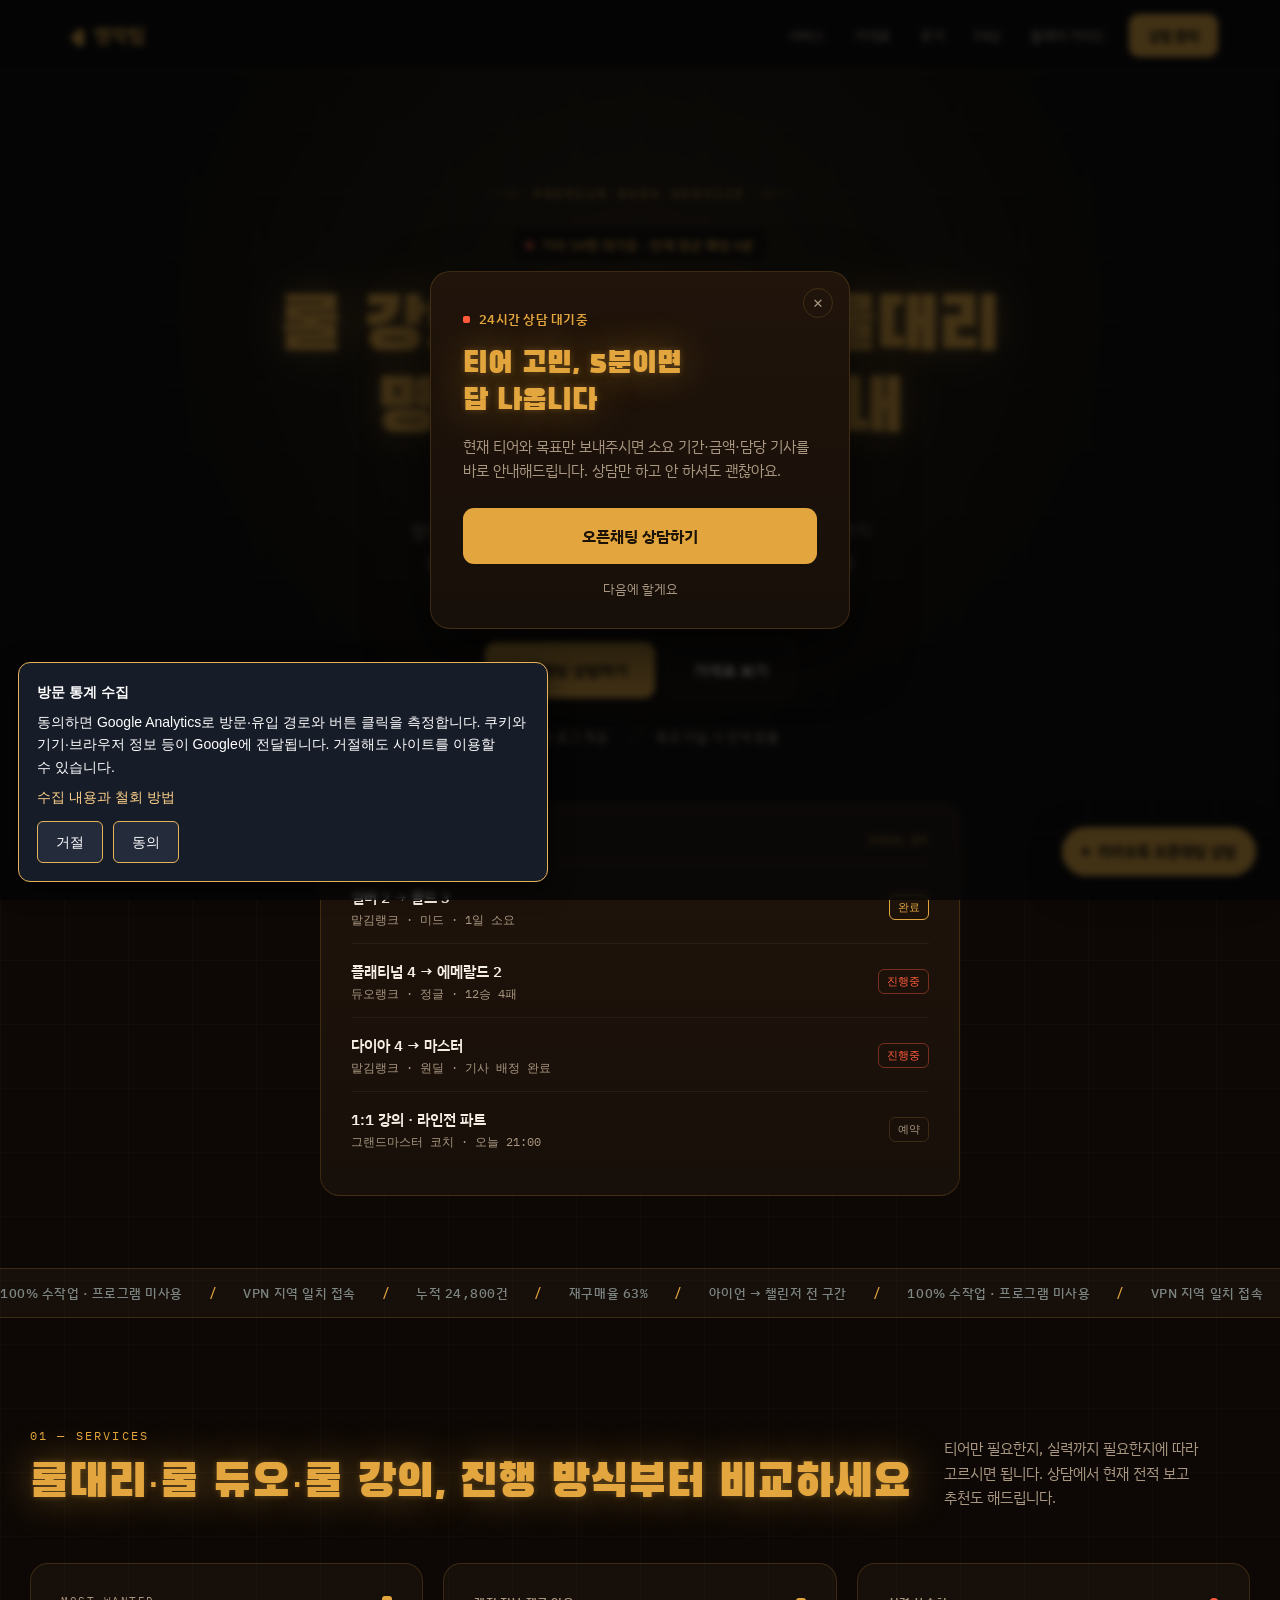
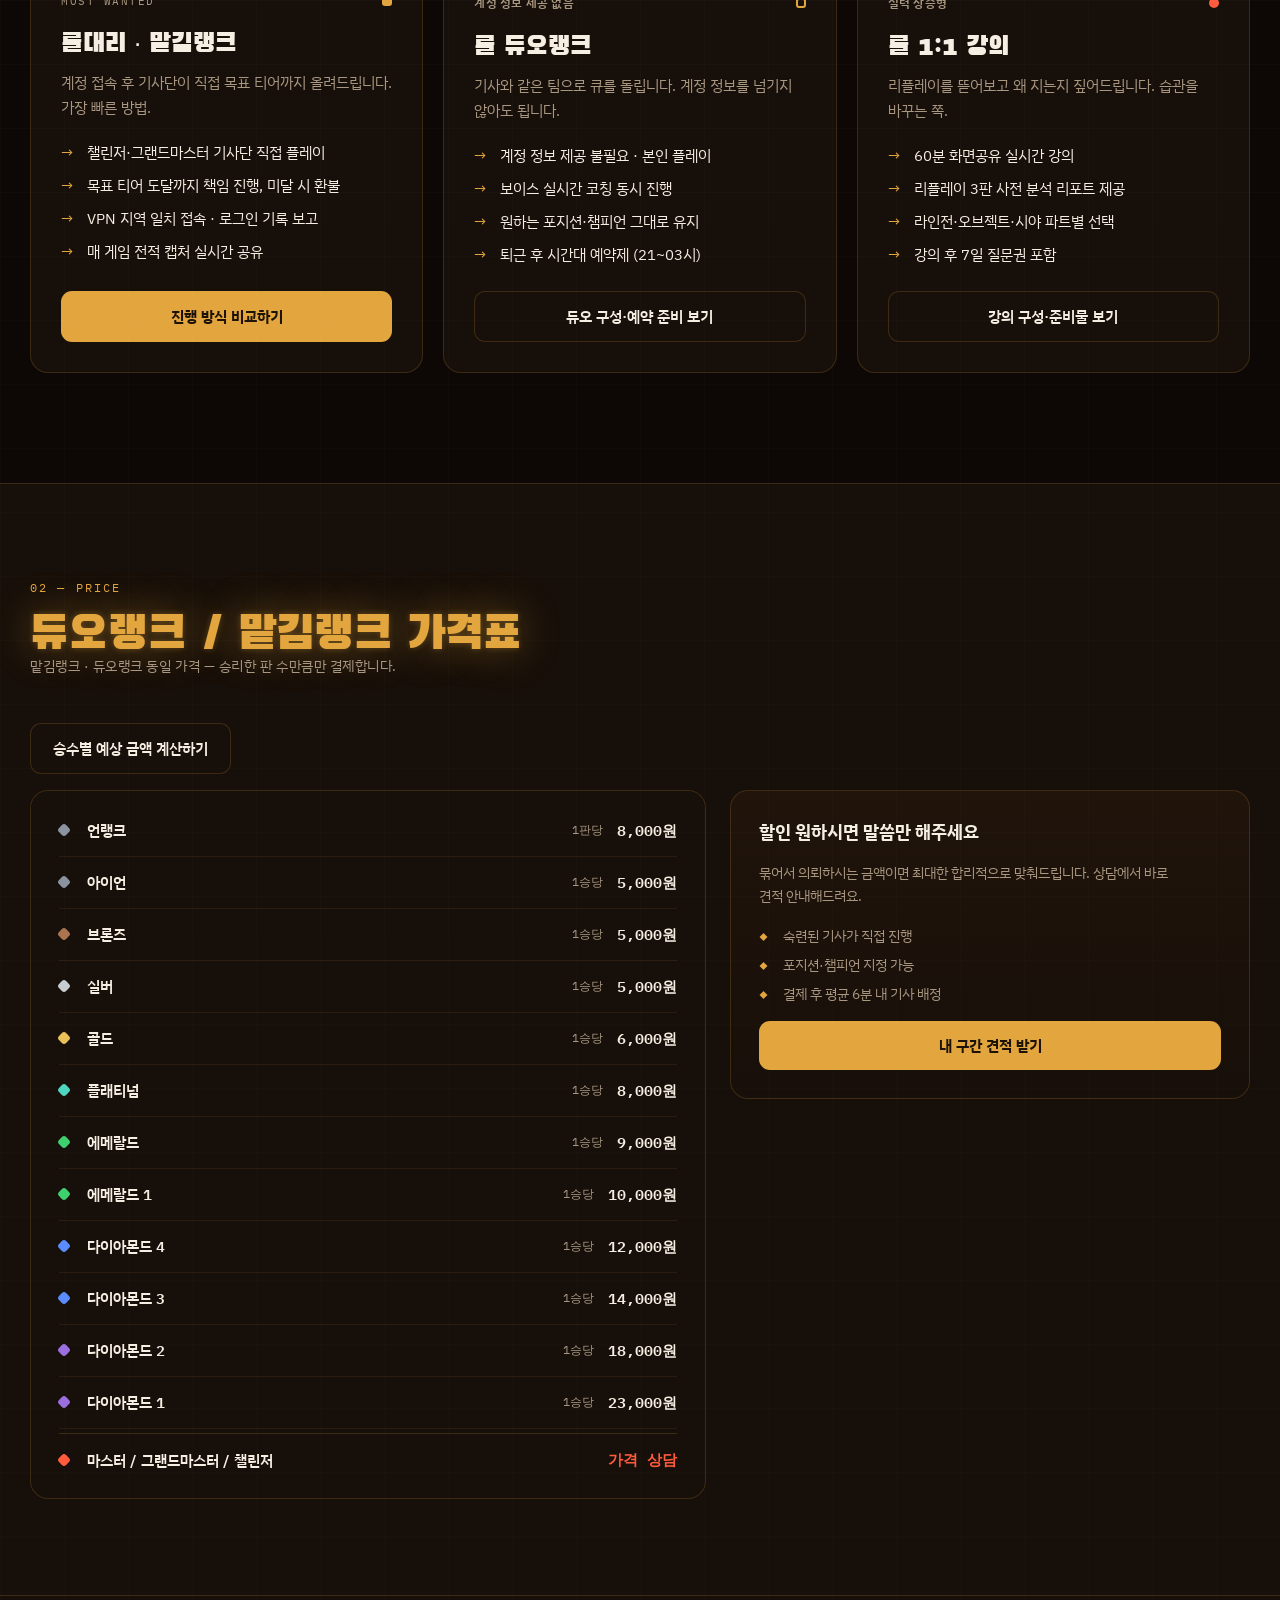
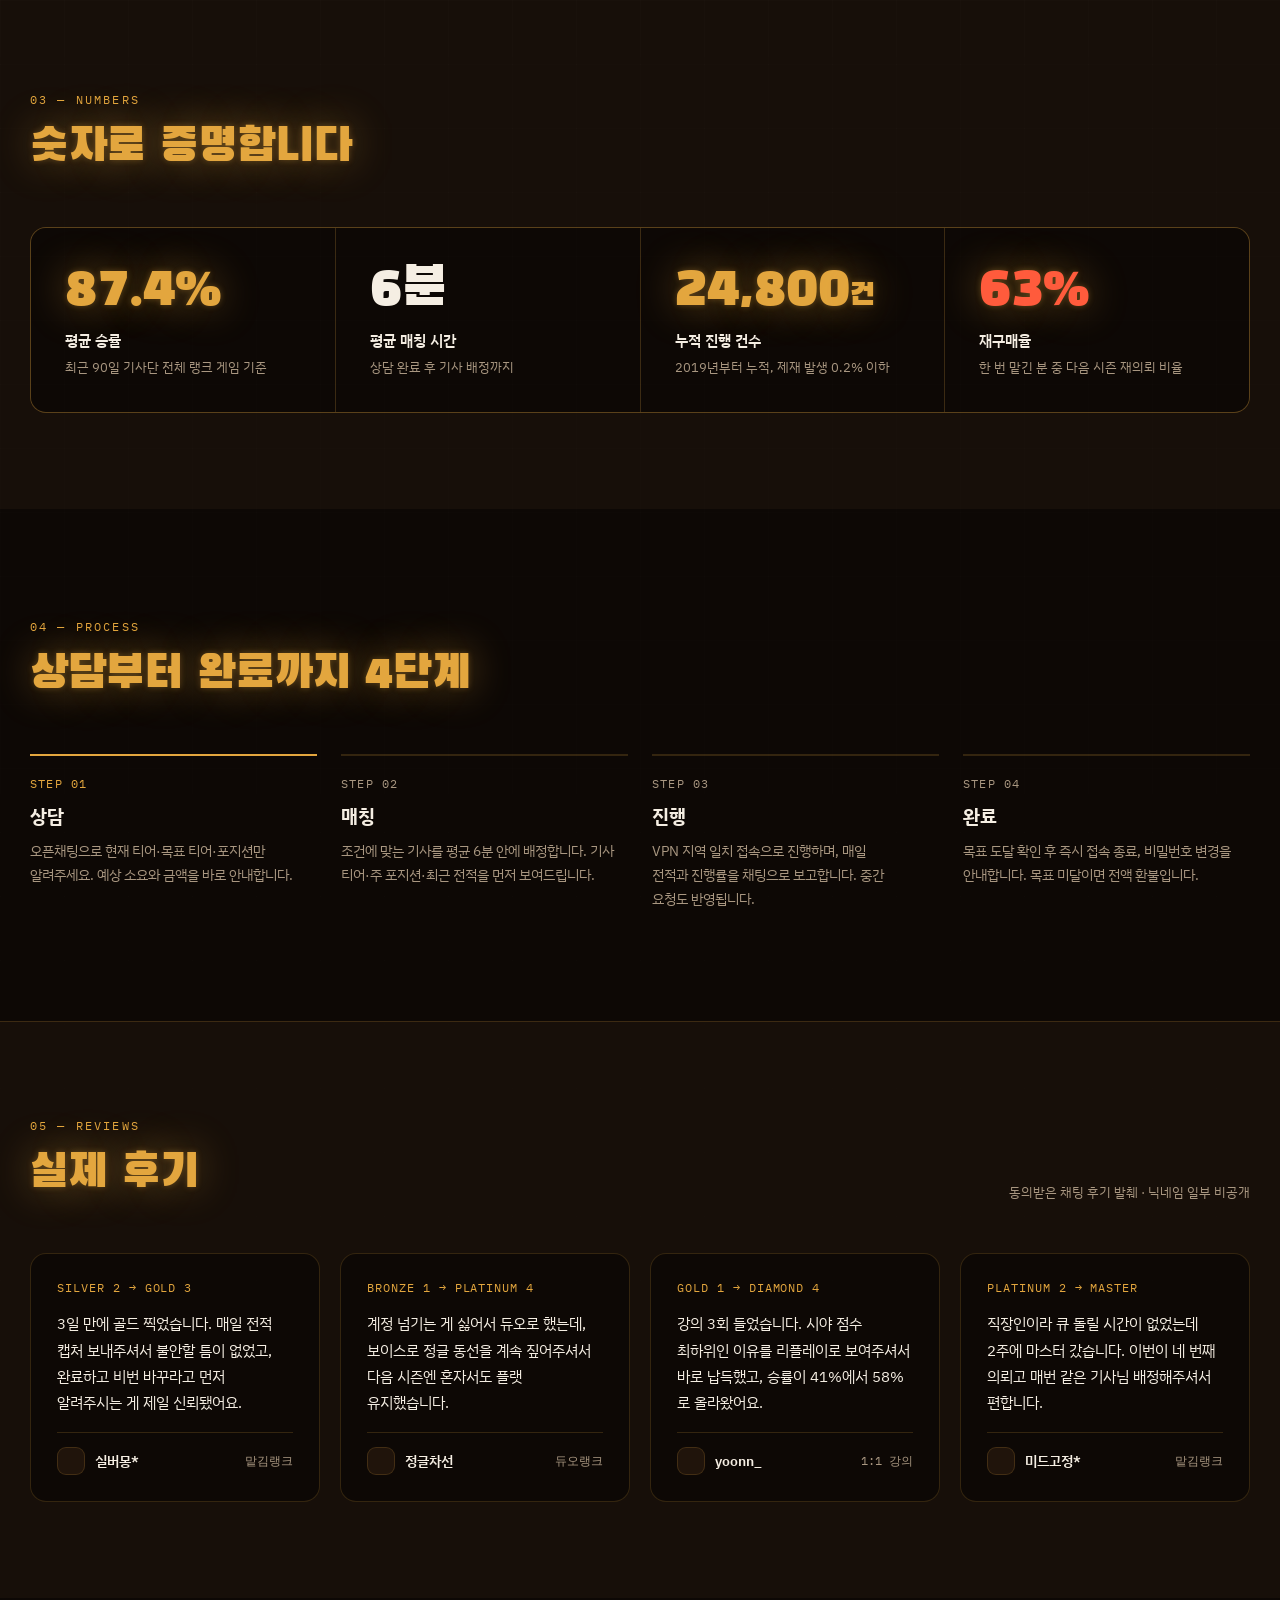
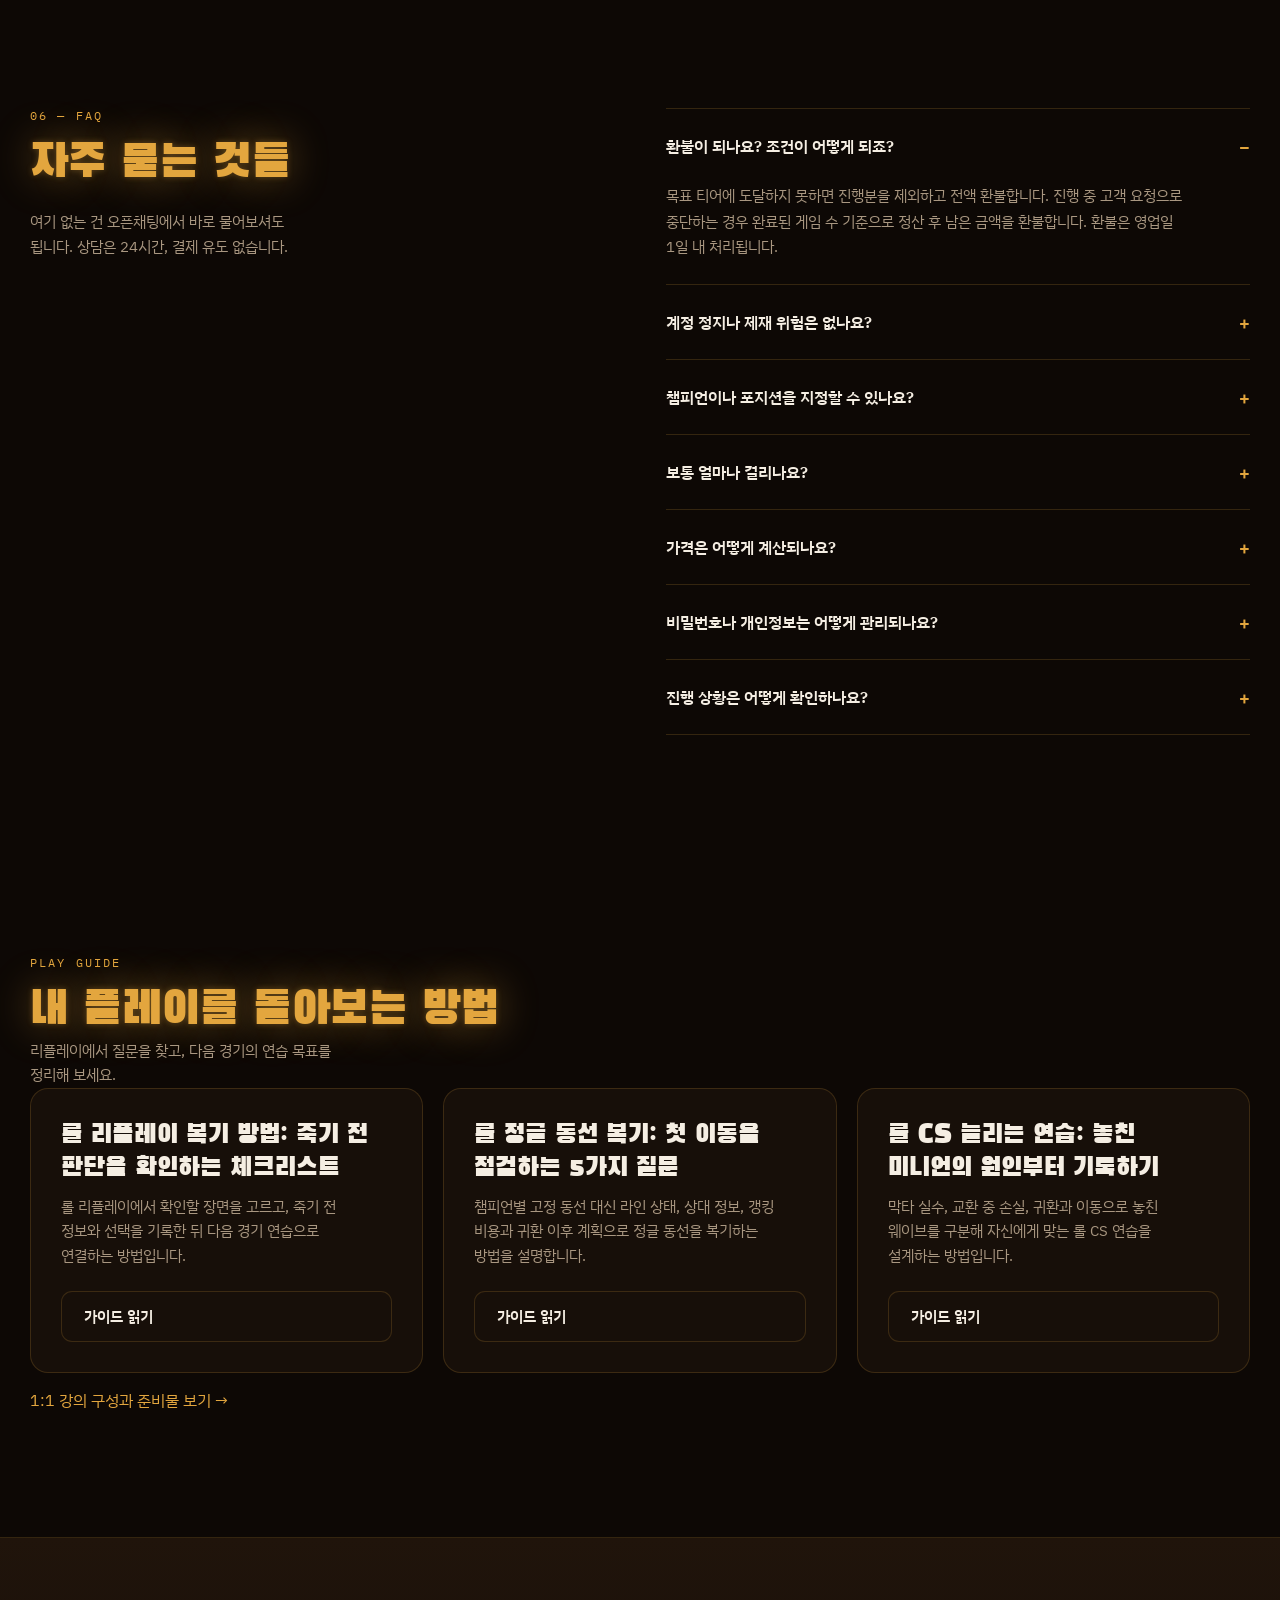
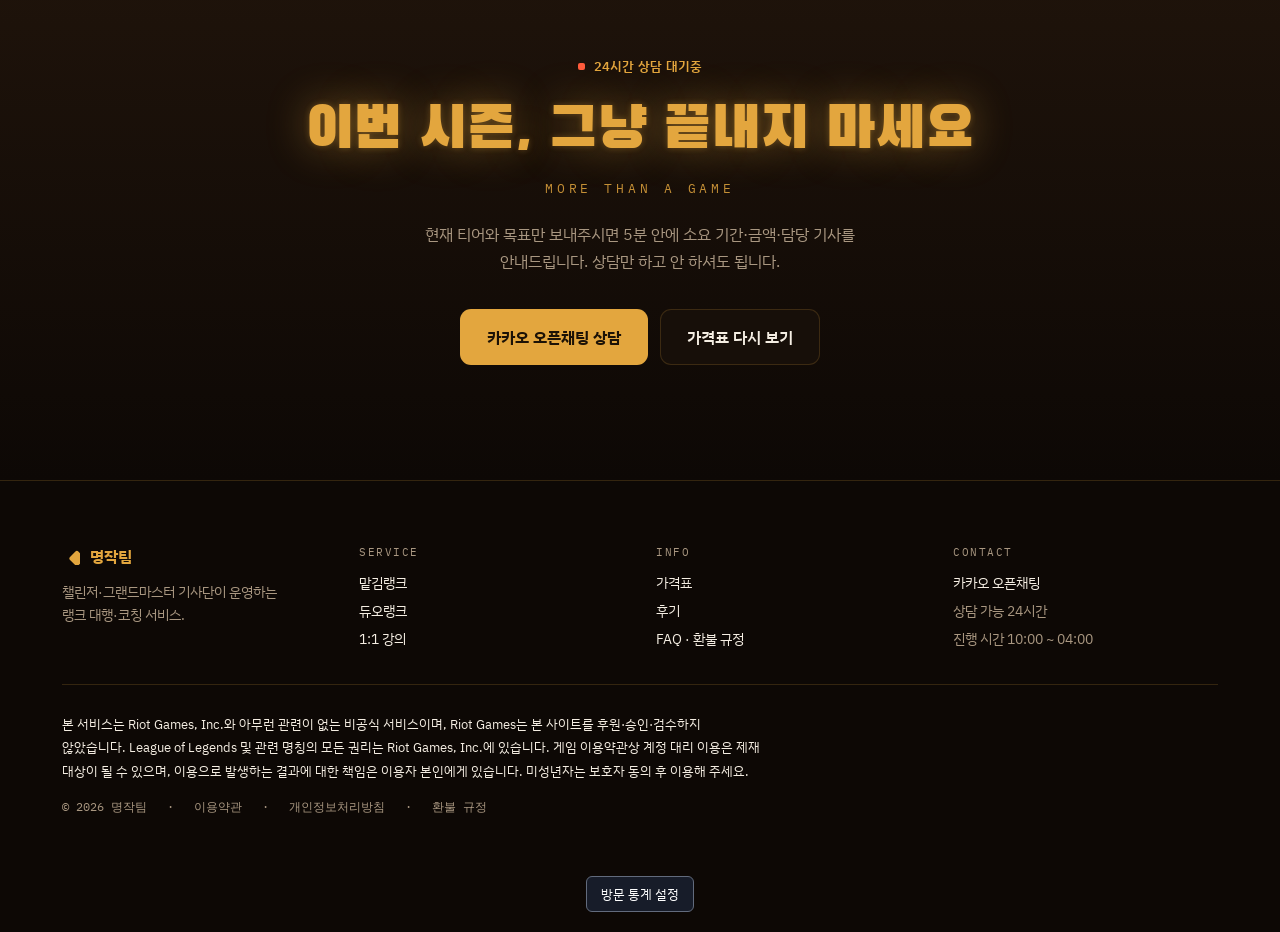
<file: index.html>
<!DOCTYPE html>
<html lang="ko">
<head>
<meta charset="utf-8">
<meta name="google-site-verification" content="eCw3oPHwObUS7VtMxWZjb0FIAA8aJRcdjmlaNXNlomo">
<meta name="naver-site-verification" content="3babcb600da2c9e13e5f2664ebb2c8cdcfd569c1">
<meta name="viewport" content="width=device-width, initial-scale=1">
<title>롤 강의 · 롤 듀오 · 롤대리 서비스 안내 | 명작팀</title>
<meta name="description" content="롤 강의, 롤 듀오, 롤대리(맡김랭크)의 진행 방식과 구간별 가격을 확인하세요. 명작팀의 1:1 화면공유 강의, 리플레이 분석, 서비스 비교와 예상 금액 계산을 안내합니다.">
<link rel="canonical" href="https://b38787-afk.github.io/lol-rank-landing/">
<meta name="robots" content="index, follow">
<meta property="og:type" content="website">
<meta property="og:locale" content="ko_KR">
<meta property="og:site_name" content="명작팀">
<meta property="og:title" content="롤 강의 · 롤 듀오 · 롤대리 서비스 안내 | 명작팀">
<meta property="og:description" content="롤 강의, 롤 듀오, 롤대리(맡김랭크)의 진행 방식과 구간별 가격을 확인하세요. 명작팀의 1:1 화면공유 강의, 리플레이 분석, 서비스 비교와 예상 금액 계산을 안내합니다.">
<meta property="og:url" content="https://b38787-afk.github.io/lol-rank-landing/">
<meta property="og:image" content="https://b38787-afk.github.io/lol-rank-landing/assets/social-card.png">
<meta property="og:image:width" content="1200">
<meta property="og:image:height" content="630">
<meta property="og:image:alt" content="명작팀 · 롤 랭크 서비스와 1:1 강의">
<meta name="twitter:card" content="summary_large_image">
<meta name="twitter:image" content="https://b38787-afk.github.io/lol-rank-landing/assets/social-card.png">
<link rel="icon" type="image/svg+xml" href="assets/favicon.svg">
<script defer src="js/marketing-events.js"></script>
<meta name="twitter:title" content="롤 강의 · 롤 듀오 · 롤대리 서비스 안내 | 명작팀">
<meta name="twitter:description" content="롤 강의, 롤 듀오, 롤대리(맡김랭크)의 진행 방식과 구간별 가격을 확인하세요. 명작팀의 1:1 화면공유 강의, 리플레이 분석, 서비스 비교와 예상 금액 계산을 안내합니다.">
<link rel="preconnect" href="https://fonts.googleapis.com">
<link rel="preconnect" href="https://fonts.gstatic.com" crossorigin>
<link href="https://fonts.googleapis.com/css2?family=Black+Han+Sans&amp;family=IBM+Plex+Sans+KR%3Awght%40300%3B400%3B500%3B600%3B700&amp;family=IBM+Plex+Mono%3Awght%40400%3B500%3B600&amp;display=swap&amp;text=+%25%28%29*%2C.%2F0123456789%3A%3FABCDEFGHIKLMNOPQRSTUVWYZ_acdefgimnostuy%7E%C2%A9%C2%B7%E2%80%94%E2%86%92%E2%9C%95%EA%B0%80%EA%B0%84%EA%B0%94%EA%B0%95%EA%B0%99%EA%B0%9C%EA%B0%9D%EA%B0%B1%EA%B1%B4%EA%B1%B8%EA%B2%80%EA%B2%83%EA%B2%8C%EA%B2%A9%EA%B2%AC%EA%B2%B0%EA%B2%BD%EA%B3%84%EA%B3%A0%EA%B3%A8%EA%B3%B5%EA%B3%BC%EA%B4%80%EA%B4%9C%EA%B5%90%EA%B5%AC%EA%B6%8C%EA%B7%80%EA%B7%9C%EA%B7%A0%EA%B7%B8%EA%B7%BC%EA%B8%80%EA%B8%88%EA%B8%B0%EA%B8%B4%EA%B9%80%EA%B9%8C%EA%BB%98%EA%BE%B8%EA%BF%80%EB%81%9D%EB%82%98%EB%82%9C%EB%82%A0%EB%82%A8%EB%82%A9%EB%82%B4%EB%83%A5%EB%84%98%EB%84%A4%EB%85%84%EB%86%93%EB%88%84%EB%8A%94%EB%8A%98%EB%8A%A5%EB%8B%88%EB%8B%89%EB%8B%98%EB%8B%A4%EB%8B%A8%EB%8B%AC%EB%8B%B4%EB%8B%B5%EB%8B%B9%EB%8C%80%EB%8D%94%EB%8D%B0%EB%8F%84%EB%8F%8C%EB%8F%99%EB%90%90%EB%90%98%EB%90%9C%EB%90%A0%EB%90%A9%EB%92%A4%EB%93%80%EB%93%9C%EB%93%9D%EB%93%A0%EB%93%A4%EB%94%9C%EB%94%B0%EB%95%8C%EB%96%A4%EB%96%BB%EB%9C%AF%EB%9D%BC%EB%9E%84%EB%9E%8C%EB%9E%98%EB%9E%9C%EB%9E%A8%EB%9E%AB%EB%9E%AD%EB%9F%AC%EB%9F%B0%EB%9F%BC%EB%A0%88%EB%A0%A4%EB%A0%A5%EB%A0%A8%EB%A1%9C%EB%A1%9D%EB%A1%A0%EB%A1%A4%EB%A2%B0%EB%A3%8C%EB%A3%A8%EB%A5%A0%EB%A5%B4%EB%A5%B8%EB%A5%BC%EB%A6%AC%EB%A6%B0%EB%A6%B4%EB%A6%BD%EB%A7%88%EB%A7%89%EB%A7%8C%EB%A7%90%EB%A7%9E%EB%A7%A1%EB%A7%A4%EB%A8%BC%EB%A9%94%EB%A9%B0%EB%A9%B4%EB%AA%85%EB%AA%A8%EB%AA%A9%EB%AA%AC%EB%AA%BB%EB%AA%BD%EB%AC%B4%EB%AC%B6%EB%AC%B8%EB%AC%BB%EB%AC%BC%EB%AF%B8%EB%AF%BC%EB%B0%80%EB%B0%8F%EB%B0%94%EB%B0%98%EB%B0%9B%EB%B0%9C%EB%B0%A9%EB%B0%B0%EB%B0%B4%EB%B2%84%EB%B2%88%EB%B2%95%EB%B3%80%EB%B3%84%EB%B3%B4%EB%B3%B5%EB%B3%B8%EB%B6%80%EB%B6%84%EB%B6%88%EB%B8%8C%EB%B9%84%EB%B9%A0%EC%82%AC%EC%82%B0%EC%83%81%EC%83%9D%EC%84%9C%EC%84%9D%EC%84%A0%EC%84%A4%EC%84%B1%EC%84%B8%EC%85%94%EC%85%98%EC%86%8C%EC%86%8D%EC%86%90%EC%88%98%EC%88%99%EC%88%AB%EC%8A%A4%EC%8A%B5%EC%8A%B9%EC%8B%9C%EC%8B%9D%EC%8B%A0%EC%8B%A4%EC%8B%AB%EC%93%B0%EC%94%80%EC%95%84%EC%95%88%EC%95%8A%EC%95%8C%EC%95%98%EC%95%A1%EC%95%BC%EC%95%BD%EC%96%B4%EC%96%B8%EC%96%BC%EC%97%85%EC%97%86%EC%97%88%EC%97%90%EC%97%94%EC%97%AC%EC%97%AD%EC%97%B0%EC%97%B4%EC%98%81%EC%98%88%EC%98%A4%EC%98%AC%EC%98%B5%EC%99%80%EC%99%84%EC%99%94%EC%99%9C%EC%99%B8%EC%9A%94%EC%9A%A9%EC%9A%B0%EC%9A%B4%EC%9B%90%EC%9B%A8%EC%9C%84%EC%9C%A0%EC%9C%A8%EC%9C%BC%EC%9D%80%EC%9D%84%EC%9D%8C%EC%9D%98%EC%9D%B4%EC%9D%B8%EC%9D%BC%EC%9D%BD%EC%9E%84%EC%9E%85%EC%9E%88%EC%9E%90%EC%9E%91%EC%9E%A5%EC%9E%AC%EC%A0%80%EC%A0%81%EC%A0%84%EC%A0%88%EC%A0%90%EC%A0%91%EC%A0%95%EC%A0%9C%EC%A0%9D%EC%A1%B0%EC%A2%81%EC%A2%85%EC%A3%A0%EC%A3%BC%EC%A3%BD%EC%A4%80%EC%A4%91%EC%A6%88%EC%A6%89%EC%A6%8C%EC%A6%9D%EC%A7%80%EC%A7%81%EC%A7%84%EC%A7%88%EC%A7%9A%EC%A7%B8%EC%AA%BD%EC%B0%8D%EC%B0%A8%EC%B0%AE%EC%B0%BE%EC%B1%84%EC%B1%85%EC%B1%8C%EC%B1%94%EC%B2%98%EC%B2%9C%EC%B2%AB%EC%B2%AD%EC%B2%B4%EC%B5%9C%EC%B6%94%EC%B6%A4%EC%B6%A5%EC%B6%B0%EC%B7%8C%EC%B9%98%EC%B9%9C%EC%B9%A8%EC%B9%AD%EC%B9%B4%EC%BA%A1%EC%BD%94%ED%81%90%ED%81%AC%ED%81%BC%ED%82%A8%ED%82%B9%ED%83%80%ED%83%9C%ED%83%9D%ED%84%B0%ED%86%A1%ED%86%B5%ED%87%B4%ED%8A%B8%ED%8B%88%ED%8B%B0%ED%8C%80%ED%8C%85%ED%8C%8C%ED%8C%90%ED%8C%A8%ED%8E%B8%ED%8F%89%ED%8F%90%ED%8F%AC%ED%91%9C%ED%94%84%ED%94%88%ED%94%8C%ED%94%BC%ED%94%BD%ED%95%84%ED%95%98%ED%95%9C%ED%95%A0%ED%95%A8%ED%95%A9%ED%95%B4%ED%95%B5%ED%96%88%ED%96%89%ED%97%98%ED%98%84%ED%98%95%ED%98%B8%ED%98%BC%ED%99%94%ED%99%95%ED%99%98%ED%99%A9%ED%9A%8C%ED%9A%8D%ED%9B%84" rel="stylesheet" media="print" onload="this.onload=null;this.media='all'">
<noscript><link href="https://fonts.googleapis.com/css2?family=Black+Han+Sans&amp;family=IBM+Plex+Sans+KR%3Awght%40300%3B400%3B500%3B600%3B700&amp;family=IBM+Plex+Mono%3Awght%40400%3B500%3B600&amp;display=swap&amp;text=+%25%28%29*%2C.%2F0123456789%3A%3FABCDEFGHIKLMNOPQRSTUVWYZ_acdefgimnostuy%7E%C2%A9%C2%B7%E2%80%94%E2%86%92%E2%9C%95%EA%B0%80%EA%B0%84%EA%B0%94%EA%B0%95%EA%B0%99%EA%B0%9C%EA%B0%9D%EA%B0%B1%EA%B1%B4%EA%B1%B8%EA%B2%80%EA%B2%83%EA%B2%8C%EA%B2%A9%EA%B2%AC%EA%B2%B0%EA%B2%BD%EA%B3%84%EA%B3%A0%EA%B3%A8%EA%B3%B5%EA%B3%BC%EA%B4%80%EA%B4%9C%EA%B5%90%EA%B5%AC%EA%B6%8C%EA%B7%80%EA%B7%9C%EA%B7%A0%EA%B7%B8%EA%B7%BC%EA%B8%80%EA%B8%88%EA%B8%B0%EA%B8%B4%EA%B9%80%EA%B9%8C%EA%BB%98%EA%BE%B8%EA%BF%80%EB%81%9D%EB%82%98%EB%82%9C%EB%82%A0%EB%82%A8%EB%82%A9%EB%82%B4%EB%83%A5%EB%84%98%EB%84%A4%EB%85%84%EB%86%93%EB%88%84%EB%8A%94%EB%8A%98%EB%8A%A5%EB%8B%88%EB%8B%89%EB%8B%98%EB%8B%A4%EB%8B%A8%EB%8B%AC%EB%8B%B4%EB%8B%B5%EB%8B%B9%EB%8C%80%EB%8D%94%EB%8D%B0%EB%8F%84%EB%8F%8C%EB%8F%99%EB%90%90%EB%90%98%EB%90%9C%EB%90%A0%EB%90%A9%EB%92%A4%EB%93%80%EB%93%9C%EB%93%9D%EB%93%A0%EB%93%A4%EB%94%9C%EB%94%B0%EB%95%8C%EB%96%A4%EB%96%BB%EB%9C%AF%EB%9D%BC%EB%9E%84%EB%9E%8C%EB%9E%98%EB%9E%9C%EB%9E%A8%EB%9E%AB%EB%9E%AD%EB%9F%AC%EB%9F%B0%EB%9F%BC%EB%A0%88%EB%A0%A4%EB%A0%A5%EB%A0%A8%EB%A1%9C%EB%A1%9D%EB%A1%A0%EB%A1%A4%EB%A2%B0%EB%A3%8C%EB%A3%A8%EB%A5%A0%EB%A5%B4%EB%A5%B8%EB%A5%BC%EB%A6%AC%EB%A6%B0%EB%A6%B4%EB%A6%BD%EB%A7%88%EB%A7%89%EB%A7%8C%EB%A7%90%EB%A7%9E%EB%A7%A1%EB%A7%A4%EB%A8%BC%EB%A9%94%EB%A9%B0%EB%A9%B4%EB%AA%85%EB%AA%A8%EB%AA%A9%EB%AA%AC%EB%AA%BB%EB%AA%BD%EB%AC%B4%EB%AC%B6%EB%AC%B8%EB%AC%BB%EB%AC%BC%EB%AF%B8%EB%AF%BC%EB%B0%80%EB%B0%8F%EB%B0%94%EB%B0%98%EB%B0%9B%EB%B0%9C%EB%B0%A9%EB%B0%B0%EB%B0%B4%EB%B2%84%EB%B2%88%EB%B2%95%EB%B3%80%EB%B3%84%EB%B3%B4%EB%B3%B5%EB%B3%B8%EB%B6%80%EB%B6%84%EB%B6%88%EB%B8%8C%EB%B9%84%EB%B9%A0%EC%82%AC%EC%82%B0%EC%83%81%EC%83%9D%EC%84%9C%EC%84%9D%EC%84%A0%EC%84%A4%EC%84%B1%EC%84%B8%EC%85%94%EC%85%98%EC%86%8C%EC%86%8D%EC%86%90%EC%88%98%EC%88%99%EC%88%AB%EC%8A%A4%EC%8A%B5%EC%8A%B9%EC%8B%9C%EC%8B%9D%EC%8B%A0%EC%8B%A4%EC%8B%AB%EC%93%B0%EC%94%80%EC%95%84%EC%95%88%EC%95%8A%EC%95%8C%EC%95%98%EC%95%A1%EC%95%BC%EC%95%BD%EC%96%B4%EC%96%B8%EC%96%BC%EC%97%85%EC%97%86%EC%97%88%EC%97%90%EC%97%94%EC%97%AC%EC%97%AD%EC%97%B0%EC%97%B4%EC%98%81%EC%98%88%EC%98%A4%EC%98%AC%EC%98%B5%EC%99%80%EC%99%84%EC%99%94%EC%99%9C%EC%99%B8%EC%9A%94%EC%9A%A9%EC%9A%B0%EC%9A%B4%EC%9B%90%EC%9B%A8%EC%9C%84%EC%9C%A0%EC%9C%A8%EC%9C%BC%EC%9D%80%EC%9D%84%EC%9D%8C%EC%9D%98%EC%9D%B4%EC%9D%B8%EC%9D%BC%EC%9D%BD%EC%9E%84%EC%9E%85%EC%9E%88%EC%9E%90%EC%9E%91%EC%9E%A5%EC%9E%AC%EC%A0%80%EC%A0%81%EC%A0%84%EC%A0%88%EC%A0%90%EC%A0%91%EC%A0%95%EC%A0%9C%EC%A0%9D%EC%A1%B0%EC%A2%81%EC%A2%85%EC%A3%A0%EC%A3%BC%EC%A3%BD%EC%A4%80%EC%A4%91%EC%A6%88%EC%A6%89%EC%A6%8C%EC%A6%9D%EC%A7%80%EC%A7%81%EC%A7%84%EC%A7%88%EC%A7%9A%EC%A7%B8%EC%AA%BD%EC%B0%8D%EC%B0%A8%EC%B0%AE%EC%B0%BE%EC%B1%84%EC%B1%85%EC%B1%8C%EC%B1%94%EC%B2%98%EC%B2%9C%EC%B2%AB%EC%B2%AD%EC%B2%B4%EC%B5%9C%EC%B6%94%EC%B6%A4%EC%B6%A5%EC%B6%B0%EC%B7%8C%EC%B9%98%EC%B9%9C%EC%B9%A8%EC%B9%AD%EC%B9%B4%EC%BA%A1%EC%BD%94%ED%81%90%ED%81%AC%ED%81%BC%ED%82%A8%ED%82%B9%ED%83%80%ED%83%9C%ED%83%9D%ED%84%B0%ED%86%A1%ED%86%B5%ED%87%B4%ED%8A%B8%ED%8B%88%ED%8B%B0%ED%8C%80%ED%8C%85%ED%8C%8C%ED%8C%90%ED%8C%A8%ED%8E%B8%ED%8F%89%ED%8F%90%ED%8F%AC%ED%91%9C%ED%94%84%ED%94%88%ED%94%8C%ED%94%BC%ED%94%BD%ED%95%84%ED%95%98%ED%95%9C%ED%95%A0%ED%95%A8%ED%95%A9%ED%95%B4%ED%95%B5%ED%96%88%ED%96%89%ED%97%98%ED%98%84%ED%98%95%ED%98%B8%ED%98%BC%ED%99%94%ED%99%95%ED%99%98%ED%99%A9%ED%9A%8C%ED%9A%8D%ED%9B%84" rel="stylesheet"></noscript>
<style id="site-styles">
:root {
  --accent: #E3A63E;
  --accent2: #FF5B3C;
  --ink: #1C1206;
  --bg: #0D0805;
  --panel: #170F09;
  --panel2: #20140B;
  --line: rgba(227, 166, 62, .18);
  --text: #F5EEE3;
  --mute: #A99781;
  --gold: #E3A63E;
  --glow: 0 0 42px rgba(227, 166, 62, .45), 0 0 6px rgba(227, 166, 62, .3);
}

* { box-sizing: border-box; }

html { scroll-behavior: smooth; }

body {
  margin: 0;
  background: var(--bg);
  color: var(--text);
  font-family: "IBM Plex Sans KR", system-ui, sans-serif;
  -webkit-font-smoothing: antialiased;
  word-break: keep-all;
  overflow-wrap: break-word;
}

a { color: var(--accent); text-decoration: none; }
a:hover { color: #fff; }
button { font-family: inherit; }
p { text-wrap: pretty; }

.mono { font-family: "IBM Plex Mono", monospace; }
.accent-text { color: var(--accent); }

@keyframes lb-marquee { from { transform: translateX(0); } to { transform: translateX(-50%); } }
@keyframes lb-pulse { 0%, 100% { opacity: 1; } 50% { opacity: .25; } }

.dot {
  width: 7px;
  height: 7px;
  border-radius: 50%;
  background: var(--accent);
  display: block;
}
.dot--pulse { animation: lb-pulse 1.8s ease-in-out infinite; }
.dot--ink { background: var(--ink); }
.dot--square { border-radius: 2px; background: var(--accent2); }

.page-wrap { position: relative; overflow: hidden; }

.bg-grid {
  position: absolute;
  inset: 0;
  pointer-events: none;
  background-image:
    linear-gradient(rgba(255, 255, 255, .028) 1px, transparent 1px),
    linear-gradient(90deg, rgba(255, 255, 255, .028) 1px, transparent 1px);
  background-size: 64px 64px;
  mask-image: linear-gradient(180deg, #000, transparent 70%);
}

.container {
  max-width: 1220px;
  margin: 0 auto;
  padding: 0 clamp(16px, 4vw, 32px);
}

/* Buttons */
.btn {
  display: inline-block;
  font-weight: 700;
  font-size: 15px;
  padding: 14px 22px;
  border-radius: 11px;
  border: 1px solid transparent;
}
.btn-solid {
  background: var(--accent);
  color: var(--ink);
}
.btn-solid:hover { background: #fff; color: var(--ink); }
.btn-outline {
  border-color: var(--line);
  color: var(--text);
  font-weight: 600;
  background: var(--panel);
}
.btn-outline:hover { border-color: var(--accent); color: var(--accent); }
.btn-lg { font-size: 16px; padding: 16px 26px; }
.btn-header-cta { font-size: 14px; padding: 11px 18px; border-radius: 10px; flex: none; }

/* Header */
.site-header {
  position: sticky;
  top: 0;
  z-index: 50;
  background: rgba(13, 8, 5, .8);
  backdrop-filter: blur(14px);
  border-bottom: 1px solid var(--line);
}
.site-header__inner {
  height: 70px;
  display: flex;
  align-items: center;
  gap: 24px;
}
.logo { display: flex; align-items: center; gap: 10px; color: var(--text); }
.logo-mark { width: 22px; height: 22px; display: block; flex: none; }
.logo-mark--sm { width: 18px; height: 18px; }
.logo-text { font-family: "IBM Plex Sans KR", system-ui, sans-serif; font-weight: 700; font-size: 19px; letter-spacing: -.01em; color: var(--accent); }
.logo-text--sm { font-size: 16px; }
.site-nav {
  margin-left: auto;
  display: flex;
  align-items: center;
  gap: clamp(14px, 2.4vw, 30px);
  font-size: 14px;
  font-weight: 500;
}
.site-nav a { color: var(--mute); }

@media (max-width: 640px) {
  .site-header__inner {
    flex-wrap: wrap;
    justify-content: space-between;
    height: auto;
    padding-top: 14px;
    padding-bottom: 14px;
    row-gap: 12px;
  }
  .site-nav {
    order: 3;
    width: 100%;
    margin-left: 0;
    justify-content: space-between;
  }
}

/* Hero */
.hero {
  position: relative;
  padding: clamp(56px, 9vw, 116px) 0 clamp(40px, 6vw, 72px);
  text-align: center;
  background: radial-gradient(ellipse 60% 55% at 50% 20%, rgba(227, 166, 62, .16), transparent 70%);
}
.hero__copy { max-width: 760px; margin: 0 auto 56px; }
.hero__eyebrow {
  display: flex;
  align-items: center;
  justify-content: center;
  gap: 16px;
  font-family: "IBM Plex Mono", monospace;
  font-size: 12px;
  letter-spacing: .3em;
  color: var(--accent);
  margin-bottom: 26px;
}
.hero__eyebrow::before, .hero__eyebrow::after {
  content: "";
  width: 34px;
  height: 1px;
  background: linear-gradient(90deg, transparent, var(--accent));
}
.hero__eyebrow::after { background: linear-gradient(90deg, var(--accent), transparent); }
.hero__live {
  display: inline-flex;
  align-items: center;
  gap: 9px;
  font-size: 12.5px;
  font-weight: 600;
  letter-spacing: .02em;
  color: var(--accent);
  background: var(--panel);
  border: 1px solid var(--line);
  border-radius: 8px;
  padding: 8px 14px;
  margin-bottom: 26px;
}
.hero__title {
  font-family: "Black Han Sans", sans-serif;
  font-weight: 400;
  font-size: clamp(38px, 7.2vw, 74px);
  line-height: 1.1;
  letter-spacing: -.01em;
  margin: 0 0 18px;
  text-wrap: balance;
  color: var(--accent);
  text-shadow: var(--glow);
}
.hero__tagline {
  font-family: "IBM Plex Mono", monospace;
  font-size: 13px;
  letter-spacing: .3em;
  color: var(--accent);
  opacity: .85;
  margin: 0 0 28px;
}
.hero__desc {
  font-size: clamp(15px, 1.5vw, 18px);
  line-height: 1.72;
  color: var(--mute);
  margin: 0 auto 34px;
  max-width: 46ch;
}
.hero__ctas { display: flex; flex-wrap: wrap; justify-content: center; gap: 12px; margin-bottom: 30px; }
.hero__trust {
  display: flex;
  flex-wrap: wrap;
  justify-content: center;
  gap: 10px 22px;
  font-size: 12.5px;
  color: var(--mute);
  letter-spacing: .02em;
}

.live-queue {
  min-width: 0;
  max-width: 640px;
  margin: 0 auto;
  text-align: left;
  border: 1px solid var(--line);
  border-radius: 20px;
  background: linear-gradient(180deg, var(--panel2), var(--panel));
  padding: clamp(20px, 3vw, 30px);
}
.live-queue__head {
  display: flex;
  justify-content: space-between;
  align-items: baseline;
  font-family: "IBM Plex Mono", monospace;
  font-size: 11px;
  letter-spacing: .14em;
  color: var(--mute);
  padding-bottom: 16px;
  border-bottom: 1px solid var(--line);
}
.live-queue__list { display: grid; gap: 2px; padding-top: 8px; }
.live-queue__row {
  display: grid;
  grid-template-columns: 1fr auto;
  align-items: center;
  gap: 12px;
  padding: 15px 0;
  border-bottom: 1px solid rgba(255, 255, 255, .05);
}
.live-queue__row--last { border-bottom: none; }
.live-queue__info { min-width: 0; }
.live-queue__title { font-weight: 600; font-size: 15px; }
.live-queue__meta {
  font-family: "IBM Plex Mono", monospace;
  font-size: 11.5px;
  color: var(--mute);
  margin-top: 4px;
}
.status-badge {
  font-family: "IBM Plex Mono", monospace;
  font-size: 11px;
  border-radius: 6px;
  padding: 4px 8px;
  border: 1px solid var(--line);
  color: var(--mute);
}
.status-badge--done { color: var(--accent); border-color: var(--accent); }
.status-badge--progress { color: var(--accent2); border-color: rgba(255, 91, 60, .4); }

/* Marquee */
.marquee {
  border-top: 1px solid var(--line);
  border-bottom: 1px solid var(--line);
  background: var(--panel);
  overflow: hidden;
  padding: 15px 0;
}
.marquee__track {
  display: flex;
  width: max-content;
  animation: lb-marquee 32s linear infinite;
  font-size: 13px;
  font-weight: 500;
  letter-spacing: .04em;
  color: #7C8583;
}
.marquee__item { padding-right: 26px; }
.marquee__sep { padding-right: 26px; color: var(--accent); font-family: "IBM Plex Mono", monospace; }

/* Section shared */
.section { padding: clamp(64px, 9vw, 110px) 0; }
.section-band { border-top: 1px solid var(--line); background: var(--panel); }
.section-band .section { padding: clamp(56px, 8vw, 96px) 0; }
.eyebrow {
  font-family: "IBM Plex Mono", monospace;
  font-size: 12px;
  letter-spacing: .18em;
  color: var(--accent);
  margin-bottom: 14px;
}
.section__title {
  font-family: "Black Han Sans", sans-serif;
  font-weight: 400;
  font-size: clamp(28px, 4.4vw, 46px);
  line-height: 1.18;
  margin: 0;
  color: var(--accent);
  text-shadow: var(--glow);
}
.section__title--tight { margin-bottom: clamp(32px, 5vw, 52px); }
.section__head {
  display: flex;
  flex-wrap: wrap;
  align-items: flex-end;
  justify-content: space-between;
  gap: 20px;
  margin-bottom: clamp(32px, 5vw, 52px);
}
.section__desc {
  font-size: 14.5px;
  color: var(--mute);
  max-width: 34ch;
  margin: 0;
  line-height: 1.7;
}

/* Services cards */
.cards-grid {
  display: grid;
  grid-template-columns: repeat(auto-fit, minmax(min(100%, 290px), 1fr));
  gap: clamp(14px, 2vw, 20px);
}
.card {
  border: 1px solid var(--line);
  border-radius: 18px;
  background: var(--panel);
  padding: clamp(22px, 2.6vw, 30px);
  display: flex;
  flex-direction: column;
  transition: border-color .15s ease;
}
.card:hover { border-color: var(--accent); }
.card__head { display: flex; align-items: center; justify-content: space-between; margin-bottom: 20px; }
.card__tag { font-family: "IBM Plex Mono", monospace; font-size: 11px; letter-spacing: .14em; color: var(--mute); }
.card__tag--muted { font-family: inherit; font-size: 11.5px; font-weight: 600; letter-spacing: .02em; }
.card__marker { width: 10px; height: 10px; display: block; }
.card__marker--fill { background: var(--accent); border-radius: 3px; }
.card__marker--outline { border: 2px solid var(--accent); border-radius: 3px; }
.card__marker--gold { background: var(--accent2); border-radius: 50%; }
.card__title { font-family: "Black Han Sans", sans-serif; font-weight: 400; font-size: 26px; margin: 0 0 10px; }
.card__desc { font-size: 14.5px; line-height: 1.7; color: var(--mute); margin: 0 0 22px; }
.card__list { list-style: none; margin: 0 0 26px; padding: 0; display: grid; gap: 12px; font-size: 14.5px; }
.card__list li { display: grid; grid-template-columns: 16px 1fr; gap: 10px; align-items: start; }
.card__list li::before { content: "→"; color: var(--accent); }
.card__cta { margin-top: auto; text-align: center; padding: 14px; border-radius: 11px; font-size: 15px; }

/* Price table */
.price-sub {
  font-size: 13.5px;
  color: var(--mute);
  letter-spacing: .04em;
  margin: -8px 0 clamp(32px, 5vw, 48px);
}
.price-layout {
  display: grid;
  grid-template-columns: minmax(0, 1.3fr) minmax(0, 1fr);
  gap: clamp(16px, 2.4vw, 24px);
  align-items: start;
}
.price-table {
  border: 1px solid var(--line);
  border-radius: 18px;
  background: var(--panel);
  padding: clamp(8px, 1.6vw, 14px) clamp(20px, 2.6vw, 28px);
}
.price-table__row {
  display: grid;
  grid-template-columns: 14px 1fr auto auto;
  align-items: center;
  gap: 14px;
  padding: 13px 0;
  border-bottom: 1px solid rgba(227, 166, 62, .09);
  font-size: 14.5px;
}
.price-table__row:last-of-type { border-bottom: none; }
.price-table__dot { width: 10px; height: 10px; border-radius: 3px; transform: rotate(45deg); display: block; }
.price-table__name { font-weight: 600; }
.price-table__unit { font-family: "IBM Plex Mono", monospace; font-size: 12px; color: var(--mute); }
.price-table__value { font-family: "IBM Plex Mono", monospace; font-weight: 600; color: var(--text); }
.price-table__foot {
  margin-top: 4px;
  padding-top: 16px;
  border-top: 1px solid var(--line);
}
.price-table__foot .price-table__name { color: var(--text); }
.price-table__foot .price-table__value {
  color: var(--accent2);
  font-weight: 700;
}
.price-table__foot a.price-table__value:hover { color: var(--text); }

.price-discount {
  border: 1px solid var(--line);
  border-radius: 18px;
  background: linear-gradient(180deg, var(--panel2), var(--panel));
  padding: clamp(22px, 2.6vw, 28px);
  display: flex;
  flex-direction: column;
  gap: 18px;
}
.price-discount__title { font-size: 18px; font-weight: 700; margin: 0; }
.price-discount__desc { font-size: 14px; line-height: 1.7; color: var(--mute); margin: 0; }
.price-discount__list { list-style: none; margin: 0; padding: 0; display: grid; gap: 10px; font-size: 13.5px; color: var(--mute); }
.price-discount__list li { display: grid; grid-template-columns: 14px 1fr; gap: 10px; align-items: start; }
.price-discount__list li::before { content: "◆"; color: var(--accent); font-size: 9px; padding-top: 4px; }
.price-discount__cta { text-align: center; padding: 13px; border-radius: 11px; font-size: 14.5px; }

@media (max-width: 720px) {
  .price-layout { grid-template-columns: 1fr; }
}

/* Numbers / stats */
.stats-grid {
  display: grid;
  grid-template-columns: repeat(auto-fit, minmax(min(100%, 200px), 1fr));
  gap: 1px;
  background: var(--line);
  border: 1px solid var(--line);
  border-radius: 16px;
  overflow: hidden;
}
.stat { background: var(--bg); padding: clamp(24px, 3vw, 34px); }
.stat__value {
  font-family: "Black Han Sans", sans-serif;
  font-size: clamp(38px, 5vw, 54px);
  line-height: 1;
  color: var(--accent);
  text-shadow: var(--glow);
}
.stat__value--gold { color: var(--accent2); }
.stat__value--plain { color: var(--text); text-shadow: none; }
.stat__unit { font-size: .55em; }
.stat__label { font-weight: 600; font-size: 15px; margin-top: 14px; }
.stat__note { font-size: 13px; color: var(--mute); margin-top: 6px; line-height: 1.6; }

/* Process steps */
.steps-grid {
  display: grid;
  grid-template-columns: repeat(auto-fit, minmax(min(100%, 230px), 1fr));
  gap: clamp(16px, 2.4vw, 24px);
}
.step { border-top: 2px solid var(--line); padding-top: 20px; }
.step--active { border-top-color: var(--accent); }
.step__num { font-family: "IBM Plex Mono", monospace; font-size: 12px; color: var(--mute); letter-spacing: .1em; margin-bottom: 12px; }
.step--active .step__num { color: var(--accent); }
.step__title { font-size: 19px; font-weight: 700; margin: 0 0 10px; }
.step__desc { font-size: 14px; line-height: 1.72; color: var(--mute); margin: 0; }

/* Reviews */
.reviews__note { font-size: 13px; color: var(--mute); }
.reviews-grid {
  display: grid;
  grid-template-columns: repeat(auto-fit, minmax(min(100%, 270px), 1fr));
  gap: clamp(14px, 2vw, 20px);
}
.review {
  margin: 0;
  border: 1px solid var(--line);
  border-radius: 16px;
  background: var(--bg);
  padding: clamp(20px, 2.4vw, 26px);
  display: flex;
  flex-direction: column;
  gap: 16px;
}
.review__range { font-size: 12px; color: var(--accent); letter-spacing: .08em; }
.review__body { margin: 0; font-size: 15px; line-height: 1.74; flex: 1; }
.review__foot { display: flex; align-items: center; gap: 10px; padding-top: 14px; border-top: 1px solid var(--line); }
.review__avatar { width: 28px; height: 28px; border-radius: 9px; background: var(--panel2); border: 1px solid var(--line); display: block; flex: none; }
.review__name { font-size: 13.5px; font-weight: 600; }
.review__service { margin-left: auto; font-size: 11.5px; color: var(--mute); }

/* FAQ */
.faq {
  display: grid;
  grid-template-columns: repeat(auto-fit, minmax(min(100%, 280px), 1fr));
  gap: clamp(28px, 4vw, 56px);
  align-items: start;
}
.faq__intro { min-width: 0; }
.faq__desc { font-size: 14.5px; line-height: 1.74; color: var(--mute); margin: 18px 0 0; max-width: 32ch; }
.faq__list { min-width: 0; border-top: 1px solid var(--line); }
.faq-item { border-bottom: 1px solid var(--line); }
.faq-item__q {
  width: 100%;
  display: flex;
  align-items: center;
  gap: 16px;
  padding: 22px 0;
  cursor: pointer;
  font-size: 16px;
  font-weight: 600;
  color: var(--text);
  list-style: none;
}
.faq-item__q::-webkit-details-marker { display: none; }
.faq-item__q:hover { color: var(--accent); }
.faq-item__q > span:first-child { flex: 1; }
.faq-item__sign {
  font-family: "IBM Plex Mono", monospace;
  font-size: 18px;
  color: var(--accent);
  flex: none;
}
.faq-item__sign::before { content: "+"; }
.faq-item[open] .faq-item__sign::before { content: "\2212"; }
.faq-item__a {
  margin: 0;
  padding: 0 0 24px;
  font-size: 14.5px;
  line-height: 1.78;
  color: var(--mute);
  max-width: 58ch;
}

/* Contact */
.contact-band {
  border-top: 1px solid var(--line);
  background: linear-gradient(180deg, var(--panel2), var(--bg));
}
.contact {
  padding: clamp(64px, 9vw, 116px) 0;
  text-align: center;
}
.contact__live {
  display: inline-flex;
  align-items: center;
  gap: 9px;
  font-size: 12.5px;
  font-weight: 600;
  letter-spacing: .02em;
  color: var(--accent);
  margin-bottom: 24px;
}
.contact__title {
  font-family: "Black Han Sans", sans-serif;
  font-weight: 400;
  font-size: clamp(30px, 5.6vw, 58px);
  line-height: 1.12;
  margin: 0 0 16px;
  text-wrap: balance;
  color: var(--accent);
  text-shadow: var(--glow);
}
.contact__tagline {
  font-family: "IBM Plex Mono", monospace;
  font-size: 13px;
  letter-spacing: .3em;
  color: var(--accent);
  opacity: .85;
  margin: 0 0 24px;
}
.contact__desc {
  font-size: 15.5px;
  line-height: 1.72;
  color: var(--mute);
  margin: 0 auto 34px;
  max-width: 48ch;
}
.contact__ctas { display: flex; flex-wrap: wrap; gap: 12px; justify-content: center; }

/* Footer */
.site-footer { border-top: 1px solid var(--line); background: var(--bg); }
.site-footer .container { padding-top: clamp(40px, 6vw, 64px); padding-bottom: 40px; }
.footer-grid {
  display: grid;
  grid-template-columns: repeat(auto-fit, minmax(min(100%, 230px), 1fr));
  gap: 32px;
  padding-bottom: 36px;
  border-bottom: 1px solid var(--line);
}
.footer-brand { display: flex; align-items: center; gap: 10px; margin-bottom: 14px; }
.footer-brand__desc { font-size: 13.5px; line-height: 1.7; color: var(--mute); margin: 0; max-width: 30ch; }
.footer-col__label { font-family: "IBM Plex Mono", monospace; font-size: 11px; letter-spacing: .14em; color: var(--mute); margin-bottom: 14px; }
.footer-col__links { display: grid; gap: 9px; font-size: 13.5px; }
.footer-col__links a { color: var(--text); }
.footer-col__links--muted { color: var(--mute); }
.footer-legal { padding-top: 28px; display: grid; gap: 16px; }
.footer-disclaimer { margin: 0; font-size: 13px; line-height: 1.8; color: var(--text); max-width: 88ch; }
.footer-bottom { display: flex; flex-wrap: wrap; gap: 8px 20px; font-size: 12px; color: var(--mute); }

/* Consultation popup */
.promo-toggle { position: absolute; opacity: 0; pointer-events: none; }
.promo-overlay {
  display: none;
  position: fixed;
  inset: 0;
  z-index: 80;
  align-items: center;
  justify-content: center;
  padding: 20px;
}
.promo-toggle:checked ~ .promo-overlay { display: flex; }
.promo-backdrop {
  position: absolute;
  inset: 0;
  background: rgba(4, 5, 6, .72);
  backdrop-filter: blur(3px);
  cursor: pointer;
}
.promo-card {
  position: relative;
  width: min(420px, 100%);
  border: 1px solid var(--line);
  border-radius: 20px;
  background: linear-gradient(180deg, var(--panel2), var(--panel));
  padding: clamp(30px, 5vw, 38px) clamp(24px, 4vw, 32px) clamp(24px, 4vw, 30px);
  box-shadow: 0 24px 60px rgba(0, 0, 0, .6);
}
.promo-close {
  position: absolute;
  top: 16px;
  right: 16px;
  width: 30px;
  height: 30px;
  display: flex;
  align-items: center;
  justify-content: center;
  border-radius: 50%;
  border: 1px solid var(--line);
  color: var(--mute);
  cursor: pointer;
  font-size: 13px;
  line-height: 1;
}
.promo-close:hover { border-color: var(--accent); color: var(--accent); }
.promo-live {
  display: flex;
  align-items: center;
  gap: 9px;
  font-size: 12.5px;
  font-weight: 600;
  letter-spacing: .02em;
  color: var(--accent);
  margin-bottom: 18px;
}
.promo-title {
  font-family: "Black Han Sans", sans-serif;
  font-weight: 400;
  font-size: clamp(24px, 4.4vw, 30px);
  line-height: 1.24;
  margin: 0 0 14px;
  color: var(--accent);
  text-shadow: var(--glow);
}
.promo-desc { font-size: 14.5px; line-height: 1.7; color: var(--mute); margin: 0 0 24px; }
.promo-cta { display: block; width: 100%; text-align: center; }
.promo-dismiss {
  display: block;
  text-align: center;
  margin-top: 16px;
  font-size: 13px;
  color: var(--mute);
  cursor: pointer;
}
.promo-dismiss:hover { color: var(--text); }

/* Floating CTA */
.floating-cta {
  position: fixed;
  right: clamp(12px, 2vw, 24px);
  bottom: clamp(12px, 2vw, 24px);
  z-index: 60;
  display: inline-flex;
  align-items: center;
  gap: 9px;
  background: var(--accent);
  color: var(--ink);
  font-weight: 700;
  font-size: 15px;
  padding: 14px 20px;
  border-radius: 999px;
  box-shadow: 0 12px 34px rgba(0, 0, 0, .55);
}
.floating-cta:hover { color: var(--ink); }

</style>
<script type="application/ld+json">
{
  "@context": "https://schema.org",
  "@type": "Service",
  "name": "명작팀 롤 대리랭크·듀오랭크·1:1 강의",
  "serviceType": "League of Legends 랭크 대행 및 코칭",
  "provider": { "@type": "Organization", "name": "명작팀" },
  "areaServed": "KR",
  "url": "https://b38787-afk.github.io/lol-rank-landing/",
  "hasOfferCatalog": {
    "@type": "OfferCatalog",
    "name": "서비스",
    "itemListElement": [
      { "@type": "Offer", "itemOffered": { "@type": "Service", "name": "맡김랭크" } },
      { "@type": "Offer", "itemOffered": { "@type": "Service", "name": "듀오랭크" } },
      { "@type": "Offer", "itemOffered": { "@type": "Service", "name": "1:1 강의" } }
    ]
  }
}
</script>
<script type="application/ld+json">
{
  "@context": "https://schema.org",
  "@type": "FAQPage",
  "mainEntity": [
    {
      "@type": "Question",
      "name": "환불이 되나요? 조건이 어떻게 되죠?",
      "acceptedAnswer": { "@type": "Answer", "text": "목표 티어에 도달하지 못하면 진행분을 제외하고 전액 환불합니다. 진행 중 고객 요청으로 중단하는 경우 완료된 게임 수 기준으로 정산 후 남은 금액을 환불합니다. 환불은 영업일 1일 내 처리됩니다." }
    },
    {
      "@type": "Question",
      "name": "계정 정지나 제재 위험은 없나요?",
      "acceptedAnswer": { "@type": "Answer", "text": "프로그램·핵을 일절 쓰지 않고 기사가 직접 플레이하며, 고객님 접속 지역과 일치하는 VPN으로만 로그인합니다. 다만 게임 이용약관상 계정 대리 이용 자체가 제재 대상이 될 수 있다는 점은 미리 안내드립니다." }
    },
    {
      "@type": "Question",
      "name": "챔피언이나 포지션을 지정할 수 있나요?",
      "acceptedAnswer": { "@type": "Answer", "text": "가능합니다. 주 포지션과 선호 챔피언을 알려주시면 해당 조건으로 진행할 기사에게 배정합니다." }
    },
    {
      "@type": "Question",
      "name": "보통 얼마나 걸리나요?",
      "acceptedAnswer": { "@type": "Answer", "text": "대부분 하루 안에 끝납니다. 상담 때 현재 티어와 목표 티어를 알려주시면 당일 완료 가능 여부를 바로 안내드립니다." }
    },
    {
      "@type": "Question",
      "name": "가격은 어떻게 계산되나요?",
      "acceptedAnswer": { "@type": "Answer", "text": "언랭크~다이아몬드 구간은 가격표에 있는 1승당 단가로 정가 결제되어 상담 전에도 확인 가능합니다. 마스터 이상 구간은 상담 후 맞춤 견적을 드립니다." }
    },
    {
      "@type": "Question",
      "name": "비밀번호나 개인정보는 어떻게 관리되나요?",
      "acceptedAnswer": { "@type": "Answer", "text": "계정 정보는 담당 기사와 관리자만 열람하며 진행 완료 즉시 폐기합니다. 완료 후 비밀번호 변경을 반드시 안내드립니다." }
    },
    {
      "@type": "Question",
      "name": "진행 상황은 어떻게 확인하나요?",
      "acceptedAnswer": { "@type": "Answer", "text": "매 게임 전적 캡처와 현재 LP를 채팅으로 보내드립니다. 원하시면 하루 1회 요약 보고로 바꿀 수도 있습니다." }
    }
  ]
}
</script>
<link rel="alternate" type="application/rss+xml" title="명작팀 플레이 가이드" href="https://b38787-afk.github.io/lol-rank-landing/feed.xml"><script defer src="js/analytics.js"></script>
</head>
<body>
<input type="checkbox" id="promo-toggle" class="promo-toggle" checked>
<div class="promo-overlay">
  <label for="promo-toggle" class="promo-backdrop" aria-hidden="true"></label>
  <div class="promo-card" role="dialog" aria-label="상담 안내">
    <label for="promo-toggle" class="promo-close" aria-label="닫기">✕</label>
    <div class="promo-live">
      <span class="dot dot--square" aria-hidden="true"></span>
      <span>24시간 상담 대기중</span>
    </div>
    <h2 class="promo-title">티어 고민, 5분이면<br>답 나옵니다</h2>
    <p class="promo-desc">현재 티어와 목표만 보내주시면 소요 기간·금액·담당 기사를 바로 안내해드립니다. 상담만 하고 안 하셔도 괜찮아요.</p>
    <!-- TODO: 실제 카카오톡 오픈채팅 링크로 교체 -->
    <a href="https://open.kakao.com/o/sRMvlqNi" target="_blank" rel="noopener" class="btn btn-solid btn-lg promo-cta">오픈채팅 상담하기</a>
    <label for="promo-toggle" class="promo-dismiss">다음에 할게요</label>
  </div>
</div>
<div class="page-wrap">
  <div class="bg-grid" aria-hidden="true"></div>

  <header class="site-header">
    <div class="container site-header__inner">
      <a href="#top" class="logo">
        <svg class="logo-mark" viewBox="0 0 26 26" aria-hidden="true">
          <rect x="13" y="1" width="17" height="17" rx="3" fill="var(--accent)" transform="rotate(45 13 13)"></rect>
        </svg>
        <span class="logo-text">명작팀</span>
      </a>
      <nav class="site-nav">
        <a href="#services">서비스</a>
        <a href="#price">가격표</a>
        <a href="#reviews">후기</a>
        <a href="#faq">FAQ</a>
        <a href="guides/">플레이 가이드</a>
      </nav>
      <a href="#contact" class="btn btn-solid btn-header-cta">상담 문의</a>
    </div>
  </header>

  <main>
    <section id="top" class="hero container">
      <div class="hero__copy">
        <div class="hero__eyebrow">PREMIUM RANK SERVICE</div>
        <div class="hero__live">
          <span class="dot dot--square" aria-hidden="true"></span>
          <span>기사 14명 대기중 · 현재 평균 매칭 6분</span>
        </div>
        <h1 class="hero__title">
          롤 강의 · 롤 듀오 · 롤대리<br>명작팀 서비스 안내
        </h1>
        <p class="hero__tagline">HIGHER TOGETHER</p>
        <p class="hero__desc">
          챌린저·그랜드마스터 기사단이 <strong>100%</strong> 수작업으로 목표 티어까지 올려드립니다. 프로그램 미사용, VPN 지역 일치 접속, 진행률 실시간 공유.
        </p>
        <div class="hero__ctas">
          <!-- TODO: 실제 카카오톡 오픈채팅 링크로 교체 -->
          <a href="https://open.kakao.com/o/sRMvlqNi" target="_blank" rel="noopener" class="btn btn-solid btn-lg">오픈채팅 상담하기</a>
          <a href="#price" class="btn btn-outline btn-lg">가격표 보기</a>
        </div>
        <div class="hero__trust">
          <span>접속 지역 로그 제공</span>
          <span>·</span>
          <span>목표 미달 시 전액 환불</span>
        </div>
      </div>

      <div class="live-queue" aria-label="실시간 진행 현황 예시">
        <div class="live-queue__head">
          <span>LIVE QUEUE</span>
          <span class="accent-text">2026.09</span>
        </div>
        <div class="live-queue__list">
          <div class="live-queue__row">
            <div class="live-queue__info">
              <div class="live-queue__title">실버 2 → 골드 3</div>
              <div class="live-queue__meta">맡김랭크 · 미드 · 1일 소요</div>
            </div>
            <span class="status-badge status-badge--done">완료</span>
          </div>
          <div class="live-queue__row">
            <div class="live-queue__info">
              <div class="live-queue__title">플래티넘 4 → 에메랄드 2</div>
              <div class="live-queue__meta">듀오랭크 · 정글 · 12승 4패</div>
            </div>
            <span class="status-badge status-badge--progress">진행중</span>
          </div>
          <div class="live-queue__row">
            <div class="live-queue__info">
              <div class="live-queue__title">다이아 4 → 마스터</div>
              <div class="live-queue__meta">맡김랭크 · 원딜 · 기사 배정 완료</div>
            </div>
            <span class="status-badge status-badge--progress">진행중</span>
          </div>
          <div class="live-queue__row live-queue__row--last">
            <div class="live-queue__info">
              <div class="live-queue__title">1:1 강의 · 라인전 파트</div>
              <div class="live-queue__meta">그랜드마스터 코치 · 오늘 21:00</div>
            </div>
            <span class="status-badge status-badge--pending">예약</span>
          </div>
        </div>
      </div>
    </section>

    <div class="marquee" aria-hidden="true">
      <div class="marquee__track">
        <span class="marquee__item">100% 수작업 · 프로그램 미사용</span><span class="marquee__sep">/</span>
        <span class="marquee__item">VPN 지역 일치 접속</span><span class="marquee__sep">/</span>
        <span class="marquee__item">누적 <span class="mono">24,800</span>건</span><span class="marquee__sep">/</span>
        <span class="marquee__item">재구매율 <span class="mono">63%</span></span><span class="marquee__sep">/</span>
        <span class="marquee__item">아이언 → 챌린저 전 구간</span><span class="marquee__sep">/</span>
        <span class="marquee__item">100% 수작업 · 프로그램 미사용</span><span class="marquee__sep">/</span>
        <span class="marquee__item">VPN 지역 일치 접속</span><span class="marquee__sep">/</span>
        <span class="marquee__item">누적 <span class="mono">24,800</span>건</span><span class="marquee__sep">/</span>
        <span class="marquee__item">재구매율 <span class="mono">63%</span></span><span class="marquee__sep">/</span>
        <span class="marquee__item">아이언 → 챌린저 전 구간</span><span class="marquee__sep">/</span>
      </div>
    </div>

    <section id="services" class="container section">
      <div class="section__head">
        <div>
          <div class="eyebrow">01 — SERVICES</div>
          <h2 class="section__title">롤대리·롤 듀오·롤 강의, 진행 방식부터 비교하세요</h2>
        </div>
        <p class="section__desc">티어만 필요한지, 실력까지 필요한지에 따라 고르시면 됩니다. 상담에서 현재 전적 보고 추천도 해드립니다.</p>
      </div>

      <div class="cards-grid">
        <article class="card">
          <div class="card__head">
            <span class="card__tag">MOST WANTED</span>
            <span class="card__marker card__marker--fill" aria-hidden="true"></span>
          </div>
          <h3 class="card__title">롤대리 · 맡김랭크</h3>
          <p class="card__desc">계정 접속 후 기사단이 직접 목표 티어까지 올려드립니다. 가장 빠른 방법.</p>
          <ul class="card__list">
            <li>챌린저·그랜드마스터 기사단 직접 플레이</li>
            <li>목표 티어 도달까지 책임 진행, 미달 시 환불</li>
            <li>VPN 지역 일치 접속 · 로그인 기록 보고</li>
            <li>매 게임 전적 캡처 실시간 공유</li>
          </ul>
          <a href="rank-services/" class="btn btn-solid card__cta">진행 방식 비교하기</a>
        </article>

        <article class="card">
          <div class="card__head">
            <span class="card__tag card__tag--muted">계정 정보 제공 없음</span>
            <span class="card__marker card__marker--outline" aria-hidden="true"></span>
          </div>
          <h3 class="card__title">롤 듀오랭크</h3>
          <p class="card__desc">기사와 같은 팀으로 큐를 돌립니다. 계정 정보를 넘기지 않아도 됩니다.</p>
          <ul class="card__list">
            <li>계정 정보 제공 불필요 · 본인 플레이</li>
            <li>보이스 실시간 코칭 동시 진행</li>
            <li>원하는 포지션·챔피언 그대로 유지</li>
            <li>퇴근 후 시간대 예약제 (21~03시)</li>
          </ul>
          <a href="duo/" class="btn btn-outline card__cta">듀오 구성·예약 준비 보기</a>
        </article>

        <article class="card">
          <div class="card__head">
            <span class="card__tag card__tag--muted">실력 상승형</span>
            <span class="card__marker card__marker--gold" aria-hidden="true"></span>
          </div>
          <h3 class="card__title">롤 1:1 강의</h3>
          <p class="card__desc">리플레이를 뜯어보고 왜 지는지 짚어드립니다. 습관을 바꾸는 쪽.</p>
          <ul class="card__list">
            <li>60분 화면공유 실시간 강의</li>
            <li>리플레이 3판 사전 분석 리포트 제공</li>
            <li>라인전·오브젝트·시야 파트별 선택</li>
            <li>강의 후 7일 질문권 포함</li>
          </ul>
          <a href="coaching/" class="btn btn-outline card__cta">강의 구성·준비물 보기</a>
        </article>
      </div>
    </section>

    <section id="price" class="section-band">
      <div class="container section">
        <div class="eyebrow">02 — PRICE</div>
        <h2 class="section__title">듀오랭크 / 맡김랭크 가격표</h2>
        <p class="price-sub">맡김랭크 · 듀오랭크 동일 가격 — 승리한 판 수만큼만 결제합니다.</p>

        <p><a class="btn btn-outline" href="pricing/">승수별 예상 금액 계산하기</a></p>
        <div class="price-layout">
          <div class="price-table">
            <div class="price-table__row">
              <span class="price-table__dot" style="background:#8B93A0" aria-hidden="true"></span>
              <span class="price-table__name">언랭크</span>
              <span class="price-table__unit">1판당</span>
              <span class="price-table__value">8,000원</span>
            </div>
            <div class="price-table__row">
              <span class="price-table__dot" style="background:#8B93A0" aria-hidden="true"></span>
              <span class="price-table__name">아이언</span>
              <span class="price-table__unit">1승당</span>
              <span class="price-table__value">5,000원</span>
            </div>
            <div class="price-table__row">
              <span class="price-table__dot" style="background:#A9744F" aria-hidden="true"></span>
              <span class="price-table__name">브론즈</span>
              <span class="price-table__unit">1승당</span>
              <span class="price-table__value">5,000원</span>
            </div>
            <div class="price-table__row">
              <span class="price-table__dot" style="background:#C7CCD1" aria-hidden="true"></span>
              <span class="price-table__name">실버</span>
              <span class="price-table__unit">1승당</span>
              <span class="price-table__value">5,000원</span>
            </div>
            <div class="price-table__row">
              <span class="price-table__dot" style="background:#E8C158" aria-hidden="true"></span>
              <span class="price-table__name">골드</span>
              <span class="price-table__unit">1승당</span>
              <span class="price-table__value">6,000원</span>
            </div>
            <div class="price-table__row">
              <span class="price-table__dot" style="background:#4FD6C0" aria-hidden="true"></span>
              <span class="price-table__name">플래티넘</span>
              <span class="price-table__unit">1승당</span>
              <span class="price-table__value">8,000원</span>
            </div>
            <div class="price-table__row">
              <span class="price-table__dot" style="background:#3ECF6E" aria-hidden="true"></span>
              <span class="price-table__name">에메랄드</span>
              <span class="price-table__unit">1승당</span>
              <span class="price-table__value">9,000원</span>
            </div>
            <div class="price-table__row">
              <span class="price-table__dot" style="background:#3ECF6E" aria-hidden="true"></span>
              <span class="price-table__name">에메랄드 1</span>
              <span class="price-table__unit">1승당</span>
              <span class="price-table__value">10,000원</span>
            </div>
            <div class="price-table__row">
              <span class="price-table__dot" style="background:#5B8CFF" aria-hidden="true"></span>
              <span class="price-table__name">다이아몬드 4</span>
              <span class="price-table__unit">1승당</span>
              <span class="price-table__value">12,000원</span>
            </div>
            <div class="price-table__row">
              <span class="price-table__dot" style="background:#5B8CFF" aria-hidden="true"></span>
              <span class="price-table__name">다이아몬드 3</span>
              <span class="price-table__unit">1승당</span>
              <span class="price-table__value">14,000원</span>
            </div>
            <div class="price-table__row">
              <span class="price-table__dot" style="background:#9B6FE0" aria-hidden="true"></span>
              <span class="price-table__name">다이아몬드 2</span>
              <span class="price-table__unit">1승당</span>
              <span class="price-table__value">18,000원</span>
            </div>
            <div class="price-table__row">
              <span class="price-table__dot" style="background:#9B6FE0" aria-hidden="true"></span>
              <span class="price-table__name">다이아몬드 1</span>
              <span class="price-table__unit">1승당</span>
              <span class="price-table__value">23,000원</span>
            </div>
            <div class="price-table__row price-table__foot">
              <span class="price-table__dot" style="background:var(--accent2)" aria-hidden="true"></span>
              <span class="price-table__name">마스터 / 그랜드마스터 / 챌린저</span>
              <span class="price-table__unit"></span>
              <a href="#contact" class="price-table__value">가격 상담</a>
            </div>
          </div>

          <div class="price-discount">
            <h3 class="price-discount__title">할인 원하시면 말씀만 해주세요</h3>
            <p class="price-discount__desc">묶어서 의뢰하시는 금액이면 최대한 합리적으로 맞춰드립니다. 상담에서 바로 견적 안내해드려요.</p>
            <ul class="price-discount__list">
              <li>숙련된 기사가 직접 진행</li>
              <li>포지션·챔피언 지정 가능</li>
              <li>결제 후 평균 6분 내 기사 배정</li>
            </ul>
            <a href="#contact" class="btn btn-solid price-discount__cta">내 구간 견적 받기</a>
          </div>
        </div>
      </div>
    </section>

    <section id="proof" class="section-band">
      <div class="container section">
        <div class="eyebrow">03 — NUMBERS</div>
        <h2 class="section__title section__title--tight">숫자로 증명합니다</h2>
        <!-- TODO: 예시 수치 — 실제 운영 데이터로 교체 -->
        <div class="stats-grid">
          <div class="stat">
            <div class="stat__value">87.4%</div>
            <div class="stat__label">평균 승률</div>
            <div class="stat__note">최근 90일 기사단 전체 랭크 게임 기준</div>
          </div>
          <div class="stat">
            <div class="stat__value stat__value--plain">6분</div>
            <div class="stat__label">평균 매칭 시간</div>
            <div class="stat__note">상담 완료 후 기사 배정까지</div>
          </div>
          <div class="stat">
            <div class="stat__value">24,800<span class="stat__unit">건</span></div>
            <div class="stat__label">누적 진행 건수</div>
            <div class="stat__note">2019년부터 누적, 제재 발생 0.2% 이하</div>
          </div>
          <div class="stat">
            <div class="stat__value stat__value--gold">63%</div>
            <div class="stat__label">재구매율</div>
            <div class="stat__note">한 번 맡긴 분 중 다음 시즌 재의뢰 비율</div>
          </div>
        </div>
      </div>
    </section>

    <section class="container section">
      <div class="eyebrow">04 — PROCESS</div>
      <h2 class="section__title section__title--tight">상담부터 완료까지 4단계</h2>
      <div class="steps-grid">
        <div class="step step--active">
          <div class="step__num">STEP 01</div>
          <h3 class="step__title">상담</h3>
          <p class="step__desc">오픈채팅으로 현재 티어·목표 티어·포지션만 알려주세요. 예상 소요와 금액을 바로 안내합니다.</p>
        </div>
        <div class="step">
          <div class="step__num">STEP 02</div>
          <h3 class="step__title">매칭</h3>
          <p class="step__desc">조건에 맞는 기사를 평균 6분 안에 배정합니다. 기사 티어·주 포지션·최근 전적을 먼저 보여드립니다.</p>
        </div>
        <div class="step">
          <div class="step__num">STEP 03</div>
          <h3 class="step__title">진행</h3>
          <p class="step__desc">VPN 지역 일치 접속으로 진행하며, 매일 전적과 진행률을 채팅으로 보고합니다. 중간 요청도 반영됩니다.</p>
        </div>
        <div class="step">
          <div class="step__num">STEP 04</div>
          <h3 class="step__title">완료</h3>
          <p class="step__desc">목표 도달 확인 후 즉시 접속 종료, 비밀번호 변경을 안내합니다. 목표 미달이면 전액 환불입니다.</p>
        </div>
      </div>
    </section>

    <section id="reviews" class="section-band">
      <div class="container section">
        <div class="section__head">
          <div>
            <div class="eyebrow">05 — REVIEWS</div>
            <h2 class="section__title">실제 후기</h2>
          </div>
          <span class="reviews__note">동의받은 채팅 후기 발췌 · 닉네임 일부 비공개</span>
        </div>
        <!-- TODO: 예시 후기 — 실제 고객 후기로 교체 -->
        <div class="reviews-grid">
          <figure class="review">
            <div class="review__range mono">SILVER 2 → GOLD 3</div>
            <blockquote class="review__body">3일 만에 골드 찍었습니다. 매일 전적 캡처 보내주셔서 불안할 틈이 없었고, 완료하고 비번 바꾸라고 먼저 알려주시는 게 제일 신뢰됐어요.</blockquote>
            <figcaption class="review__foot">
              <span class="review__avatar" aria-hidden="true"></span>
              <span class="review__name">실버몽*</span>
              <span class="review__service mono">맡김랭크</span>
            </figcaption>
          </figure>
          <figure class="review">
            <div class="review__range mono">BRONZE 1 → PLATINUM 4</div>
            <blockquote class="review__body">계정 넘기는 게 싫어서 듀오로 했는데, 보이스로 정글 동선을 계속 짚어주셔서 다음 시즌엔 혼자서도 플랫 유지했습니다.</blockquote>
            <figcaption class="review__foot">
              <span class="review__avatar" aria-hidden="true"></span>
              <span class="review__name">정글차선</span>
              <span class="review__service mono">듀오랭크</span>
            </figcaption>
          </figure>
          <figure class="review">
            <div class="review__range mono">GOLD 1 → DIAMOND 4</div>
            <blockquote class="review__body">강의 3회 들었습니다. 시야 점수 최하위인 이유를 리플레이로 보여주셔서 바로 납득했고, 승률이 41%에서 58%로 올라왔어요.</blockquote>
            <figcaption class="review__foot">
              <span class="review__avatar" aria-hidden="true"></span>
              <span class="review__name">yoonn_</span>
              <span class="review__service mono">1:1 강의</span>
            </figcaption>
          </figure>
          <figure class="review">
            <div class="review__range mono">PLATINUM 2 → MASTER</div>
            <blockquote class="review__body">직장인이라 큐 돌릴 시간이 없었는데 2주에 마스터 갔습니다. 이번이 네 번째 의뢰고 매번 같은 기사님 배정해주셔서 편합니다.</blockquote>
            <figcaption class="review__foot">
              <span class="review__avatar" aria-hidden="true"></span>
              <span class="review__name">미드고정*</span>
              <span class="review__service mono">맡김랭크</span>
            </figcaption>
          </figure>
        </div>
      </div>
    </section>

    <section id="faq" class="container section faq">
      <div class="faq__intro">
        <div class="eyebrow">06 — FAQ</div>
        <h2 class="section__title">자주 묻는 것들</h2>
        <p class="faq__desc">여기 없는 건 오픈채팅에서 바로 물어보셔도 됩니다. 상담은 24시간, 결제 유도 없습니다.</p>
      </div>
      <div class="faq__list">
        <details class="faq-item" open>
          <summary class="faq-item__q">
            <span>환불이 되나요? 조건이 어떻게 되죠?</span>
            <span class="faq-item__sign" aria-hidden="true"></span>
          </summary>
          <p class="faq-item__a">목표 티어에 도달하지 못하면 진행분을 제외하고 전액 환불합니다. 진행 중 고객 요청으로 중단하는 경우 완료된 게임 수 기준으로 정산 후 남은 금액을 환불합니다. 환불은 영업일 1일 내 처리됩니다.</p>
        </details>
        <details class="faq-item">
          <summary class="faq-item__q">
            <span>계정 정지나 제재 위험은 없나요?</span>
            <span class="faq-item__sign" aria-hidden="true"></span>
          </summary>
          <p class="faq-item__a">프로그램·핵을 일절 쓰지 않고 기사가 직접 플레이하며, 고객님 접속 지역과 일치하는 VPN으로만 로그인합니다. 다만 게임 이용약관상 계정 대리 이용 자체가 제재 대상이 될 수 있다는 점은 미리 안내드립니다. 계정 정보 제공이 부담되시면 듀오랭크를 권합니다.</p>
        </details>
        <details class="faq-item">
          <summary class="faq-item__q">
            <span>챔피언이나 포지션을 지정할 수 있나요?</span>
            <span class="faq-item__sign" aria-hidden="true"></span>
          </summary>
          <p class="faq-item__a">가능합니다. 주 포지션과 선호 챔피언을 알려주시면 해당 조건으로 진행할 기사에게 배정합니다. 다만 챔피언을 1~2개로 좁게 고정하면 밴·픽 상황에 따라 소요 기간이 조금 늘어날 수 있습니다.</p>
        </details>
        <details class="faq-item">
          <summary class="faq-item__q">
            <span>보통 얼마나 걸리나요?</span>
            <span class="faq-item__sign" aria-hidden="true"></span>
          </summary>
          <p class="faq-item__a">대부분 하루 안에 끝납니다. 상담 때 현재 티어와 목표 티어를 알려주시면 당일 완료 가능 여부를 바로 안내드립니다. 에메랄드 이상 구간처럼 LP 변동이 작은 구간은 기사를 더 배정해 당일 완료를 맞춥니다.</p>
        </details>
        <details class="faq-item">
          <summary class="faq-item__q">
            <span>가격은 어떻게 계산되나요?</span>
            <span class="faq-item__sign" aria-hidden="true"></span>
          </summary>
          <p class="faq-item__a">언랭크~다이아몬드 구간은 가격표에 있는 1승당 단가로 정가 결제되어 상담 전에도 확인 가능합니다. 마스터 이상 구간은 게임마다 난이도가 달라 상담 후 맞춤 견적을 드리며, 여러 구간을 한 번에 의뢰하시면 할인도 가능합니다.</p>
        </details>
        <details class="faq-item">
          <summary class="faq-item__q">
            <span>비밀번호나 개인정보는 어떻게 관리되나요?</span>
            <span class="faq-item__sign" aria-hidden="true"></span>
          </summary>
          <p class="faq-item__a">계정 정보는 담당 기사와 관리자만 열람하며 진행 완료 즉시 폐기합니다. 완료 후 비밀번호 변경을 반드시 안내드리고, 접속 기록을 캡처로 함께 전달합니다. 계정 내 재화·스킨은 어떤 경우에도 사용하지 않습니다.</p>
        </details>
        <details class="faq-item">
          <summary class="faq-item__q">
            <span>진행 상황은 어떻게 확인하나요?</span>
            <span class="faq-item__sign" aria-hidden="true"></span>
          </summary>
          <p class="faq-item__a">매 게임 전적 캡처와 현재 LP를 채팅으로 보내드립니다. 원하시면 하루 1회 요약 보고로 바꿀 수도 있습니다. 진행 중 언제든 중단 요청이 가능합니다.</p>
        </details>
      </div>
    </section>

    <section id="play-guides" class="container section"><div class="eyebrow">PLAY GUIDE</div><h2 class="section__title">내 플레이를 돌아보는 방법</h2><p class="section__desc">리플레이에서 질문을 찾고, 다음 경기의 연습 목표를 정리해 보세요.</p><div class="cards-grid"><article class="card"><h3 class="card__title">롤 리플레이 복기 방법: 죽기 전 판단을 확인하는 체크리스트</h3><p class="card__desc">롤 리플레이에서 확인할 장면을 고르고, 죽기 전 정보와 선택을 기록한 뒤 다음 경기 연습으로 연결하는 방법입니다.</p><a class="btn btn-outline" href="guides/replay-review/">가이드 읽기</a></article><article class="card"><h3 class="card__title">롤 정글 동선 복기: 첫 이동을 점검하는 5가지 질문</h3><p class="card__desc">챔피언별 고정 동선 대신 라인 상태, 상대 정보, 갱킹 비용과 귀환 이후 계획으로 정글 동선을 복기하는 방법을 설명합니다.</p><a class="btn btn-outline" href="guides/jungle-pathing/">가이드 읽기</a></article><article class="card"><h3 class="card__title">롤 CS 늘리는 연습: 놓친 미니언의 원인부터 기록하기</h3><p class="card__desc">막타 실수, 교환 중 손실, 귀환과 이동으로 놓친 웨이브를 구분해 자신에게 맞는 롤 CS 연습을 설계하는 방법입니다.</p><a class="btn btn-outline" href="guides/cs-practice/">가이드 읽기</a></article></div><p><a href="coaching/">1:1 강의 구성과 준비물 보기 →</a></p></section>
    <section id="contact" class="contact-band">
      <div class="container contact">
        <div class="contact__live">
          <span class="dot dot--square" aria-hidden="true"></span>
          <span>24시간 상담 대기중</span>
        </div>
        <h2 class="contact__title">이번 시즌, 그냥 끝내지 마세요</h2>
        <p class="contact__tagline">MORE THAN A GAME</p>
        <p class="contact__desc">현재 티어와 목표만 보내주시면 5분 안에 소요 기간·금액·담당 기사를 안내드립니다. 상담만 하고 안 하셔도 됩니다.</p>
        <div class="contact__ctas">
          <!-- TODO: 실제 카카오톡 오픈채팅 링크로 교체 -->
          <a href="https://open.kakao.com/o/sRMvlqNi" target="_blank" rel="noopener" class="btn btn-solid btn-lg">카카오 오픈채팅 상담</a>
          <a href="#price" class="btn btn-outline btn-lg">가격표 다시 보기</a>
        </div>
      </div>
    </section>
  </main>

  <footer class="site-footer">
    <div class="container">
      <div class="footer-grid">
        <div>
          <div class="footer-brand">
            <svg class="logo-mark logo-mark--sm" viewBox="0 0 26 26" aria-hidden="true">
              <rect x="13" y="1" width="17" height="17" rx="3" fill="var(--accent)" transform="rotate(45 13 13)"></rect>
            </svg>
            <span class="logo-text logo-text--sm">명작팀</span>
          </div>
          <p class="footer-brand__desc">챌린저·그랜드마스터 기사단이 운영하는 랭크 대행·코칭 서비스.</p>
        </div>
        <div>
          <div class="footer-col__label">SERVICE</div>
          <div class="footer-col__links">
            <a href="#services">맡김랭크</a>
            <a href="#services">듀오랭크</a>
            <a href="#services">1:1 강의</a>
          </div>
        </div>
        <div>
          <div class="footer-col__label">INFO</div>
          <div class="footer-col__links">
            <a href="#price">가격표</a>
            <a href="#reviews">후기</a>
            <a href="#faq">FAQ · 환불 규정</a>
          </div>
        </div>
        <div>
          <div class="footer-col__label">CONTACT</div>
          <div class="footer-col__links footer-col__links--muted">
            <!-- TODO: 실제 카카오톡 오픈채팅 링크로 교체 -->
            <a href="https://open.kakao.com/o/sRMvlqNi" target="_blank" rel="noopener">카카오 오픈채팅</a>
            <span>상담 가능 24시간</span>
            <span>진행 시간 10:00 ~ 04:00</span>
          </div>
        </div>
      </div>
      <div class="footer-legal">
        <p class="footer-disclaimer">
          본 서비스는 Riot Games, Inc.와 아무런 관련이 없는 비공식 서비스이며, Riot Games는 본 사이트를 후원·승인·검수하지 않았습니다. League of Legends 및 관련 명칭의 모든 권리는 Riot Games, Inc.에 있습니다. 게임 이용약관상 계정 대리 이용은 제재 대상이 될 수 있으며, 이용으로 발생하는 결과에 대한 책임은 이용자 본인에게 있습니다. 미성년자는 보호자 동의 후 이용해 주세요.
        </p>
        <div class="footer-bottom mono">
          <span>© 2026 명작팀</span>
          <span>·</span>
          <span>이용약관</span>
          <span>·</span>
          <span>개인정보처리방침</span>
          <span>·</span>
          <span>환불 규정</span>
        </div>
      </div>
    </div>
  </footer>

  <!-- TODO: 실제 카카오톡 오픈채팅 링크로 교체 -->
  <a href="https://open.kakao.com/o/sRMvlqNi" target="_blank" rel="noopener" class="floating-cta">
    <span class="dot dot--pulse dot--ink" aria-hidden="true"></span>
    <span>카카오톡 오픈채팅 상담</span>
  </a>
</div>
</body>
</html>
</file>
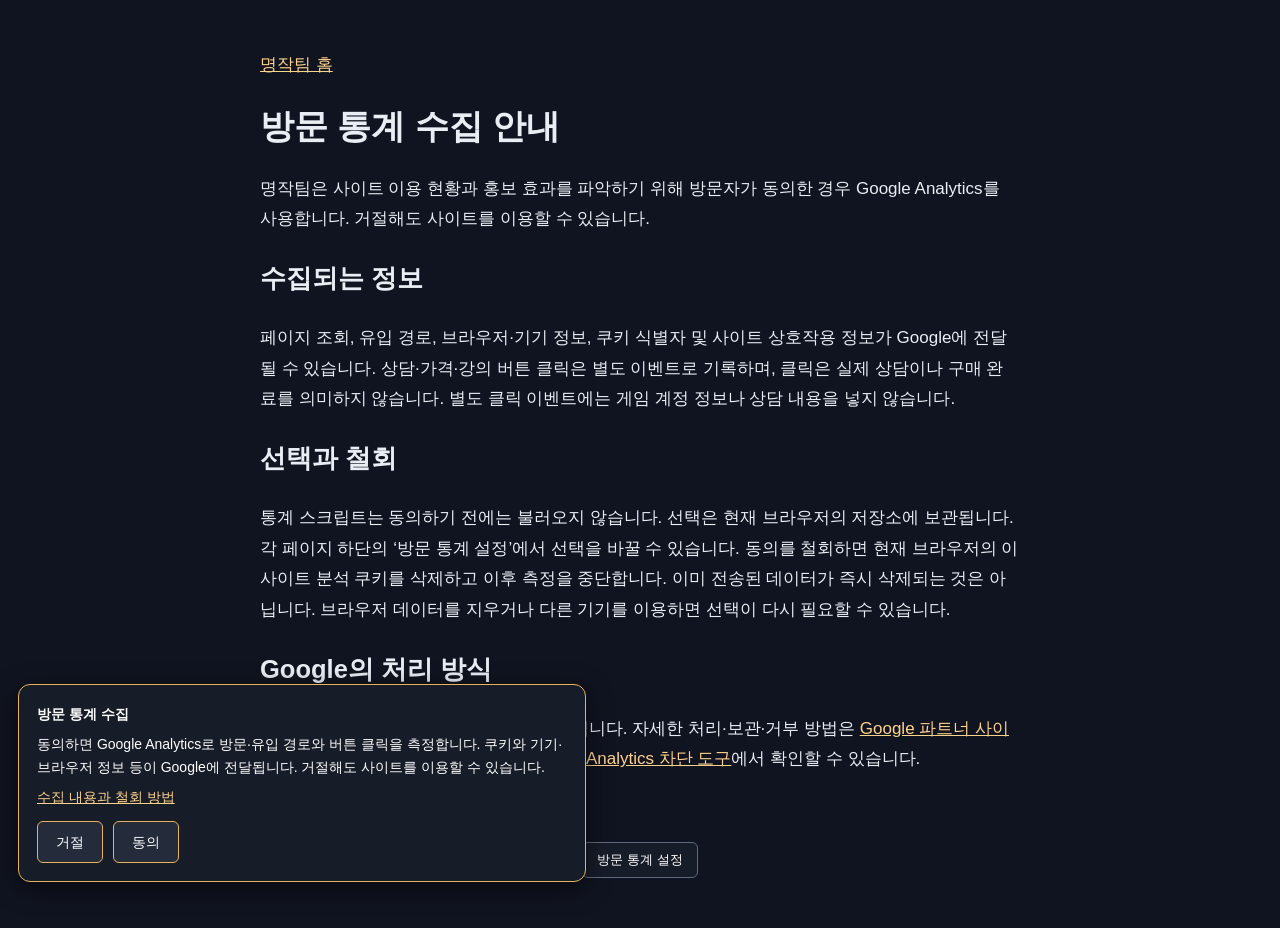
<file: analytics-notice/index.html>
<!doctype html>
<html lang="ko"><head><meta charset="utf-8"><meta name="viewport" content="width=device-width,initial-scale=1"><meta name="robots" content="noindex,follow"><title>방문 통계 수집 안내 | 명작팀</title><script defer src="../js/analytics.js"></script><style>body{max-width:760px;margin:50px auto;padding:0 22px;background:#101420;color:#e9edf4;font:17px/1.8 sans-serif}a{color:#ffd28a}h1{line-height:1.4}</style></head><body><a href="../">명작팀 홈</a><h1>방문 통계 수집 안내</h1><p>명작팀은 사이트 이용 현황과 홍보 효과를 파악하기 위해 방문자가 동의한 경우 Google Analytics를 사용합니다. 거절해도 사이트를 이용할 수 있습니다.</p><h2>수집되는 정보</h2><p>페이지 조회, 유입 경로, 브라우저·기기 정보, 쿠키 식별자 및 사이트 상호작용 정보가 Google에 전달될 수 있습니다. 상담·가격·강의 버튼 클릭은 별도 이벤트로 기록하며, 클릭은 실제 상담이나 구매 완료를 의미하지 않습니다. 별도 클릭 이벤트에는 게임 계정 정보나 상담 내용을 넣지 않습니다.</p><h2>선택과 철회</h2><p>통계 스크립트는 동의하기 전에는 불러오지 않습니다. 선택은 현재 브라우저의 저장소에 보관됩니다. 각 페이지 하단의 ‘방문 통계 설정’에서 선택을 바꿀 수 있습니다. 동의를 철회하면 현재 브라우저의 이 사이트 분석 쿠키를 삭제하고 이후 측정을 중단합니다. 이미 전송된 데이터가 즉시 삭제되는 것은 아닙니다. 브라우저 데이터를 지우거나 다른 기기를 이용하면 선택이 다시 필요할 수 있습니다.</p><h2>Google의 처리 방식</h2><p>분석 데이터는 Google의 서비스에서 처리됩니다. 자세한 처리·보관·거부 방법은 <a href="https://policies.google.com/technologies/partner-sites" rel="noopener">Google 파트너 사이트 데이터 안내</a>, <a href="https://policies.google.com/privacy" rel="noopener">Google 개인정보처리방침</a>, <a href="https://tools.google.com/dlpage/gaoptout" rel="noopener">Analytics 차단 도구</a>에서 확인할 수 있습니다.</p><p>적용일: 2026년 10월 19일</p></body></html>
</file>
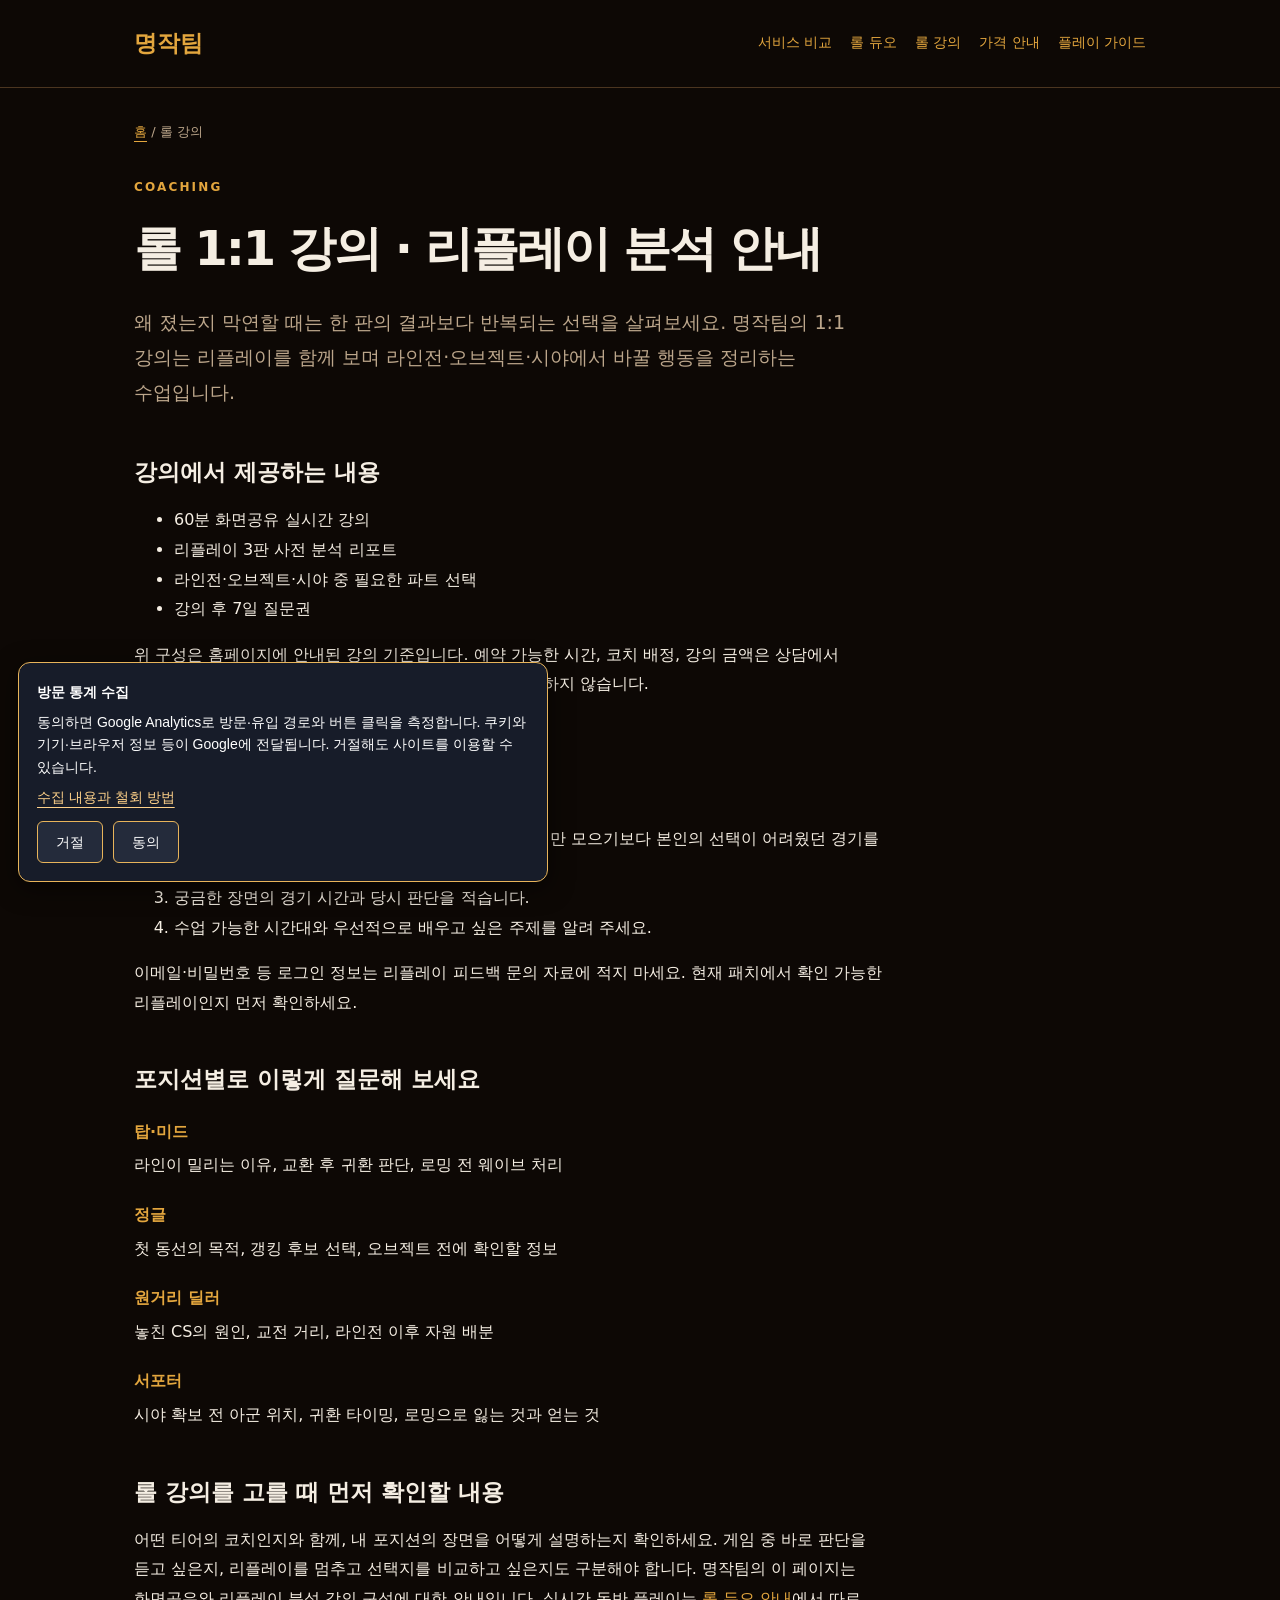
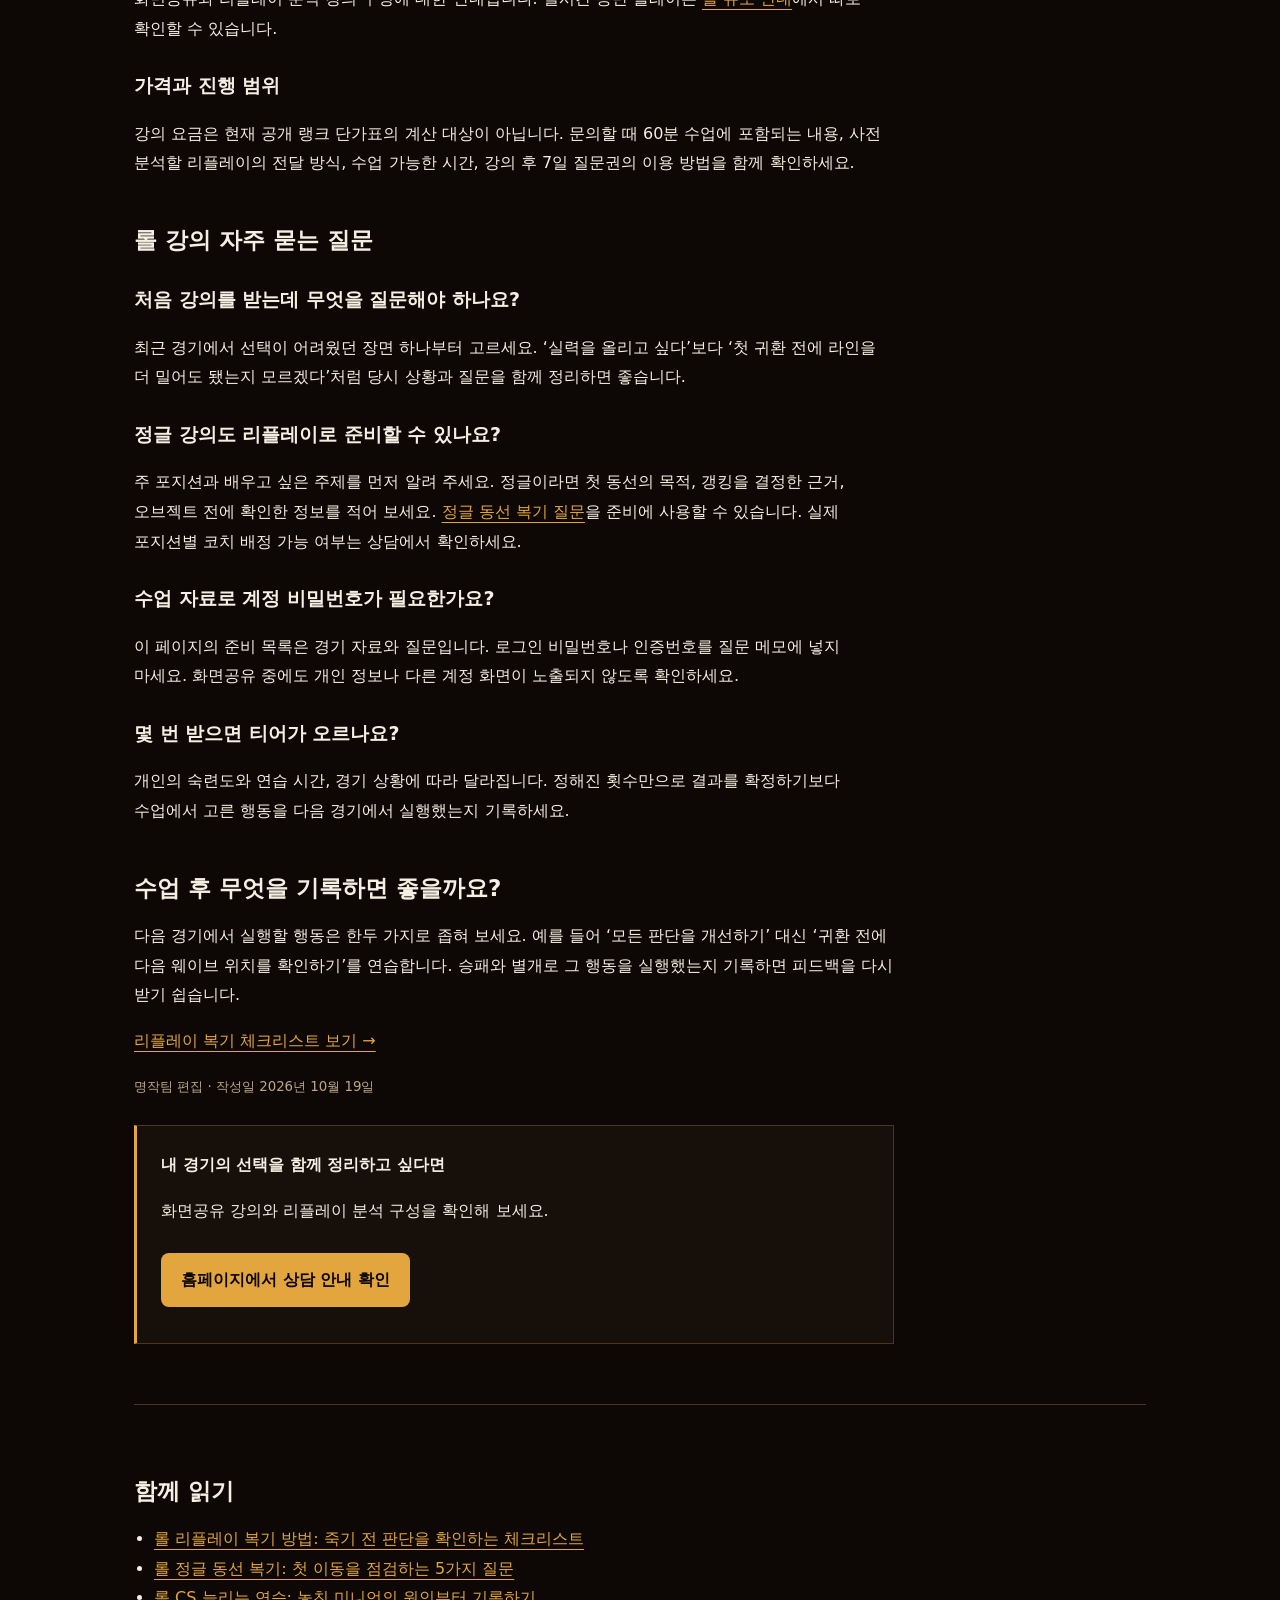
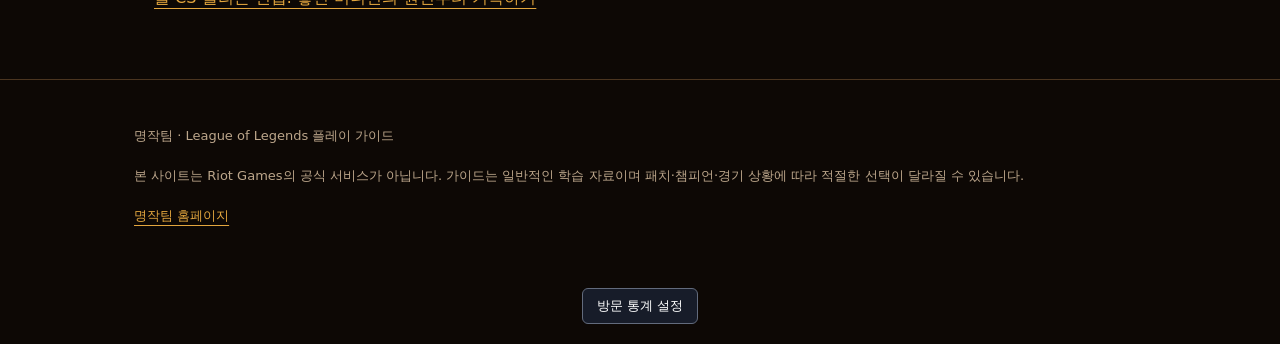
<file: coaching/index.html>
<!doctype html><html lang="ko"><head><meta charset="utf-8"><meta name="viewport" content="width=device-width,initial-scale=1"><title>롤 1:1 강의 · 리플레이 분석 안내 | 명작팀</title><meta name="description" content="명작팀의 60분 화면공유 강의와 리플레이 분석 방식, 수업 준비물, 포지션별 질문 방법을 확인하세요."><meta name="robots" content="index,follow,max-image-preview:large"><link rel="canonical" href="https://b38787-afk.github.io/lol-rank-landing/coaching/"><meta property="og:type" content="website"><meta property="og:locale" content="ko_KR"><meta property="og:site_name" content="명작팀"><meta property="og:title" content="롤 1:1 강의 · 리플레이 분석 안내 | 명작팀"><meta property="og:description" content="명작팀의 60분 화면공유 강의와 리플레이 분석 방식, 수업 준비물, 포지션별 질문 방법을 확인하세요."><meta property="og:url" content="https://b38787-afk.github.io/lol-rank-landing/coaching/"><meta property="og:image" content="https://b38787-afk.github.io/lol-rank-landing/assets/social-card.png"><meta property="og:image:width" content="1200"><meta property="og:image:height" content="630"><meta property="og:image:alt" content="명작팀 · 롤 랭크 서비스와 1:1 강의"><meta name="twitter:card" content="summary_large_image"><meta name="twitter:image" content="https://b38787-afk.github.io/lol-rank-landing/assets/social-card.png"><link rel="icon" href="https://b38787-afk.github.io/lol-rank-landing/assets/favicon.svg" type="image/svg+xml"><link rel="stylesheet" href="https://b38787-afk.github.io/lol-rank-landing/css/content.css"><script defer src="https://b38787-afk.github.io/lol-rank-landing/js/marketing-events.js"></script><script type="application/ld+json">{"@context":"https://schema.org","@type":"BreadcrumbList","itemListElement":[{"@type":"ListItem","position":1,"name":"명작팀","item":"https://b38787-afk.github.io/lol-rank-landing/"},{"@type":"ListItem","position":2,"name":"롤 1:1 강의 · 리플레이 분석 안내","item":"https://b38787-afk.github.io/lol-rank-landing/coaching/"}]}</script><link rel="alternate" type="application/rss+xml" title="명작팀 플레이 가이드" href="https://b38787-afk.github.io/lol-rank-landing/feed.xml"><script defer src="../js/analytics.js"></script>
<script type="application/ld+json">{"@context":"https://schema.org","@type":"Service","name":"롤 1:1 화면공유 강의와 리플레이 분석","url":"https://b38787-afk.github.io/lol-rank-landing/coaching/","description":"60분 화면공유 강의, 리플레이 3판 사전 분석 리포트, 강의 후 7일 질문권. 요금과 배정 가능 여부는 상담 확인.","provider":{"@type":"Organization","name":"명작팀","url":"https://b38787-afk.github.io/lol-rank-landing/"}}</script></head><body><header><div class="wrap"><a class="brand" href="https://b38787-afk.github.io/lol-rank-landing/">명작팀</a><nav aria-label="주 메뉴"><a href="https://b38787-afk.github.io/lol-rank-landing/rank-services/">서비스 비교</a><a href="https://b38787-afk.github.io/lol-rank-landing/duo/">롤 듀오</a><a href="https://b38787-afk.github.io/lol-rank-landing/coaching/">롤 강의</a><a href="https://b38787-afk.github.io/lol-rank-landing/pricing/">가격 안내</a><a href="https://b38787-afk.github.io/lol-rank-landing/guides/">플레이 가이드</a></nav></div></header><main class="wrap"><p class="crumb"><a href="https://b38787-afk.github.io/lol-rank-landing/">홈</a> / 롤 강의</p><article><p class="eyebrow">COACHING</p><h1>롤 1:1 강의 · 리플레이 분석 안내</h1>
<p class="lead">왜 졌는지 막연할 때는 한 판의 결과보다 반복되는 선택을 살펴보세요. 명작팀의 1:1 강의는 리플레이를 함께 보며 라인전·오브젝트·시야에서 바꿀 행동을 정리하는 수업입니다.</p>
<h2>강의에서 제공하는 내용</h2><ul><li>60분 화면공유 실시간 강의</li><li>리플레이 3판 사전 분석 리포트</li><li>라인전·오브젝트·시야 중 필요한 파트 선택</li><li>강의 후 7일 질문권</li></ul><p>위 구성은 홈페이지에 안내된 강의 기준입니다. 예약 가능한 시간, 코치 배정, 강의 금액은 상담에서 확인하세요. 특정 승률이나 티어 도달을 강의 결과로 보장하지 않습니다.</p>
<h2>상담 전에 준비하면 좋은 자료</h2><ol><li>주로 플레이하는 포지션과 챔피언을 정리합니다.</li><li>분석 가능한 최근 경기 3판을 골라 주세요. 압승 경기만 모으기보다 본인의 선택이 어려웠던 경기를 포함하면 좋습니다.</li><li>궁금한 장면의 경기 시간과 당시 판단을 적습니다.</li><li>수업 가능한 시간대와 우선적으로 배우고 싶은 주제를 알려 주세요.</li></ol><p>이메일·비밀번호 등 로그인 정보는 리플레이 피드백 문의 자료에 적지 마세요. 현재 패치에서 확인 가능한 리플레이인지 먼저 확인하세요.</p>
<h2>포지션별로 이렇게 질문해 보세요</h2><dl><dt>탑·미드</dt><dd>라인이 밀리는 이유, 교환 후 귀환 판단, 로밍 전 웨이브 처리</dd><dt>정글</dt><dd>첫 동선의 목적, 갱킹 후보 선택, 오브젝트 전에 확인할 정보</dd><dt>원거리 딜러</dt><dd>놓친 CS의 원인, 교전 거리, 라인전 이후 자원 배분</dd><dt>서포터</dt><dd>시야 확보 전 아군 위치, 귀환 타이밍, 로밍으로 잃는 것과 얻는 것</dd></dl>
<section aria-labelledby="choose-lesson"><h2 id="choose-lesson">롤 강의를 고를 때 먼저 확인할 내용</h2><p>어떤 티어의 코치인지와 함께, 내 포지션의 장면을 어떻게 설명하는지 확인하세요. 게임 중 바로 판단을 듣고 싶은지, 리플레이를 멈추고 선택지를 비교하고 싶은지도 구분해야 합니다. 명작팀의 이 페이지는 화면공유와 리플레이 분석 강의 구성에 대한 안내입니다. 실시간 동반 플레이는 <a href="https://b38787-afk.github.io/lol-rank-landing/duo/">롤 듀오 안내</a>에서 따로 확인할 수 있습니다.</p><h3>가격과 진행 범위</h3><p>강의 요금은 현재 공개 랭크 단가표의 계산 대상이 아닙니다. 문의할 때 60분 수업에 포함되는 내용, 사전 분석할 리플레이의 전달 방식, 수업 가능한 시간, 강의 후 7일 질문권의 이용 방법을 함께 확인하세요.</p></section><section aria-labelledby="lesson-questions"><h2 id="lesson-questions">롤 강의 자주 묻는 질문</h2><h3>처음 강의를 받는데 무엇을 질문해야 하나요?</h3><p>최근 경기에서 선택이 어려웠던 장면 하나부터 고르세요. ‘실력을 올리고 싶다’보다 ‘첫 귀환 전에 라인을 더 밀어도 됐는지 모르겠다’처럼 당시 상황과 질문을 함께 정리하면 좋습니다.</p><h3>정글 강의도 리플레이로 준비할 수 있나요?</h3><p>주 포지션과 배우고 싶은 주제를 먼저 알려 주세요. 정글이라면 첫 동선의 목적, 갱킹을 결정한 근거, 오브젝트 전에 확인한 정보를 적어 보세요. <a href="https://b38787-afk.github.io/lol-rank-landing/guides/jungle-pathing/">정글 동선 복기 질문</a>을 준비에 사용할 수 있습니다. 실제 포지션별 코치 배정 가능 여부는 상담에서 확인하세요.</p><h3>수업 자료로 계정 비밀번호가 필요한가요?</h3><p>이 페이지의 준비 목록은 경기 자료와 질문입니다. 로그인 비밀번호나 인증번호를 질문 메모에 넣지 마세요. 화면공유 중에도 개인 정보나 다른 계정 화면이 노출되지 않도록 확인하세요.</p><h3>몇 번 받으면 티어가 오르나요?</h3><p>개인의 숙련도와 연습 시간, 경기 상황에 따라 달라집니다. 정해진 횟수만으로 결과를 확정하기보다 수업에서 고른 행동을 다음 경기에서 실행했는지 기록하세요.</p></section><h2>수업 후 무엇을 기록하면 좋을까요?</h2><p>다음 경기에서 실행할 행동은 한두 가지로 좁혀 보세요. 예를 들어 ‘모든 판단을 개선하기’ 대신 ‘귀환 전에 다음 웨이브 위치를 확인하기’를 연습합니다. 승패와 별개로 그 행동을 실행했는지 기록하면 피드백을 다시 받기 쉽습니다.</p><p><a href="../guides/replay-review/">리플레이 복기 체크리스트 보기 →</a></p><p><small>명작팀 편집 · 작성일 2026년 10월 19일</small></p><div class="note"><strong>내 경기의 선택을 함께 정리하고 싶다면</strong><p>화면공유 강의와 리플레이 분석 구성을 확인해 보세요.</p><a class="cta" href="https://b38787-afk.github.io/lol-rank-landing/#contact">홈페이지에서 상담 안내 확인</a></div></article><aside class="related" aria-label="관련 가이드"><h2>함께 읽기</h2><ul><li><a href="https://b38787-afk.github.io/lol-rank-landing/guides/replay-review/">롤 리플레이 복기 방법: 죽기 전 판단을 확인하는 체크리스트</a></li><li><a href="https://b38787-afk.github.io/lol-rank-landing/guides/jungle-pathing/">롤 정글 동선 복기: 첫 이동을 점검하는 5가지 질문</a></li><li><a href="https://b38787-afk.github.io/lol-rank-landing/guides/cs-practice/">롤 CS 늘리는 연습: 놓친 미니언의 원인부터 기록하기</a></li></ul></aside></main><footer><div class="wrap"><p>명작팀 · League of Legends 플레이 가이드</p><p>본 사이트는 Riot Games의 공식 서비스가 아닙니다. 가이드는 일반적인 학습 자료이며 패치·챔피언·경기 상황에 따라 적절한 선택이 달라질 수 있습니다.</p><a href="https://b38787-afk.github.io/lol-rank-landing/">명작팀 홈페이지</a></div></footer></body></html>
</file>
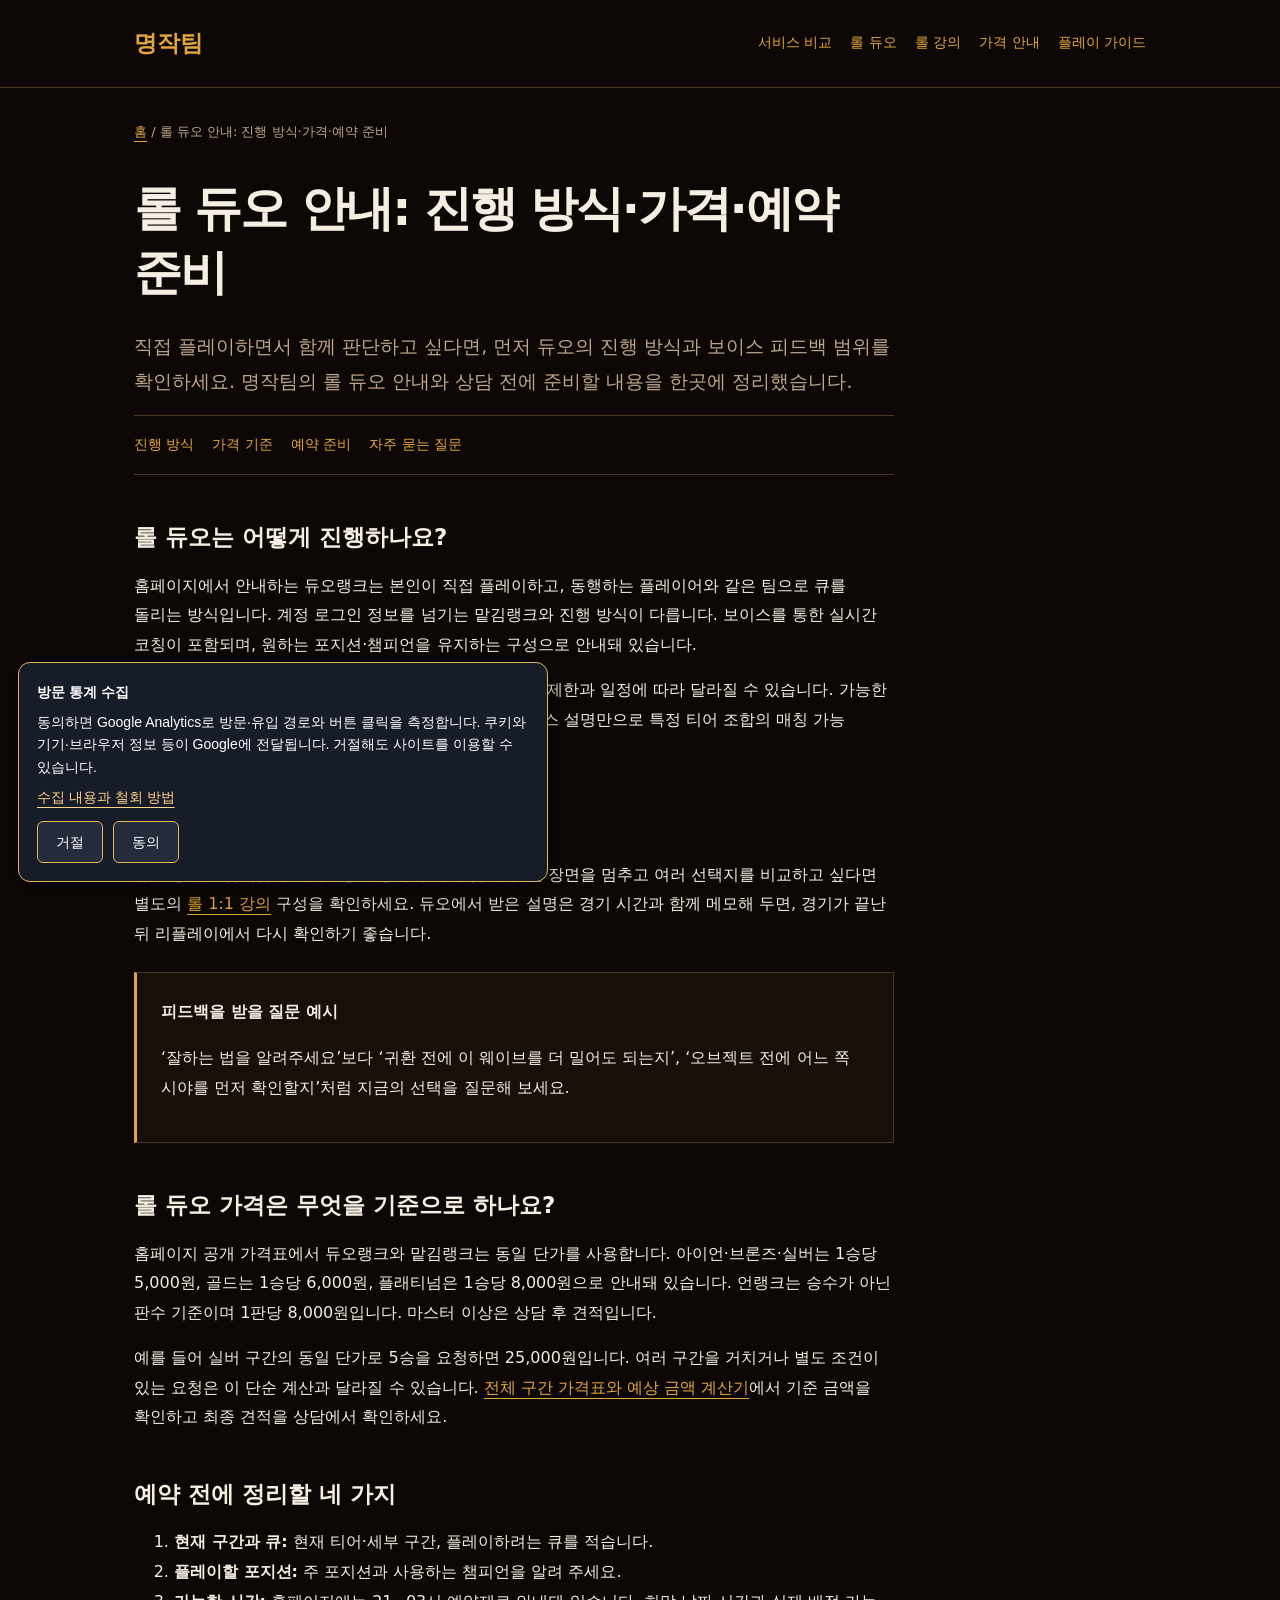
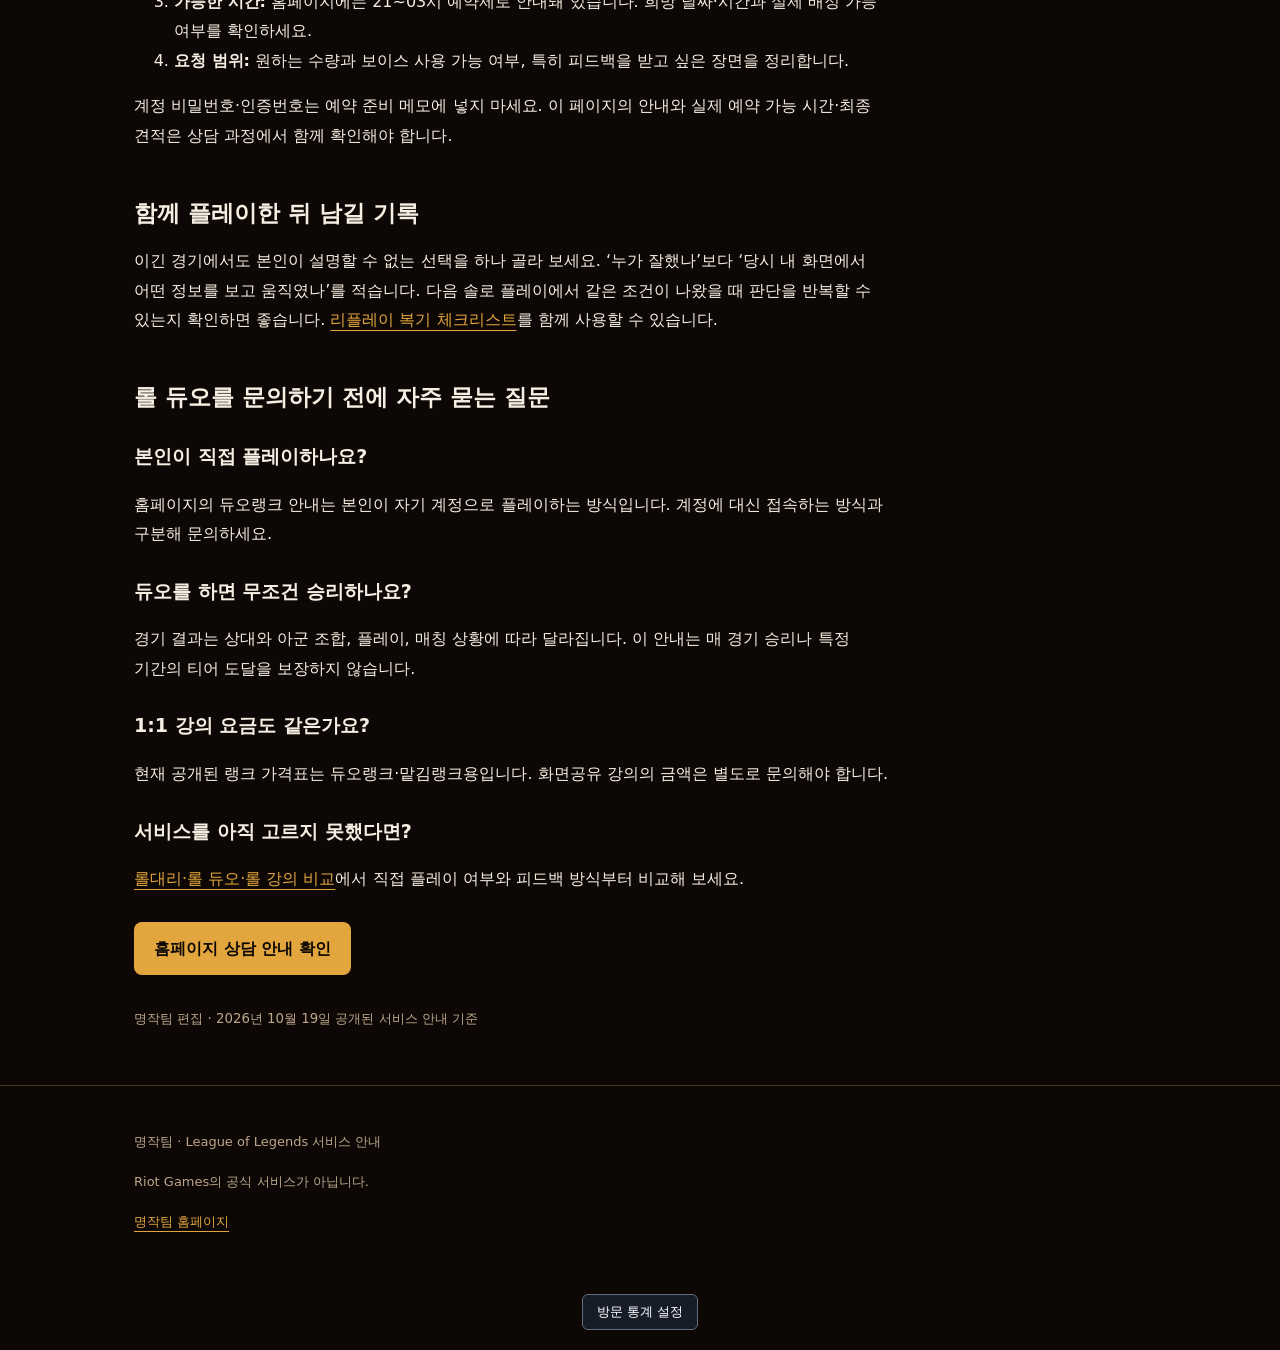
<file: duo/index.html>
<!doctype html><html lang="ko"><head><meta charset="utf-8"><meta name="viewport" content="width=device-width,initial-scale=1"><title>롤 듀오 안내: 진행 방식·가격·예약 준비 | 명작팀</title><meta name="description" content="롤 듀오를 본인 계정으로 플레이하는 방식, 보이스 코칭, 구간별 가격 기준과 예약 전 확인할 사항을 안내합니다."><meta name="robots" content="index,follow,max-image-preview:large"><link rel="canonical" href="https://b38787-afk.github.io/lol-rank-landing/duo/"><meta property="og:type" content="website"><meta property="og:locale" content="ko_KR"><meta property="og:site_name" content="명작팀"><meta property="og:title" content="롤 듀오 안내: 진행 방식·가격·예약 준비 | 명작팀"><meta property="og:description" content="롤 듀오를 본인 계정으로 플레이하는 방식, 보이스 코칭, 구간별 가격 기준과 예약 전 확인할 사항을 안내합니다."><meta property="og:url" content="https://b38787-afk.github.io/lol-rank-landing/duo/"><meta property="og:image" content="https://b38787-afk.github.io/lol-rank-landing/assets/social-card.png"><meta property="og:image:width" content="1200"><meta property="og:image:height" content="630"><meta property="og:image:alt" content="명작팀 서비스 안내"><meta name="twitter:card" content="summary_large_image"><link rel="icon" href="https://b38787-afk.github.io/lol-rank-landing/assets/favicon.svg" type="image/svg+xml"><link rel="stylesheet" href="https://b38787-afk.github.io/lol-rank-landing/css/content.css"><script defer src="https://b38787-afk.github.io/lol-rank-landing/js/marketing-events.js"></script><script defer src="https://b38787-afk.github.io/lol-rank-landing/js/analytics.js"></script><script type="application/ld+json">{"@context":"https://schema.org","@type":"BreadcrumbList","itemListElement":[{"@type":"ListItem","position":1,"name":"명작팀","item":"https://b38787-afk.github.io/lol-rank-landing/"},{"@type":"ListItem","position":2,"name":"롤 듀오 안내: 진행 방식·가격·예약 준비","item":"https://b38787-afk.github.io/lol-rank-landing/duo/"}]}</script></head><body><header><div class="wrap"><a class="brand" href="https://b38787-afk.github.io/lol-rank-landing/">명작팀</a><nav aria-label="주 메뉴"><a href="https://b38787-afk.github.io/lol-rank-landing/rank-services/">서비스 비교</a><a href="https://b38787-afk.github.io/lol-rank-landing/duo/">롤 듀오</a><a href="https://b38787-afk.github.io/lol-rank-landing/coaching/">롤 강의</a><a href="https://b38787-afk.github.io/lol-rank-landing/pricing/">가격 안내</a><a href="https://b38787-afk.github.io/lol-rank-landing/guides/">플레이 가이드</a></nav></div></header><main class="wrap"><p class="crumb"><a href="https://b38787-afk.github.io/lol-rank-landing/">홈</a> / 롤 듀오 안내: 진행 방식·가격·예약 준비</p><article><h1>롤 듀오 안내: 진행 방식·가격·예약 준비</h1>
<p class="lead">직접 플레이하면서 함께 판단하고 싶다면, 먼저 듀오의 진행 방식과 보이스 피드백 범위를 확인하세요. 명작팀의 롤 듀오 안내와 상담 전에 준비할 내용을 한곳에 정리했습니다.</p>
<nav class="article-nav" aria-label="이 페이지 목차"><a href="#how">진행 방식</a><a href="#cost">가격 기준</a><a href="#prepare">예약 준비</a><a href="#questions">자주 묻는 질문</a></nav>
<h2 id="how">롤 듀오는 어떻게 진행하나요?</h2><p>홈페이지에서 안내하는 듀오랭크는 본인이 직접 플레이하고, 동행하는 플레이어와 같은 팀으로 큐를 돌리는 방식입니다. 계정 로그인 정보를 넘기는 맡김랭크와 진행 방식이 다릅니다. 보이스를 통한 실시간 코칭이 포함되며, 원하는 포지션·챔피언을 유지하는 구성으로 안내돼 있습니다.</p><p>실제 매칭 가능 여부는 현재 티어, 선택한 큐, 게임의 듀오 제한과 일정에 따라 달라질 수 있습니다. 가능한 조합과 진행 여부는 예약 전에 확인하세요. 페이지의 서비스 설명만으로 특정 티어 조합의 매칭 가능 여부를 확정할 수는 없습니다.</p>
<h2>실시간 플레이와 리플레이 강의의 차이</h2><p>듀오 중에는 움직임과 의사소통을 동시에 해야 합니다. 한 장면을 멈추고 여러 선택지를 비교하고 싶다면 별도의 <a href="https://b38787-afk.github.io/lol-rank-landing/coaching/">롤 1:1 강의</a> 구성을 확인하세요. 듀오에서 받은 설명은 경기 시간과 함께 메모해 두면, 경기가 끝난 뒤 리플레이에서 다시 확인하기 좋습니다.</p><div class="note"><strong>피드백을 받을 질문 예시</strong><p>‘잘하는 법을 알려주세요’보다 ‘귀환 전에 이 웨이브를 더 밀어도 되는지’, ‘오브젝트 전에 어느 쪽 시야를 먼저 확인할지’처럼 지금의 선택을 질문해 보세요.</p></div>
<h2 id="cost">롤 듀오 가격은 무엇을 기준으로 하나요?</h2><p>홈페이지 공개 가격표에서 듀오랭크와 맡김랭크는 동일 단가를 사용합니다. 아이언·브론즈·실버는 1승당 5,000원, 골드는 1승당 6,000원, 플래티넘은 1승당 8,000원으로 안내돼 있습니다. 언랭크는 승수가 아닌 판수 기준이며 1판당 8,000원입니다. 마스터 이상은 상담 후 견적입니다.</p><p>예를 들어 실버 구간의 동일 단가로 5승을 요청하면 25,000원입니다. 여러 구간을 거치거나 별도 조건이 있는 요청은 이 단순 계산과 달라질 수 있습니다. <a href="https://b38787-afk.github.io/lol-rank-landing/pricing/">전체 구간 가격표와 예상 금액 계산기</a>에서 기준 금액을 확인하고 최종 견적을 상담에서 확인하세요.</p>
<h2 id="prepare">예약 전에 정리할 네 가지</h2><ol><li><strong>현재 구간과 큐:</strong> 현재 티어·세부 구간, 플레이하려는 큐를 적습니다.</li><li><strong>플레이할 포지션:</strong> 주 포지션과 사용하는 챔피언을 알려 주세요.</li><li><strong>가능한 시간:</strong> 홈페이지에는 21~03시 예약제로 안내돼 있습니다. 희망 날짜·시간과 실제 배정 가능 여부를 확인하세요.</li><li><strong>요청 범위:</strong> 원하는 수량과 보이스 사용 가능 여부, 특히 피드백을 받고 싶은 장면을 정리합니다.</li></ol><p>계정 비밀번호·인증번호는 예약 준비 메모에 넣지 마세요. 이 페이지의 안내와 실제 예약 가능 시간·최종 견적은 상담 과정에서 함께 확인해야 합니다.</p>
<h2>함께 플레이한 뒤 남길 기록</h2><p>이긴 경기에서도 본인이 설명할 수 없는 선택을 하나 골라 보세요. ‘누가 잘했나’보다 ‘당시 내 화면에서 어떤 정보를 보고 움직였나’를 적습니다. 다음 솔로 플레이에서 같은 조건이 나왔을 때 판단을 반복할 수 있는지 확인하면 좋습니다. <a href="https://b38787-afk.github.io/lol-rank-landing/guides/replay-review/">리플레이 복기 체크리스트</a>를 함께 사용할 수 있습니다.</p>
<h2 id="questions">롤 듀오를 문의하기 전에 자주 묻는 질문</h2><h3>본인이 직접 플레이하나요?</h3><p>홈페이지의 듀오랭크 안내는 본인이 자기 계정으로 플레이하는 방식입니다. 계정에 대신 접속하는 방식과 구분해 문의하세요.</p><h3>듀오를 하면 무조건 승리하나요?</h3><p>경기 결과는 상대와 아군 조합, 플레이, 매칭 상황에 따라 달라집니다. 이 안내는 매 경기 승리나 특정 기간의 티어 도달을 보장하지 않습니다.</p><h3>1:1 강의 요금도 같은가요?</h3><p>현재 공개된 랭크 가격표는 듀오랭크·맡김랭크용입니다. 화면공유 강의의 금액은 별도로 문의해야 합니다.</p><h3>서비스를 아직 고르지 못했다면?</h3><p><a href="https://b38787-afk.github.io/lol-rank-landing/rank-services/">롤대리·롤 듀오·롤 강의 비교</a>에서 직접 플레이 여부와 피드백 방식부터 비교해 보세요.</p><a class="cta" href="https://b38787-afk.github.io/lol-rank-landing/#contact">홈페이지 상담 안내 확인</a>
<p><small>명작팀 편집 · 2026년 10월 19일 공개된 서비스 안내 기준</small></p></article></main><footer><div class="wrap"><p>명작팀 · League of Legends 서비스 안내</p><p>Riot Games의 공식 서비스가 아닙니다.</p><a href="https://b38787-afk.github.io/lol-rank-landing/">명작팀 홈페이지</a></div></footer></body></html>
</file>
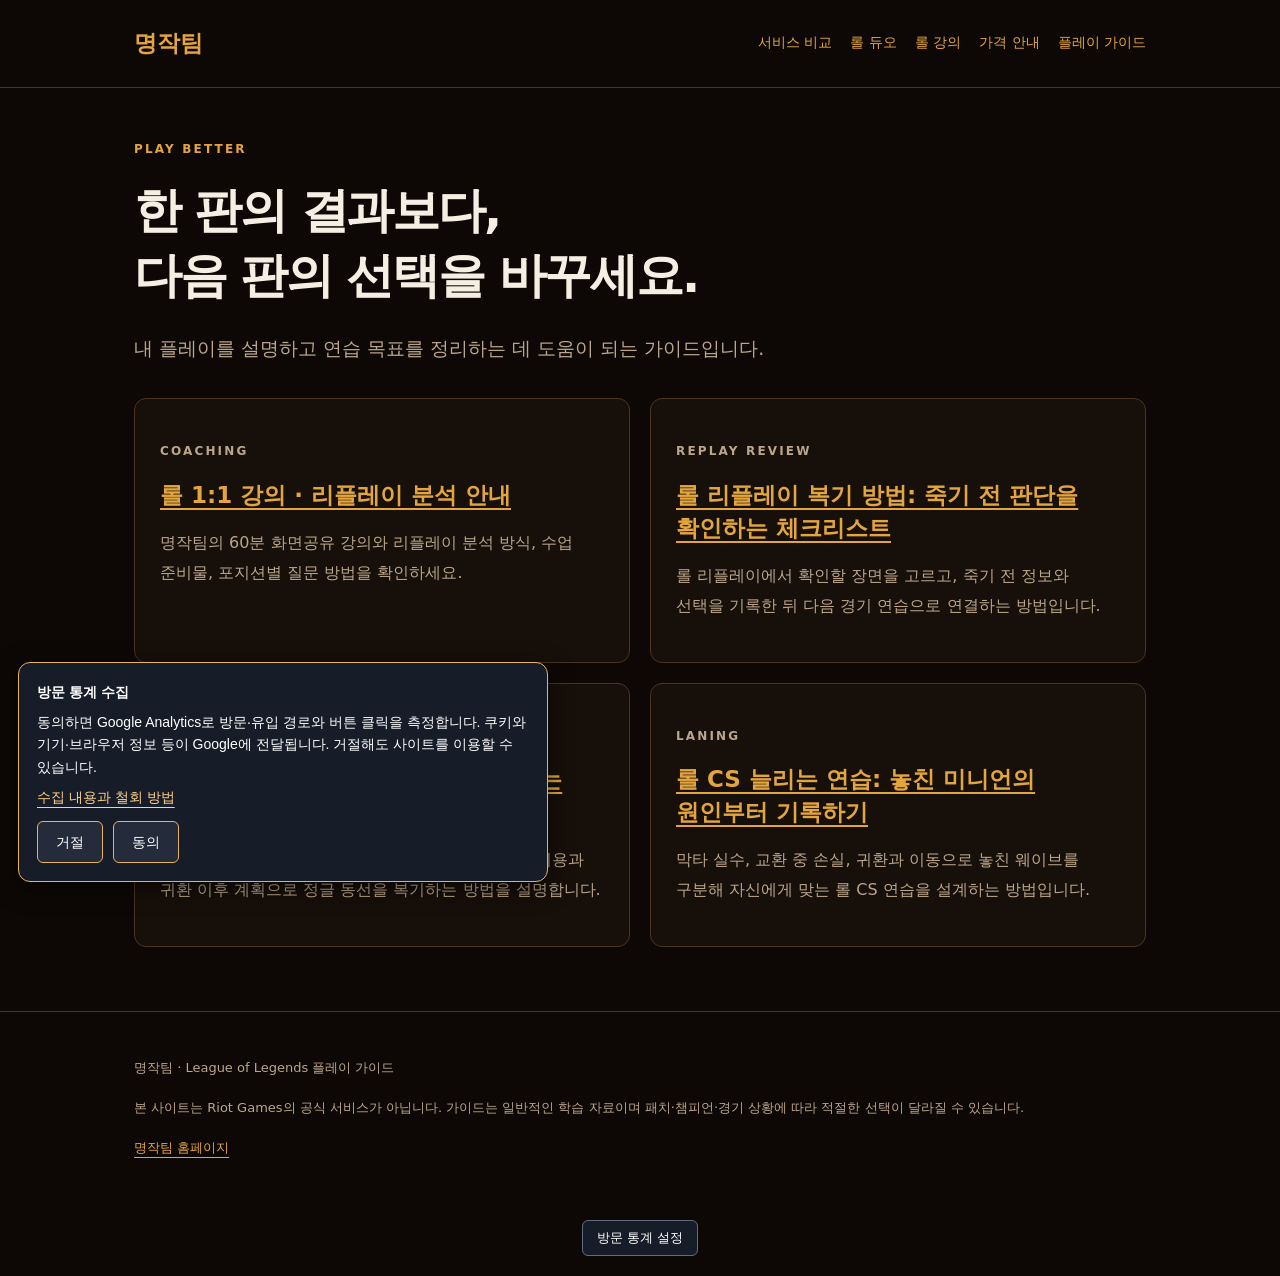
<file: guides/index.html>
<!doctype html><html lang="ko"><head><meta charset="utf-8"><meta name="viewport" content="width=device-width,initial-scale=1"><title>롤 플레이 가이드 · 리플레이·정글·CS | 명작팀</title><meta name="description" content="리플레이 복기, 정글 동선과 CS 연습 방법을 읽고 자신의 경기에서 바꿀 행동을 찾아보세요."><meta name="robots" content="index,follow,max-image-preview:large"><link rel="canonical" href="https://b38787-afk.github.io/lol-rank-landing/guides/"><meta property="og:type" content="website"><meta property="og:locale" content="ko_KR"><meta property="og:site_name" content="명작팀"><meta property="og:title" content="롤 플레이 가이드 · 리플레이·정글·CS | 명작팀"><meta property="og:description" content="리플레이 복기, 정글 동선과 CS 연습 방법을 읽고 자신의 경기에서 바꿀 행동을 찾아보세요."><meta property="og:url" content="https://b38787-afk.github.io/lol-rank-landing/guides/"><meta property="og:image" content="https://b38787-afk.github.io/lol-rank-landing/assets/social-card.png"><meta property="og:image:width" content="1200"><meta property="og:image:height" content="630"><meta property="og:image:alt" content="명작팀 · 롤 랭크 서비스와 1:1 강의"><meta name="twitter:card" content="summary_large_image"><meta name="twitter:image" content="https://b38787-afk.github.io/lol-rank-landing/assets/social-card.png"><link rel="icon" href="https://b38787-afk.github.io/lol-rank-landing/assets/favicon.svg" type="image/svg+xml"><link rel="stylesheet" href="https://b38787-afk.github.io/lol-rank-landing/css/content.css"><script defer src="https://b38787-afk.github.io/lol-rank-landing/js/marketing-events.js"></script><link rel="alternate" type="application/rss+xml" title="명작팀 플레이 가이드" href="https://b38787-afk.github.io/lol-rank-landing/feed.xml"><script defer src="../js/analytics.js"></script>
</head><body><header><div class="wrap"><a class="brand" href="https://b38787-afk.github.io/lol-rank-landing/">명작팀</a><nav aria-label="주 메뉴"><a href="https://b38787-afk.github.io/lol-rank-landing/rank-services/">서비스 비교</a><a href="https://b38787-afk.github.io/lol-rank-landing/duo/">롤 듀오</a><a href="https://b38787-afk.github.io/lol-rank-landing/coaching/">롤 강의</a><a href="https://b38787-afk.github.io/lol-rank-landing/pricing/">가격 안내</a><a href="https://b38787-afk.github.io/lol-rank-landing/guides/">플레이 가이드</a></nav></div></header><main class="wrap"><p class="eyebrow" style="margin-top:50px">PLAY BETTER</p><h1>한 판의 결과보다,<br>다음 판의 선택을 바꾸세요.</h1><p class="lead">내 플레이를 설명하고 연습 목표를 정리하는 데 도움이 되는 가이드입니다.</p><div class="cards"><article class="card"><p class="eyebrow">COACHING</p><h2><a href="https://b38787-afk.github.io/lol-rank-landing/coaching/">롤 1:1 강의 · 리플레이 분석 안내</a></h2><p>명작팀의 60분 화면공유 강의와 리플레이 분석 방식, 수업 준비물, 포지션별 질문 방법을 확인하세요.</p></article><article class="card"><p class="eyebrow">REPLAY REVIEW</p><h2><a href="https://b38787-afk.github.io/lol-rank-landing/guides/replay-review/">롤 리플레이 복기 방법: 죽기 전 판단을 확인하는 체크리스트</a></h2><p>롤 리플레이에서 확인할 장면을 고르고, 죽기 전 정보와 선택을 기록한 뒤 다음 경기 연습으로 연결하는 방법입니다.</p></article><article class="card"><p class="eyebrow">JUNGLE</p><h2><a href="https://b38787-afk.github.io/lol-rank-landing/guides/jungle-pathing/">롤 정글 동선 복기: 첫 이동을 점검하는 5가지 질문</a></h2><p>챔피언별 고정 동선 대신 라인 상태, 상대 정보, 갱킹 비용과 귀환 이후 계획으로 정글 동선을 복기하는 방법을 설명합니다.</p></article><article class="card"><p class="eyebrow">LANING</p><h2><a href="https://b38787-afk.github.io/lol-rank-landing/guides/cs-practice/">롤 CS 늘리는 연습: 놓친 미니언의 원인부터 기록하기</a></h2><p>막타 실수, 교환 중 손실, 귀환과 이동으로 놓친 웨이브를 구분해 자신에게 맞는 롤 CS 연습을 설계하는 방법입니다.</p></article></div></main><footer><div class="wrap"><p>명작팀 · League of Legends 플레이 가이드</p><p>본 사이트는 Riot Games의 공식 서비스가 아닙니다. 가이드는 일반적인 학습 자료이며 패치·챔피언·경기 상황에 따라 적절한 선택이 달라질 수 있습니다.</p><a href="https://b38787-afk.github.io/lol-rank-landing/">명작팀 홈페이지</a></div></footer></body></html>
</file>
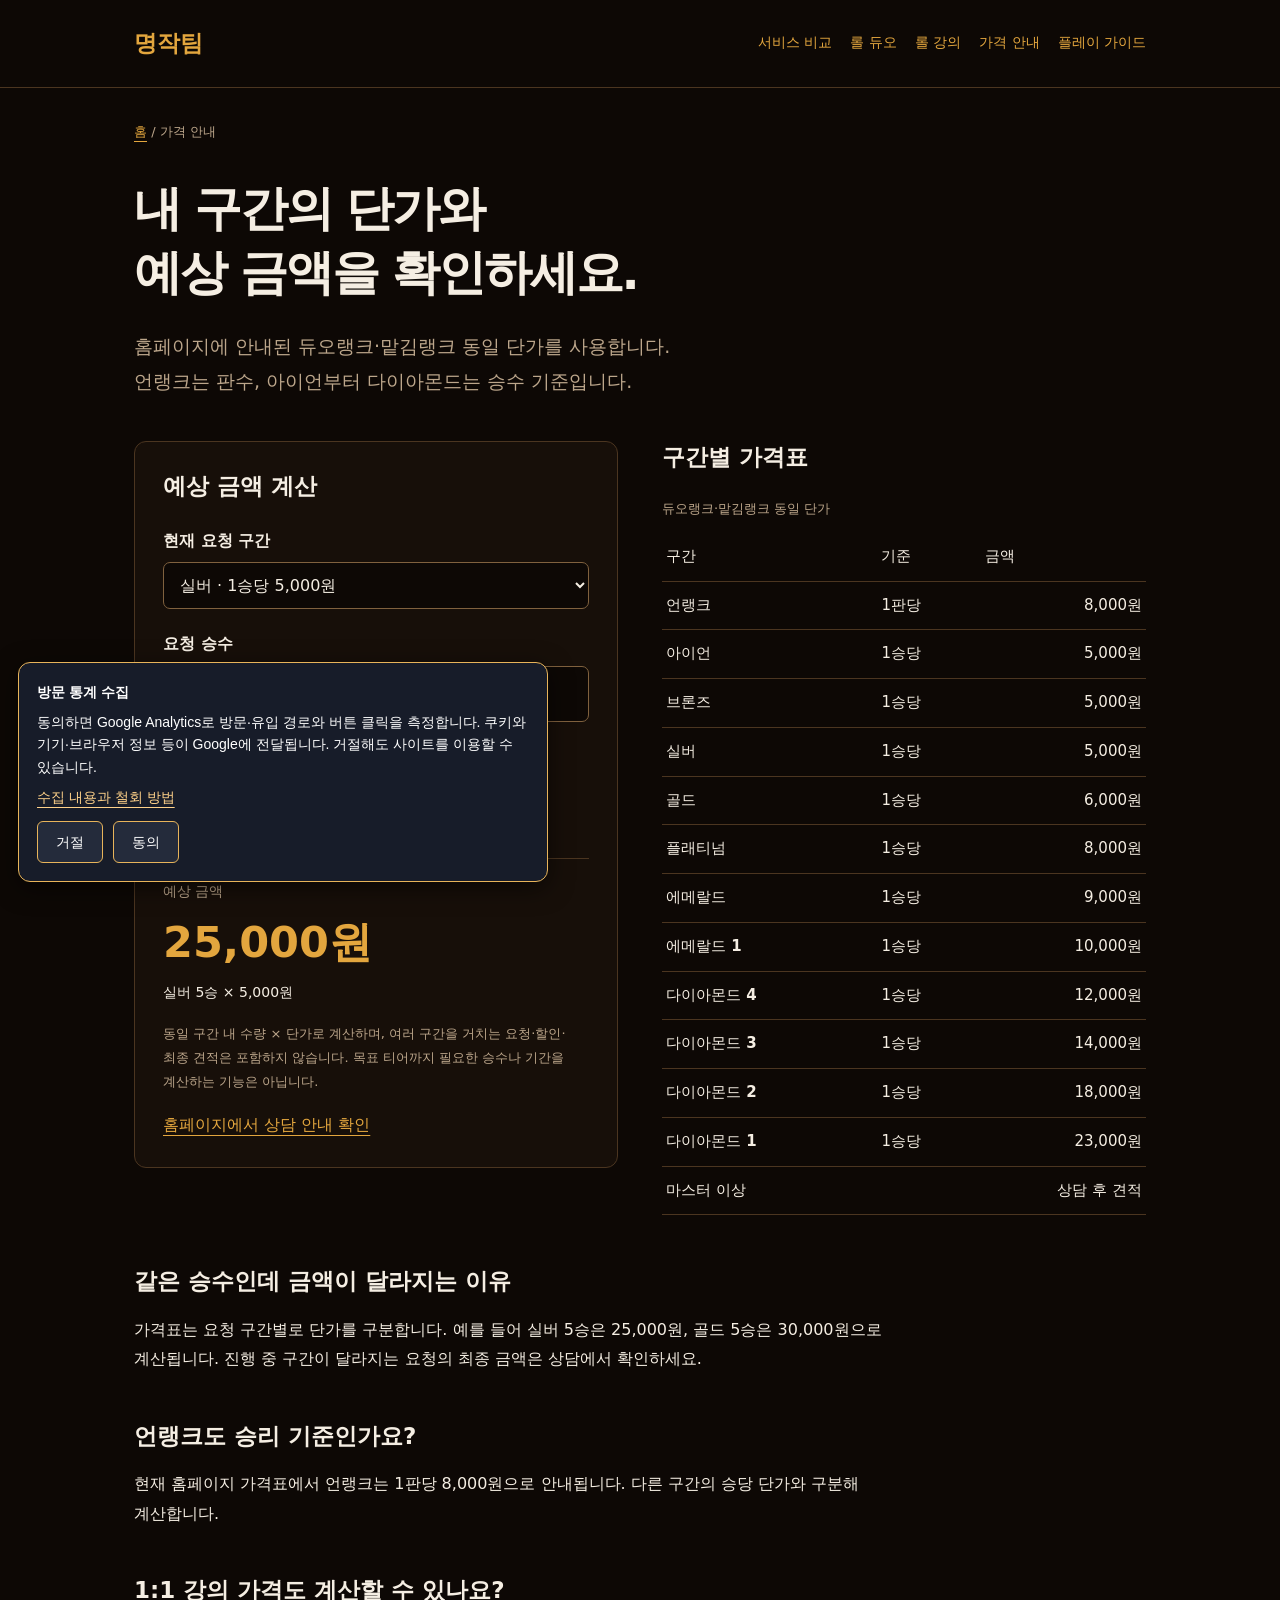
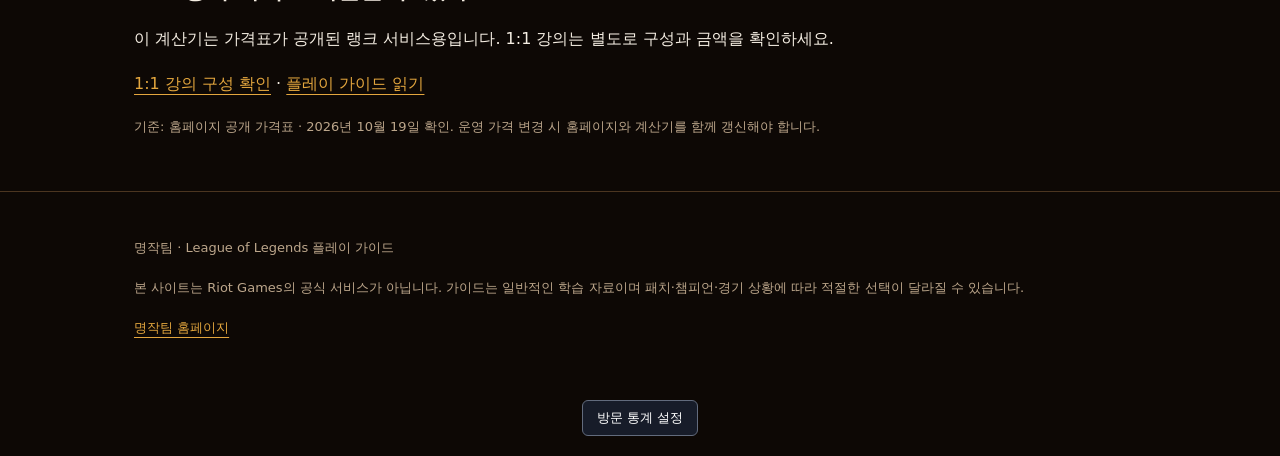
<file: pricing/index.html>
<!doctype html><html lang="ko"><head><meta charset="utf-8"><meta name="viewport" content="width=device-width,initial-scale=1"><title>롤 듀오랭크 · 맡김랭크 가격표와 예상 금액 계산 | 명작팀</title><meta name="description" content="명작팀의 구간별 듀오랭크·맡김랭크 가격표를 확인하고 요청 승수·판수에 따른 예상 금액을 계산하세요. 언랭크는 판당, 다른 표기 구간은 승당 기준입니다."><meta name="robots" content="index,follow,max-image-preview:large"><link rel="canonical" href="https://b38787-afk.github.io/lol-rank-landing/pricing/"><meta property="og:type" content="website"><meta property="og:locale" content="ko_KR"><meta property="og:site_name" content="명작팀"><meta property="og:title" content="롤 랭크 서비스 가격표와 예상 금액 계산 | 명작팀"><meta property="og:description" content="구간별 단가와 요청 수량으로 예상 금액을 확인하세요."><meta property="og:url" content="https://b38787-afk.github.io/lol-rank-landing/pricing/"><meta property="og:image" content="https://b38787-afk.github.io/lol-rank-landing/assets/social-card.png"><meta property="og:image:width" content="1200"><meta property="og:image:height" content="630"><meta property="og:image:alt" content="명작팀 · 롤 랭크 서비스와 1:1 강의"><meta name="twitter:card" content="summary_large_image"><meta name="twitter:image" content="https://b38787-afk.github.io/lol-rank-landing/assets/social-card.png"><link rel="icon" href="https://b38787-afk.github.io/lol-rank-landing/assets/favicon.svg" type="image/svg+xml"><link rel="stylesheet" href="https://b38787-afk.github.io/lol-rank-landing/css/content.css"><script defer src="https://b38787-afk.github.io/lol-rank-landing/js/marketing-events.js"></script><link rel="alternate" type="application/rss+xml" title="명작팀 플레이 가이드" href="https://b38787-afk.github.io/lol-rank-landing/feed.xml"><link rel="stylesheet" href="https://b38787-afk.github.io/lol-rank-landing/css/pricing.css"><script defer src="https://b38787-afk.github.io/lol-rank-landing/js/price-calculator.js"></script><script defer src="../js/analytics.js"></script>
</head><body><header><div class="wrap"><a class="brand" href="https://b38787-afk.github.io/lol-rank-landing/">명작팀</a><nav aria-label="주 메뉴"><a href="https://b38787-afk.github.io/lol-rank-landing/rank-services/">서비스 비교</a><a href="https://b38787-afk.github.io/lol-rank-landing/duo/">롤 듀오</a><a href="https://b38787-afk.github.io/lol-rank-landing/coaching/">롤 강의</a><a href="https://b38787-afk.github.io/lol-rank-landing/pricing/">가격 안내</a><a href="https://b38787-afk.github.io/lol-rank-landing/guides/">플레이 가이드</a></nav></div></header><main class="wrap"><p class="crumb"><a href="https://b38787-afk.github.io/lol-rank-landing/">홈</a> / 가격 안내</p><h1>내 구간의 단가와<br>예상 금액을 확인하세요.</h1><p class="lead">홈페이지에 안내된 듀오랭크·맡김랭크 동일 단가를 사용합니다.<br>언랭크는 판수, 아이언부터 다이아몬드는 승수 기준입니다.</p><div class="price-layout"><section class="calculator" aria-labelledby="calculator-title"><h2 id="calculator-title">예상 금액 계산</h2><form id="quote-form"><label for="tier">현재 요청 구간</label><select id="tier" name="tier"><option value="unranked">언랭크 · 1판당 8,000원</option><option value="iron">아이언 · 1승당 5,000원</option><option value="bronze">브론즈 · 1승당 5,000원</option><option value="silver" selected>실버 · 1승당 5,000원</option><option value="gold">골드 · 1승당 6,000원</option><option value="platinum">플래티넘 · 1승당 8,000원</option><option value="emerald">에메랄드 · 1승당 9,000원</option><option value="emerald1">에메랄드 1 · 1승당 10,000원</option><option value="diamond4">다이아몬드 4 · 1승당 12,000원</option><option value="diamond3">다이아몬드 3 · 1승당 14,000원</option><option value="diamond2">다이아몬드 2 · 1승당 18,000원</option><option value="diamond1">다이아몬드 1 · 1승당 23,000원</option><option value="master">마스터 이상 · 상담 필요</option></select><label for="quantity" id="quantity-label">요청 승수</label><input id="quantity" name="quantity" type="number" min="1" max="1000" step="1" inputmode="numeric" value="5" aria-describedby="quantity-help"><p id="quantity-help" class="help">1~1,000 사이의 정수를 입력하세요.</p><button class="cta calc-button" type="submit">금액 계산하기</button></form><output id="quote-result" aria-live="polite" aria-atomic="true"><span class="result-label">예상 금액</span><strong id="quote-total">25,000원</strong><span id="quote-detail">실버 5승 × 5,000원</span></output><p id="quote-error" role="alert"></p><p class="help">동일 구간 내 수량 × 단가로 계산하며, 여러 구간을 거치는 요청·할인·최종 견적은 포함하지 않습니다. 목표 티어까지 필요한 승수나 기간을 계산하는 기능은 아닙니다.</p><a href="https://b38787-afk.github.io/lol-rank-landing/#contact">홈페이지에서 상담 안내 확인</a><noscript><p>자동 계산을 사용하려면 자바스크립트를 켜 주세요. 아래 가격표에서도 단가를 확인할 수 있습니다.</p></noscript></section><section class="rate-list" aria-labelledby="rate-title"><h2 id="rate-title">구간별 가격표</h2><table><caption>듀오랭크·맡김랭크 동일 단가</caption><thead><tr><th scope="col">구간</th><th scope="col">기준</th><th scope="col">금액</th></tr></thead><tbody><tr><th scope="row">언랭크</th><td>1판당</td><td>8,000원</td></tr><tr><th scope="row">아이언</th><td>1승당</td><td>5,000원</td></tr><tr><th scope="row">브론즈</th><td>1승당</td><td>5,000원</td></tr><tr><th scope="row">실버</th><td>1승당</td><td>5,000원</td></tr><tr><th scope="row">골드</th><td>1승당</td><td>6,000원</td></tr><tr><th scope="row">플래티넘</th><td>1승당</td><td>8,000원</td></tr><tr><th scope="row">에메랄드</th><td>1승당</td><td>9,000원</td></tr><tr><th scope="row">에메랄드 1</th><td>1승당</td><td>10,000원</td></tr><tr><th scope="row">다이아몬드 4</th><td>1승당</td><td>12,000원</td></tr><tr><th scope="row">다이아몬드 3</th><td>1승당</td><td>14,000원</td></tr><tr><th scope="row">다이아몬드 2</th><td>1승당</td><td>18,000원</td></tr><tr><th scope="row">다이아몬드 1</th><td>1승당</td><td>23,000원</td></tr><tr><th scope="row">마스터 이상</th><td colspan="2">상담 후 견적</td></tr></tbody></table></section></div><article><h2>같은 승수인데 금액이 달라지는 이유</h2><p>가격표는 요청 구간별로 단가를 구분합니다. 예를 들어 실버 5승은 25,000원, 골드 5승은 30,000원으로 계산됩니다. 진행 중 구간이 달라지는 요청의 최종 금액은 상담에서 확인하세요.</p><h2>언랭크도 승리 기준인가요?</h2><p>현재 홈페이지 가격표에서 언랭크는 1판당 8,000원으로 안내됩니다. 다른 구간의 승당 단가와 구분해 계산합니다.</p><h2>1:1 강의 가격도 계산할 수 있나요?</h2><p>이 계산기는 가격표가 공개된 랭크 서비스용입니다. 1:1 강의는 별도로 구성과 금액을 확인하세요.</p><p><a href="https://b38787-afk.github.io/lol-rank-landing/coaching/">1:1 강의 구성 확인</a> · <a href="https://b38787-afk.github.io/lol-rank-landing/guides/">플레이 가이드 읽기</a></p><p class="help">기준: 홈페이지 공개 가격표 · 2026년 10월 19일 확인. 운영 가격 변경 시 홈페이지와 계산기를 함께 갱신해야 합니다.</p></article></main><footer><div class="wrap"><p>명작팀 · League of Legends 플레이 가이드</p><p>본 사이트는 Riot Games의 공식 서비스가 아닙니다. 가이드는 일반적인 학습 자료이며 패치·챔피언·경기 상황에 따라 적절한 선택이 달라질 수 있습니다.</p><a href="https://b38787-afk.github.io/lol-rank-landing/">명작팀 홈페이지</a></div></footer></body></html>
</file>
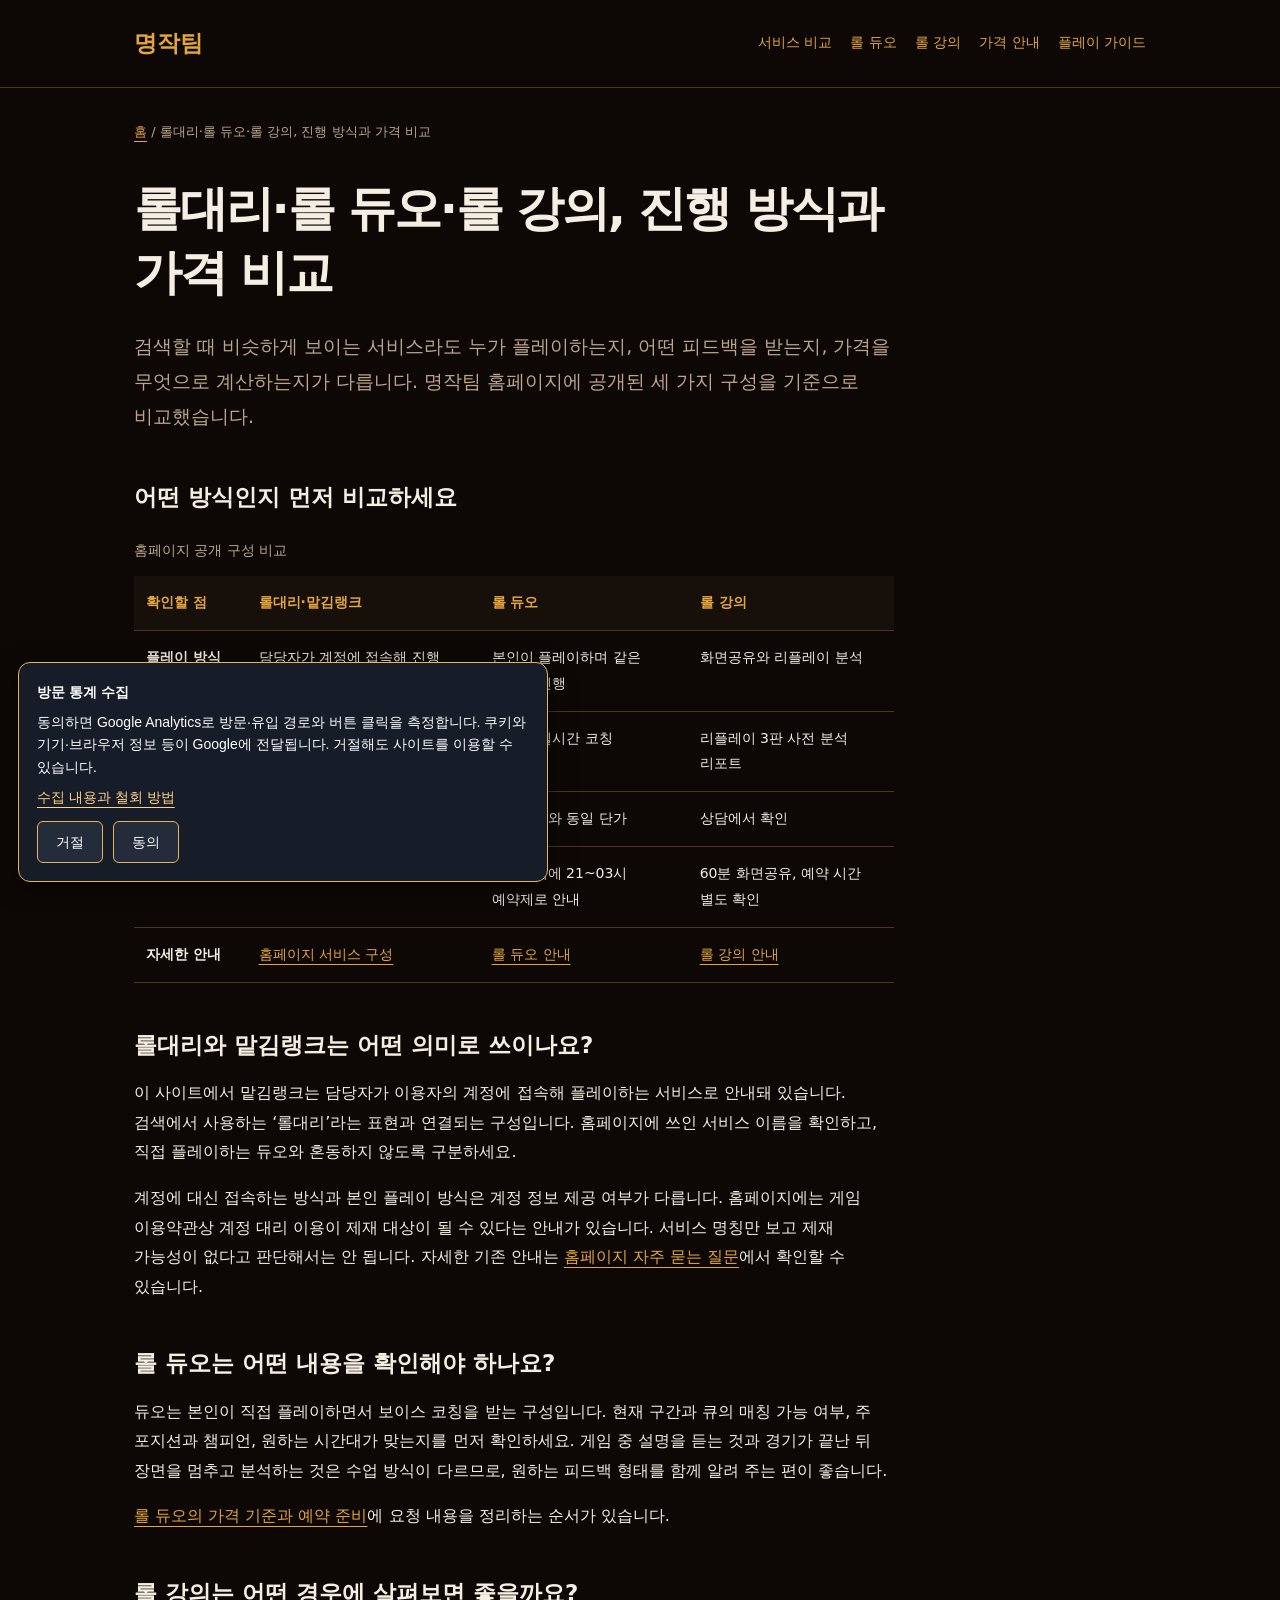
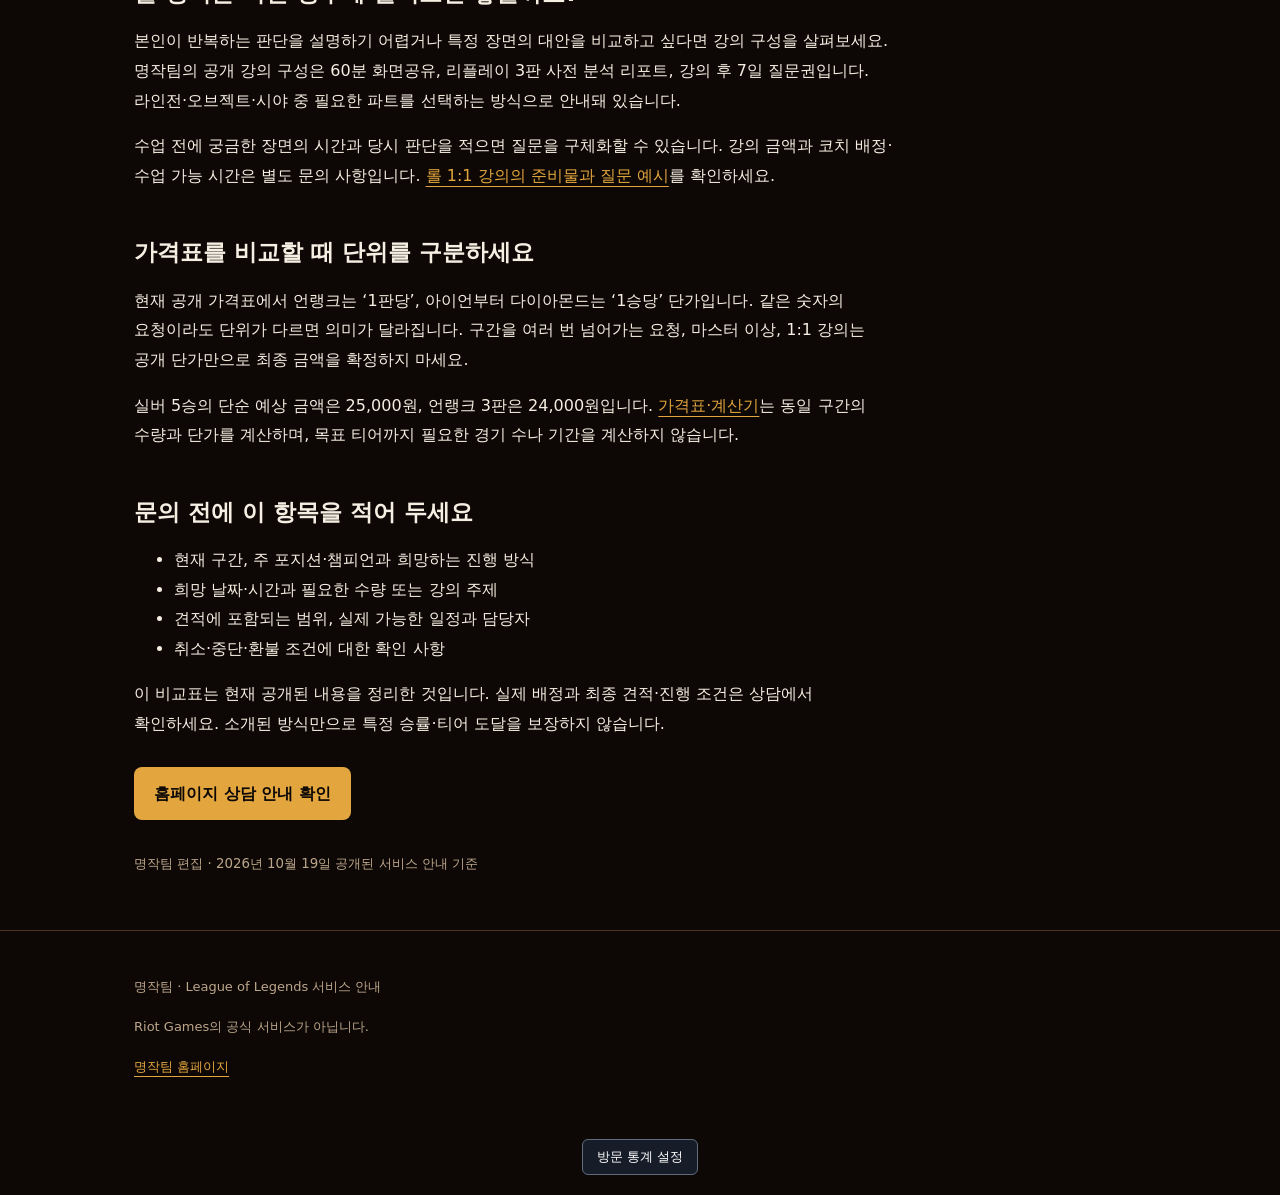
<file: rank-services/index.html>
<!doctype html><html lang="ko"><head><meta charset="utf-8"><meta name="viewport" content="width=device-width,initial-scale=1"><title>롤대리·롤 듀오·롤 강의, 진행 방식과 가격 비교 | 명작팀</title><meta name="description" content="롤대리(맡김랭크), 본인 플레이 방식의 롤 듀오, 화면공유 롤 강의의 차이와 공개 가격 기준·문의 전 확인 사항을 비교합니다."><meta name="robots" content="index,follow,max-image-preview:large"><link rel="canonical" href="https://b38787-afk.github.io/lol-rank-landing/rank-services/"><meta property="og:type" content="website"><meta property="og:locale" content="ko_KR"><meta property="og:site_name" content="명작팀"><meta property="og:title" content="롤대리·롤 듀오·롤 강의, 진행 방식과 가격 비교 | 명작팀"><meta property="og:description" content="롤대리(맡김랭크), 본인 플레이 방식의 롤 듀오, 화면공유 롤 강의의 차이와 공개 가격 기준·문의 전 확인 사항을 비교합니다."><meta property="og:url" content="https://b38787-afk.github.io/lol-rank-landing/rank-services/"><meta property="og:image" content="https://b38787-afk.github.io/lol-rank-landing/assets/social-card.png"><meta property="og:image:width" content="1200"><meta property="og:image:height" content="630"><meta property="og:image:alt" content="명작팀 서비스 안내"><meta name="twitter:card" content="summary_large_image"><link rel="icon" href="https://b38787-afk.github.io/lol-rank-landing/assets/favicon.svg" type="image/svg+xml"><link rel="stylesheet" href="https://b38787-afk.github.io/lol-rank-landing/css/content.css"><script defer src="https://b38787-afk.github.io/lol-rank-landing/js/marketing-events.js"></script><script defer src="https://b38787-afk.github.io/lol-rank-landing/js/analytics.js"></script><script type="application/ld+json">{"@context":"https://schema.org","@type":"BreadcrumbList","itemListElement":[{"@type":"ListItem","position":1,"name":"명작팀","item":"https://b38787-afk.github.io/lol-rank-landing/"},{"@type":"ListItem","position":2,"name":"롤대리·롤 듀오·롤 강의, 진행 방식과 가격 비교","item":"https://b38787-afk.github.io/lol-rank-landing/rank-services/"}]}</script></head><body><header><div class="wrap"><a class="brand" href="https://b38787-afk.github.io/lol-rank-landing/">명작팀</a><nav aria-label="주 메뉴"><a href="https://b38787-afk.github.io/lol-rank-landing/rank-services/">서비스 비교</a><a href="https://b38787-afk.github.io/lol-rank-landing/duo/">롤 듀오</a><a href="https://b38787-afk.github.io/lol-rank-landing/coaching/">롤 강의</a><a href="https://b38787-afk.github.io/lol-rank-landing/pricing/">가격 안내</a><a href="https://b38787-afk.github.io/lol-rank-landing/guides/">플레이 가이드</a></nav></div></header><main class="wrap"><p class="crumb"><a href="https://b38787-afk.github.io/lol-rank-landing/">홈</a> / 롤대리·롤 듀오·롤 강의, 진행 방식과 가격 비교</p><article><h1>롤대리·롤 듀오·롤 강의, 진행 방식과 가격 비교</h1>
<p class="lead">검색할 때 비슷하게 보이는 서비스라도 누가 플레이하는지, 어떤 피드백을 받는지, 가격을 무엇으로 계산하는지가 다릅니다. 명작팀 홈페이지에 공개된 세 가지 구성을 기준으로 비교했습니다.</p>
<h2>어떤 방식인지 먼저 비교하세요</h2><div class="table-scroll" tabindex="0" role="region" aria-label="서비스 비교표, 작은 화면에서는 가로로 이동"><table class="compare-table"><caption>홈페이지 공개 구성 비교</caption><thead><tr><th scope="col">확인할 점</th><th scope="col">롤대리·맡김랭크</th><th scope="col">롤 듀오</th><th scope="col">롤 강의</th></tr></thead><tbody><tr><th scope="row">플레이 방식</th><td>담당자가 계정에 접속해 진행</td><td>본인이 플레이하며 같은 팀으로 진행</td><td>화면공유와 리플레이 분석</td></tr><tr><th scope="row">피드백·확인 자료</th><td>홈페이지에는 게임 전적 캡처 공유로 안내</td><td>보이스 실시간 코칭</td><td>리플레이 3판 사전 분석 리포트</td></tr><tr><th scope="row">가격 기준</th><td>공개 구간별 단가</td><td>맡김랭크와 동일 단가</td><td>상담에서 확인</td></tr><tr><th scope="row">진행 시간</th><td>요청별 상담 확인</td><td>홈페이지에 21~03시 예약제로 안내</td><td>60분 화면공유, 예약 시간 별도 확인</td></tr><tr><th scope="row">자세한 안내</th><td><a href="https://b38787-afk.github.io/lol-rank-landing/#services">홈페이지 서비스 구성</a></td><td><a href="https://b38787-afk.github.io/lol-rank-landing/duo/">롤 듀오 안내</a></td><td><a href="https://b38787-afk.github.io/lol-rank-landing/coaching/">롤 강의 안내</a></td></tr></tbody></table></div>
<h2>롤대리와 맡김랭크는 어떤 의미로 쓰이나요?</h2><p>이 사이트에서 맡김랭크는 담당자가 이용자의 계정에 접속해 플레이하는 서비스로 안내돼 있습니다. 검색에서 사용하는 ‘롤대리’라는 표현과 연결되는 구성입니다. 홈페이지에 쓰인 서비스 이름을 확인하고, 직접 플레이하는 듀오와 혼동하지 않도록 구분하세요.</p><p>계정에 대신 접속하는 방식과 본인 플레이 방식은 계정 정보 제공 여부가 다릅니다. 홈페이지에는 게임 이용약관상 계정 대리 이용이 제재 대상이 될 수 있다는 안내가 있습니다. 서비스 명칭만 보고 제재 가능성이 없다고 판단해서는 안 됩니다. 자세한 기존 안내는 <a href="https://b38787-afk.github.io/lol-rank-landing/#faq">홈페이지 자주 묻는 질문</a>에서 확인할 수 있습니다.</p>
<h2>롤 듀오는 어떤 내용을 확인해야 하나요?</h2><p>듀오는 본인이 직접 플레이하면서 보이스 코칭을 받는 구성입니다. 현재 구간과 큐의 매칭 가능 여부, 주 포지션과 챔피언, 원하는 시간대가 맞는지를 먼저 확인하세요. 게임 중 설명을 듣는 것과 경기가 끝난 뒤 장면을 멈추고 분석하는 것은 수업 방식이 다르므로, 원하는 피드백 형태를 함께 알려 주는 편이 좋습니다.</p><p><a href="https://b38787-afk.github.io/lol-rank-landing/duo/">롤 듀오의 가격 기준과 예약 준비</a>에 요청 내용을 정리하는 순서가 있습니다.</p>
<h2>롤 강의는 어떤 경우에 살펴보면 좋을까요?</h2><p>본인이 반복하는 판단을 설명하기 어렵거나 특정 장면의 대안을 비교하고 싶다면 강의 구성을 살펴보세요. 명작팀의 공개 강의 구성은 60분 화면공유, 리플레이 3판 사전 분석 리포트, 강의 후 7일 질문권입니다. 라인전·오브젝트·시야 중 필요한 파트를 선택하는 방식으로 안내돼 있습니다.</p><p>수업 전에 궁금한 장면의 시간과 당시 판단을 적으면 질문을 구체화할 수 있습니다. 강의 금액과 코치 배정·수업 가능 시간은 별도 문의 사항입니다. <a href="https://b38787-afk.github.io/lol-rank-landing/coaching/">롤 1:1 강의의 준비물과 질문 예시</a>를 확인하세요.</p>
<h2>가격표를 비교할 때 단위를 구분하세요</h2><p>현재 공개 가격표에서 언랭크는 ‘1판당’, 아이언부터 다이아몬드는 ‘1승당’ 단가입니다. 같은 숫자의 요청이라도 단위가 다르면 의미가 달라집니다. 구간을 여러 번 넘어가는 요청, 마스터 이상, 1:1 강의는 공개 단가만으로 최종 금액을 확정하지 마세요.</p><p>실버 5승의 단순 예상 금액은 25,000원, 언랭크 3판은 24,000원입니다. <a href="https://b38787-afk.github.io/lol-rank-landing/pricing/">가격표·계산기</a>는 동일 구간의 수량과 단가를 계산하며, 목표 티어까지 필요한 경기 수나 기간을 계산하지 않습니다.</p>
<h2>문의 전에 이 항목을 적어 두세요</h2><ul><li>현재 구간, 주 포지션·챔피언과 희망하는 진행 방식</li><li>희망 날짜·시간과 필요한 수량 또는 강의 주제</li><li>견적에 포함되는 범위, 실제 가능한 일정과 담당자</li><li>취소·중단·환불 조건에 대한 확인 사항</li></ul><p>이 비교표는 현재 공개된 내용을 정리한 것입니다. 실제 배정과 최종 견적·진행 조건은 상담에서 확인하세요. 소개된 방식만으로 특정 승률·티어 도달을 보장하지 않습니다.</p><a class="cta" href="https://b38787-afk.github.io/lol-rank-landing/#contact">홈페이지 상담 안내 확인</a>
<p><small>명작팀 편집 · 2026년 10월 19일 공개된 서비스 안내 기준</small></p></article></main><footer><div class="wrap"><p>명작팀 · League of Legends 서비스 안내</p><p>Riot Games의 공식 서비스가 아닙니다.</p><a href="https://b38787-afk.github.io/lol-rank-landing/">명작팀 홈페이지</a></div></footer></body></html>
</file>
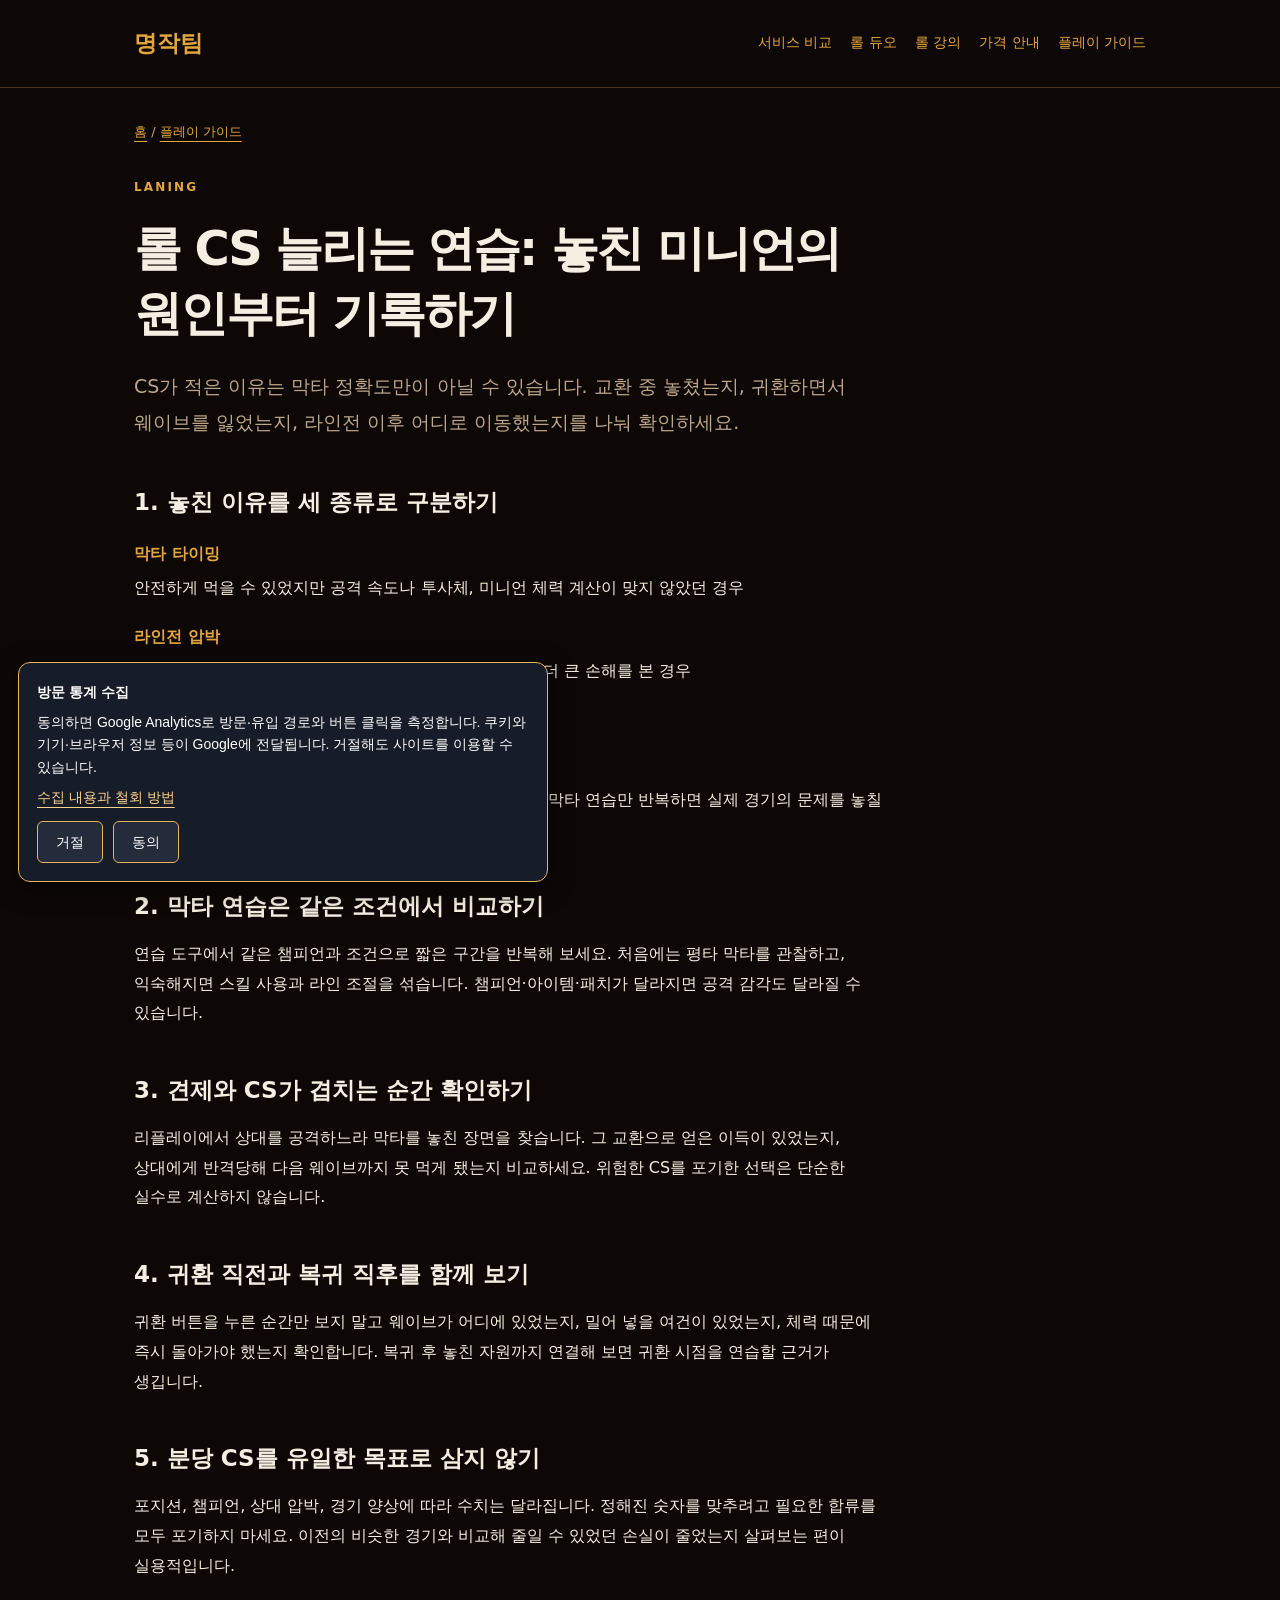
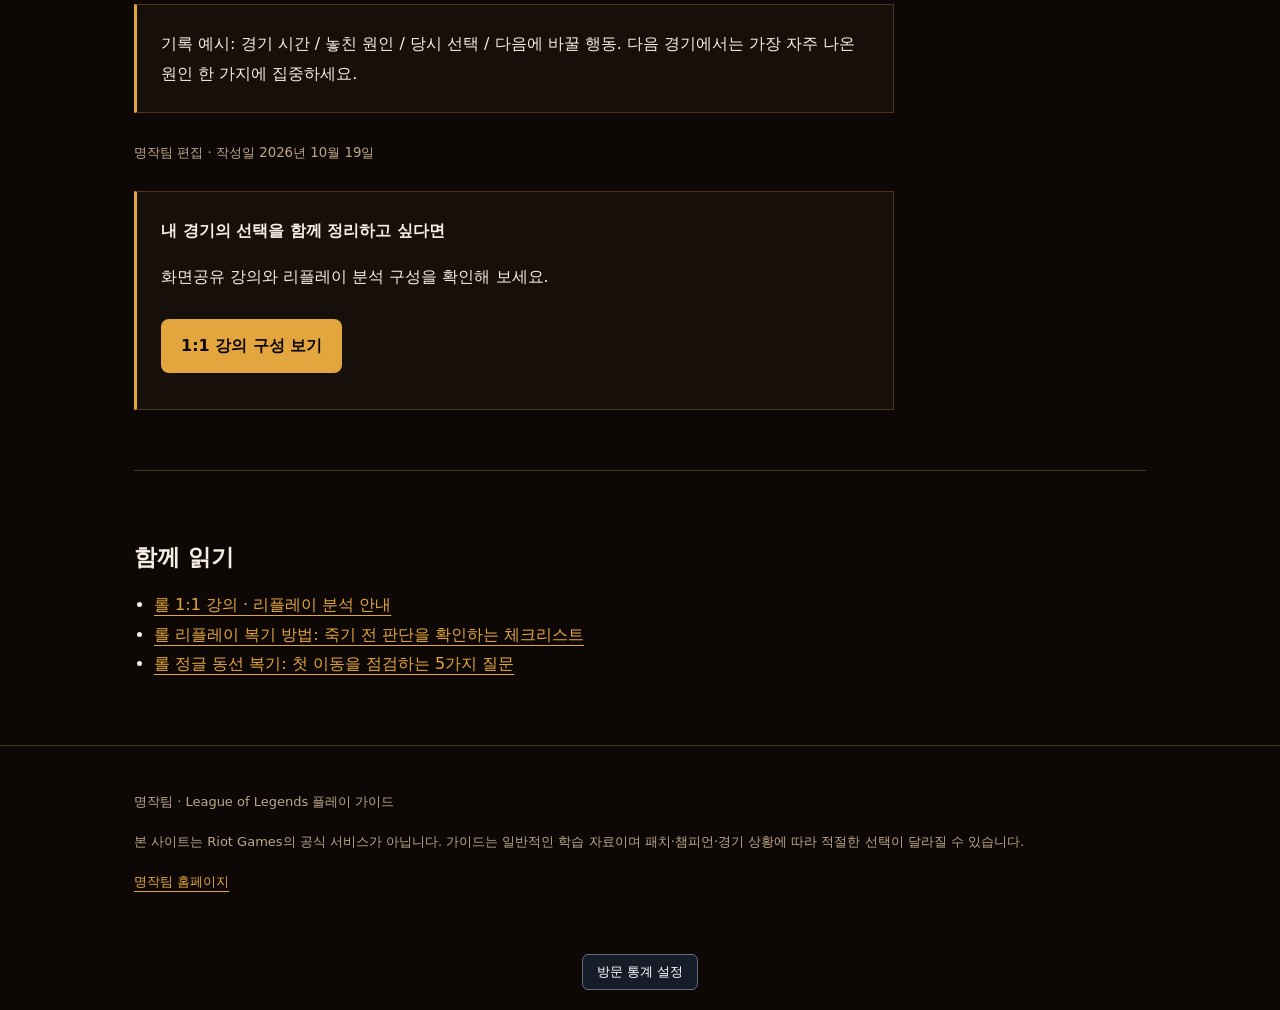
<file: guides/cs-practice/index.html>
<!doctype html><html lang="ko"><head><meta charset="utf-8"><meta name="viewport" content="width=device-width,initial-scale=1"><title>롤 CS 늘리는 연습: 놓친 미니언의 원인부터 기록하기 | 명작팀</title><meta name="description" content="막타 실수, 교환 중 손실, 귀환과 이동으로 놓친 웨이브를 구분해 자신에게 맞는 롤 CS 연습을 설계하는 방법입니다."><meta name="robots" content="index,follow,max-image-preview:large"><link rel="canonical" href="https://b38787-afk.github.io/lol-rank-landing/guides/cs-practice/"><meta property="og:type" content="website"><meta property="og:locale" content="ko_KR"><meta property="og:site_name" content="명작팀"><meta property="og:title" content="롤 CS 늘리는 연습: 놓친 미니언의 원인부터 기록하기 | 명작팀"><meta property="og:description" content="막타 실수, 교환 중 손실, 귀환과 이동으로 놓친 웨이브를 구분해 자신에게 맞는 롤 CS 연습을 설계하는 방법입니다."><meta property="og:url" content="https://b38787-afk.github.io/lol-rank-landing/guides/cs-practice/"><meta property="og:image" content="https://b38787-afk.github.io/lol-rank-landing/assets/social-card.png"><meta property="og:image:width" content="1200"><meta property="og:image:height" content="630"><meta property="og:image:alt" content="명작팀 · 롤 랭크 서비스와 1:1 강의"><meta name="twitter:card" content="summary_large_image"><meta name="twitter:image" content="https://b38787-afk.github.io/lol-rank-landing/assets/social-card.png"><link rel="icon" href="https://b38787-afk.github.io/lol-rank-landing/assets/favicon.svg" type="image/svg+xml"><link rel="stylesheet" href="https://b38787-afk.github.io/lol-rank-landing/css/content.css"><script defer src="https://b38787-afk.github.io/lol-rank-landing/js/marketing-events.js"></script><script type="application/ld+json">{"@context":"https://schema.org","@type":"BreadcrumbList","itemListElement":[{"@type":"ListItem","position":1,"name":"명작팀","item":"https://b38787-afk.github.io/lol-rank-landing/"},{"@type":"ListItem","position":2,"name":"롤 CS 늘리는 연습: 놓친 미니언의 원인부터 기록하기","item":"https://b38787-afk.github.io/lol-rank-landing/guides/cs-practice/"}]}</script><link rel="alternate" type="application/rss+xml" title="명작팀 플레이 가이드" href="https://b38787-afk.github.io/lol-rank-landing/feed.xml"><script defer src="../../js/analytics.js"></script>
</head><body><header><div class="wrap"><a class="brand" href="https://b38787-afk.github.io/lol-rank-landing/">명작팀</a><nav aria-label="주 메뉴"><a href="https://b38787-afk.github.io/lol-rank-landing/rank-services/">서비스 비교</a><a href="https://b38787-afk.github.io/lol-rank-landing/duo/">롤 듀오</a><a href="https://b38787-afk.github.io/lol-rank-landing/coaching/">롤 강의</a><a href="https://b38787-afk.github.io/lol-rank-landing/pricing/">가격 안내</a><a href="https://b38787-afk.github.io/lol-rank-landing/guides/">플레이 가이드</a></nav></div></header><main class="wrap"><p class="crumb"><a href="https://b38787-afk.github.io/lol-rank-landing/">홈</a> / <a href="https://b38787-afk.github.io/lol-rank-landing/guides/">플레이 가이드</a></p><article><p class="eyebrow">LANING</p><h1>롤 CS 늘리는 연습: 놓친 미니언의 원인부터 기록하기</h1>
<p class="lead">CS가 적은 이유는 막타 정확도만이 아닐 수 있습니다. 교환 중 놓쳤는지, 귀환하면서 웨이브를 잃었는지, 라인전 이후 어디로 이동했는지를 나눠 확인하세요.</p>
<h2>1. 놓친 이유를 세 종류로 구분하기</h2><dl><dt>막타 타이밍</dt><dd>안전하게 먹을 수 있었지만 공격 속도나 투사체, 미니언 체력 계산이 맞지 않았던 경우</dd><dt>라인전 압박</dt><dd>상대 견제나 교전 때문에 포기했거나, 무리해서 먹으려다 더 큰 손해를 본 경우</dd><dt>자리 비움</dt><dd>귀환·로밍·교전 합류로 웨이브를 받을 위치에 없었던 경우</dd></dl><p>세 원인은 연습 방식이 다릅니다. 자리 비움이 주원인인데 막타 연습만 반복하면 실제 경기의 문제를 놓칠 수 있습니다.</p>
<h2>2. 막타 연습은 같은 조건에서 비교하기</h2><p>연습 도구에서 같은 챔피언과 조건으로 짧은 구간을 반복해 보세요. 처음에는 평타 막타를 관찰하고, 익숙해지면 스킬 사용과 라인 조절을 섞습니다. 챔피언·아이템·패치가 달라지면 공격 감각도 달라질 수 있습니다.</p>
<h2>3. 견제와 CS가 겹치는 순간 확인하기</h2><p>리플레이에서 상대를 공격하느라 막타를 놓친 장면을 찾습니다. 그 교환으로 얻은 이득이 있었는지, 상대에게 반격당해 다음 웨이브까지 못 먹게 됐는지 비교하세요. 위험한 CS를 포기한 선택은 단순한 실수로 계산하지 않습니다.</p>
<h2>4. 귀환 직전과 복귀 직후를 함께 보기</h2><p>귀환 버튼을 누른 순간만 보지 말고 웨이브가 어디에 있었는지, 밀어 넣을 여건이 있었는지, 체력 때문에 즉시 돌아가야 했는지 확인합니다. 복귀 후 놓친 자원까지 연결해 보면 귀환 시점을 연습할 근거가 생깁니다.</p>
<h2>5. 분당 CS를 유일한 목표로 삼지 않기</h2><p>포지션, 챔피언, 상대 압박, 경기 양상에 따라 수치는 달라집니다. 정해진 숫자를 맞추려고 필요한 합류를 모두 포기하지 마세요. 이전의 비슷한 경기와 비교해 줄일 수 있었던 손실이 줄었는지 살펴보는 편이 실용적입니다.</p><div class="note">기록 예시: 경기 시간 / 놓친 원인 / 당시 선택 / 다음에 바꿀 행동. 다음 경기에서는 가장 자주 나온 원인 한 가지에 집중하세요.</div><p><small>명작팀 편집 · 작성일 2026년 10월 19일</small></p><div class="note"><strong>내 경기의 선택을 함께 정리하고 싶다면</strong><p>화면공유 강의와 리플레이 분석 구성을 확인해 보세요.</p><a class="cta" href="https://b38787-afk.github.io/lol-rank-landing/coaching/">1:1 강의 구성 보기</a></div></article><aside class="related" aria-label="관련 가이드"><h2>함께 읽기</h2><ul><li><a href="https://b38787-afk.github.io/lol-rank-landing/coaching/">롤 1:1 강의 · 리플레이 분석 안내</a></li><li><a href="https://b38787-afk.github.io/lol-rank-landing/guides/replay-review/">롤 리플레이 복기 방법: 죽기 전 판단을 확인하는 체크리스트</a></li><li><a href="https://b38787-afk.github.io/lol-rank-landing/guides/jungle-pathing/">롤 정글 동선 복기: 첫 이동을 점검하는 5가지 질문</a></li></ul></aside></main><footer><div class="wrap"><p>명작팀 · League of Legends 플레이 가이드</p><p>본 사이트는 Riot Games의 공식 서비스가 아닙니다. 가이드는 일반적인 학습 자료이며 패치·챔피언·경기 상황에 따라 적절한 선택이 달라질 수 있습니다.</p><a href="https://b38787-afk.github.io/lol-rank-landing/">명작팀 홈페이지</a></div></footer></body></html>
</file>
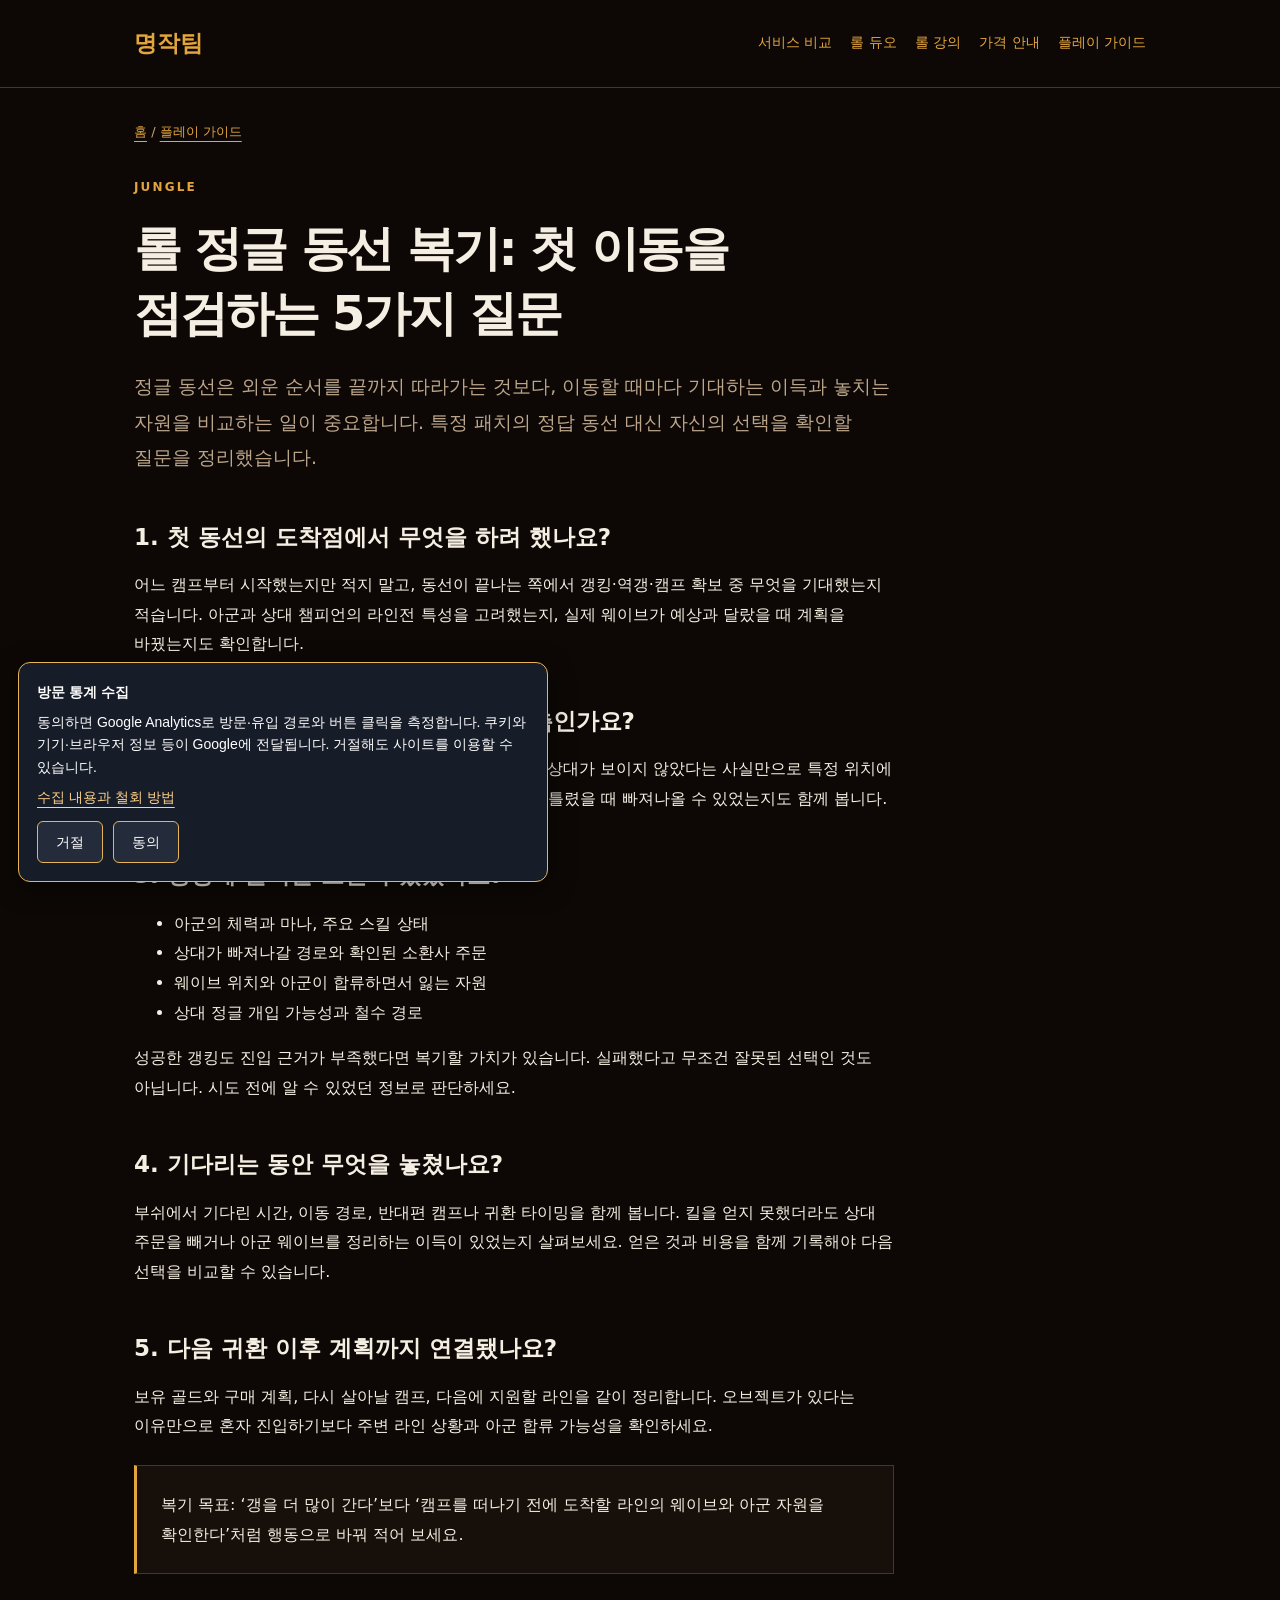
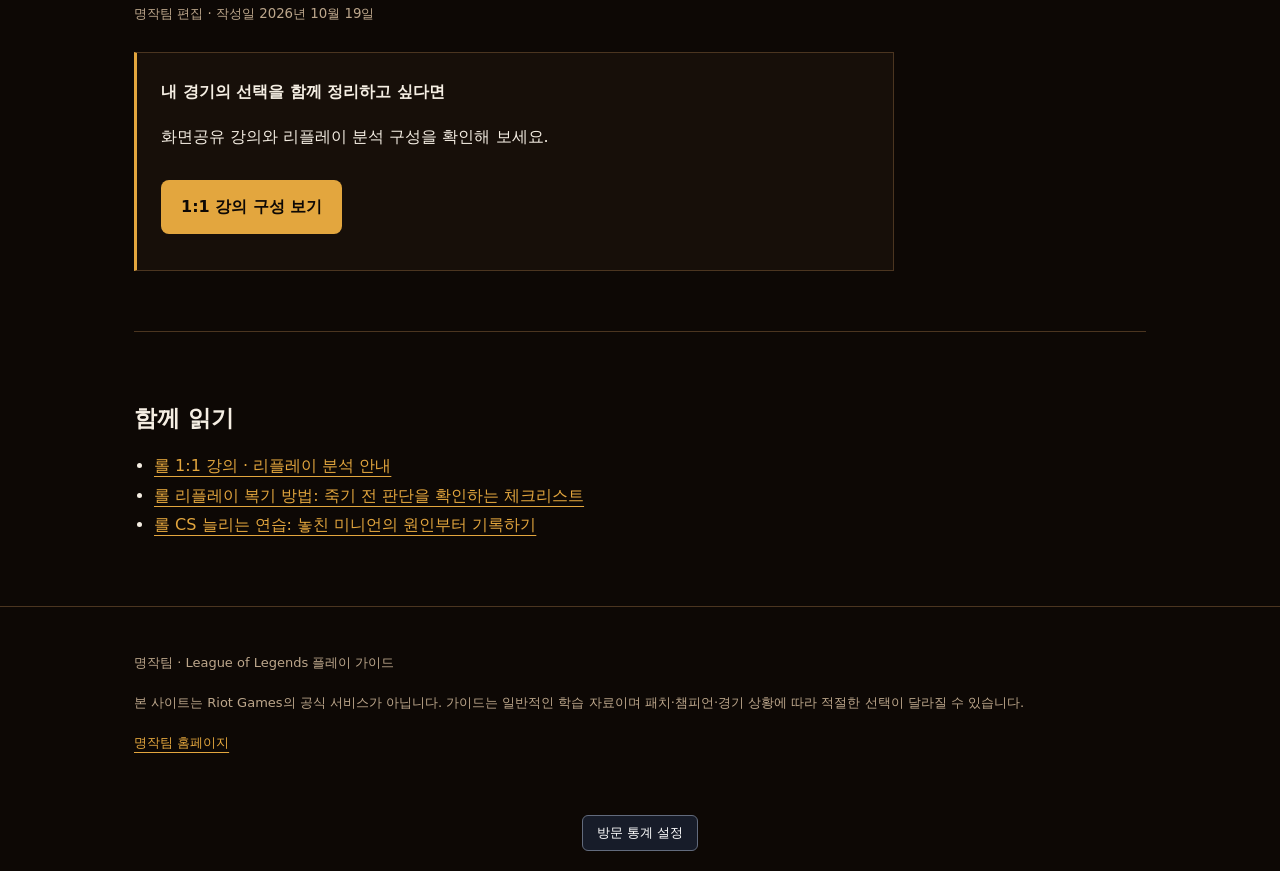
<file: guides/jungle-pathing/index.html>
<!doctype html><html lang="ko"><head><meta charset="utf-8"><meta name="viewport" content="width=device-width,initial-scale=1"><title>롤 정글 동선 복기: 첫 이동을 점검하는 5가지 질문 | 명작팀</title><meta name="description" content="챔피언별 고정 동선 대신 라인 상태, 상대 정보, 갱킹 비용과 귀환 이후 계획으로 정글 동선을 복기하는 방법을 설명합니다."><meta name="robots" content="index,follow,max-image-preview:large"><link rel="canonical" href="https://b38787-afk.github.io/lol-rank-landing/guides/jungle-pathing/"><meta property="og:type" content="website"><meta property="og:locale" content="ko_KR"><meta property="og:site_name" content="명작팀"><meta property="og:title" content="롤 정글 동선 복기: 첫 이동을 점검하는 5가지 질문 | 명작팀"><meta property="og:description" content="챔피언별 고정 동선 대신 라인 상태, 상대 정보, 갱킹 비용과 귀환 이후 계획으로 정글 동선을 복기하는 방법을 설명합니다."><meta property="og:url" content="https://b38787-afk.github.io/lol-rank-landing/guides/jungle-pathing/"><meta property="og:image" content="https://b38787-afk.github.io/lol-rank-landing/assets/social-card.png"><meta property="og:image:width" content="1200"><meta property="og:image:height" content="630"><meta property="og:image:alt" content="명작팀 · 롤 랭크 서비스와 1:1 강의"><meta name="twitter:card" content="summary_large_image"><meta name="twitter:image" content="https://b38787-afk.github.io/lol-rank-landing/assets/social-card.png"><link rel="icon" href="https://b38787-afk.github.io/lol-rank-landing/assets/favicon.svg" type="image/svg+xml"><link rel="stylesheet" href="https://b38787-afk.github.io/lol-rank-landing/css/content.css"><script defer src="https://b38787-afk.github.io/lol-rank-landing/js/marketing-events.js"></script><script type="application/ld+json">{"@context":"https://schema.org","@type":"BreadcrumbList","itemListElement":[{"@type":"ListItem","position":1,"name":"명작팀","item":"https://b38787-afk.github.io/lol-rank-landing/"},{"@type":"ListItem","position":2,"name":"롤 정글 동선 복기: 첫 이동을 점검하는 5가지 질문","item":"https://b38787-afk.github.io/lol-rank-landing/guides/jungle-pathing/"}]}</script><link rel="alternate" type="application/rss+xml" title="명작팀 플레이 가이드" href="https://b38787-afk.github.io/lol-rank-landing/feed.xml"><script defer src="../../js/analytics.js"></script>
</head><body><header><div class="wrap"><a class="brand" href="https://b38787-afk.github.io/lol-rank-landing/">명작팀</a><nav aria-label="주 메뉴"><a href="https://b38787-afk.github.io/lol-rank-landing/rank-services/">서비스 비교</a><a href="https://b38787-afk.github.io/lol-rank-landing/duo/">롤 듀오</a><a href="https://b38787-afk.github.io/lol-rank-landing/coaching/">롤 강의</a><a href="https://b38787-afk.github.io/lol-rank-landing/pricing/">가격 안내</a><a href="https://b38787-afk.github.io/lol-rank-landing/guides/">플레이 가이드</a></nav></div></header><main class="wrap"><p class="crumb"><a href="https://b38787-afk.github.io/lol-rank-landing/">홈</a> / <a href="https://b38787-afk.github.io/lol-rank-landing/guides/">플레이 가이드</a></p><article><p class="eyebrow">JUNGLE</p><h1>롤 정글 동선 복기: 첫 이동을 점검하는 5가지 질문</h1>
<p class="lead">정글 동선은 외운 순서를 끝까지 따라가는 것보다, 이동할 때마다 기대하는 이득과 놓치는 자원을 비교하는 일이 중요합니다. 특정 패치의 정답 동선 대신 자신의 선택을 확인할 질문을 정리했습니다.</p>
<h2>1. 첫 동선의 도착점에서 무엇을 하려 했나요?</h2><p>어느 캠프부터 시작했는지만 적지 말고, 동선이 끝나는 쪽에서 갱킹·역갱·캠프 확보 중 무엇을 기대했는지 적습니다. 아군과 상대 챔피언의 라인전 특성을 고려했는지, 실제 웨이브가 예상과 달랐을 때 계획을 바꿨는지도 확인합니다.</p>
<h2>2. 상대 위치는 확인한 정보인가요, 추측인가요?</h2><p>와드, 미니맵 목격, 라인 합류 상황 등 근거를 구분하세요. 상대가 보이지 않았다는 사실만으로 특정 위치에 있다고 확정하면 이후 판단도 흔들릴 수 있습니다. 추정이 틀렸을 때 빠져나올 수 있었는지도 함께 봅니다.</p>
<h2>3. 갱킹에 들어갈 조건이 있었나요?</h2><ul><li>아군의 체력과 마나, 주요 스킬 상태</li><li>상대가 빠져나갈 경로와 확인된 소환사 주문</li><li>웨이브 위치와 아군이 합류하면서 잃는 자원</li><li>상대 정글 개입 가능성과 철수 경로</li></ul><p>성공한 갱킹도 진입 근거가 부족했다면 복기할 가치가 있습니다. 실패했다고 무조건 잘못된 선택인 것도 아닙니다. 시도 전에 알 수 있었던 정보로 판단하세요.</p>
<h2>4. 기다리는 동안 무엇을 놓쳤나요?</h2><p>부쉬에서 기다린 시간, 이동 경로, 반대편 캠프나 귀환 타이밍을 함께 봅니다. 킬을 얻지 못했더라도 상대 주문을 빼거나 아군 웨이브를 정리하는 이득이 있었는지 살펴보세요. 얻은 것과 비용을 함께 기록해야 다음 선택을 비교할 수 있습니다.</p>
<h2>5. 다음 귀환 이후 계획까지 연결됐나요?</h2><p>보유 골드와 구매 계획, 다시 살아날 캠프, 다음에 지원할 라인을 같이 정리합니다. 오브젝트가 있다는 이유만으로 혼자 진입하기보다 주변 라인 상황과 아군 합류 가능성을 확인하세요.</p><div class="note">복기 목표: ‘갱을 더 많이 간다’보다 ‘캠프를 떠나기 전에 도착할 라인의 웨이브와 아군 자원을 확인한다’처럼 행동으로 바꿔 적어 보세요.</div><p><small>명작팀 편집 · 작성일 2026년 10월 19일</small></p><div class="note"><strong>내 경기의 선택을 함께 정리하고 싶다면</strong><p>화면공유 강의와 리플레이 분석 구성을 확인해 보세요.</p><a class="cta" href="https://b38787-afk.github.io/lol-rank-landing/coaching/">1:1 강의 구성 보기</a></div></article><aside class="related" aria-label="관련 가이드"><h2>함께 읽기</h2><ul><li><a href="https://b38787-afk.github.io/lol-rank-landing/coaching/">롤 1:1 강의 · 리플레이 분석 안내</a></li><li><a href="https://b38787-afk.github.io/lol-rank-landing/guides/replay-review/">롤 리플레이 복기 방법: 죽기 전 판단을 확인하는 체크리스트</a></li><li><a href="https://b38787-afk.github.io/lol-rank-landing/guides/cs-practice/">롤 CS 늘리는 연습: 놓친 미니언의 원인부터 기록하기</a></li></ul></aside></main><footer><div class="wrap"><p>명작팀 · League of Legends 플레이 가이드</p><p>본 사이트는 Riot Games의 공식 서비스가 아닙니다. 가이드는 일반적인 학습 자료이며 패치·챔피언·경기 상황에 따라 적절한 선택이 달라질 수 있습니다.</p><a href="https://b38787-afk.github.io/lol-rank-landing/">명작팀 홈페이지</a></div></footer></body></html>
</file>
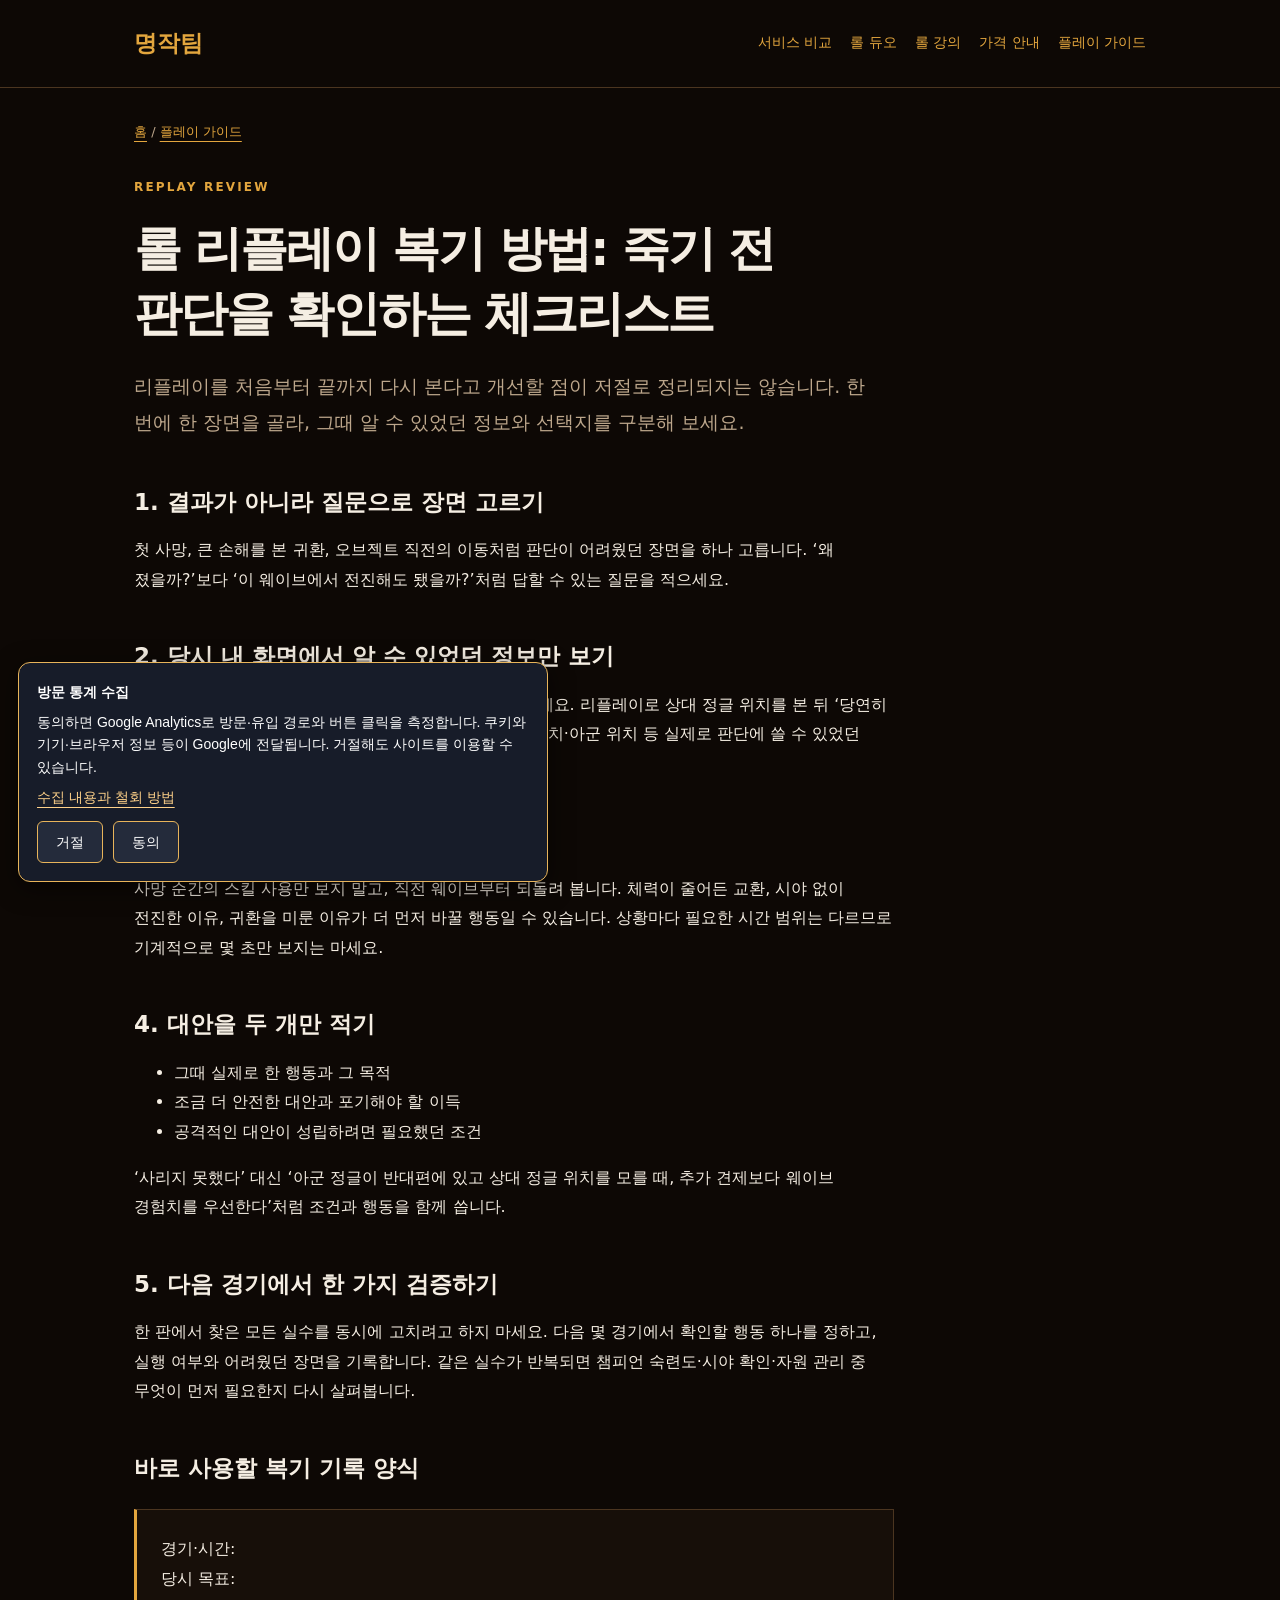
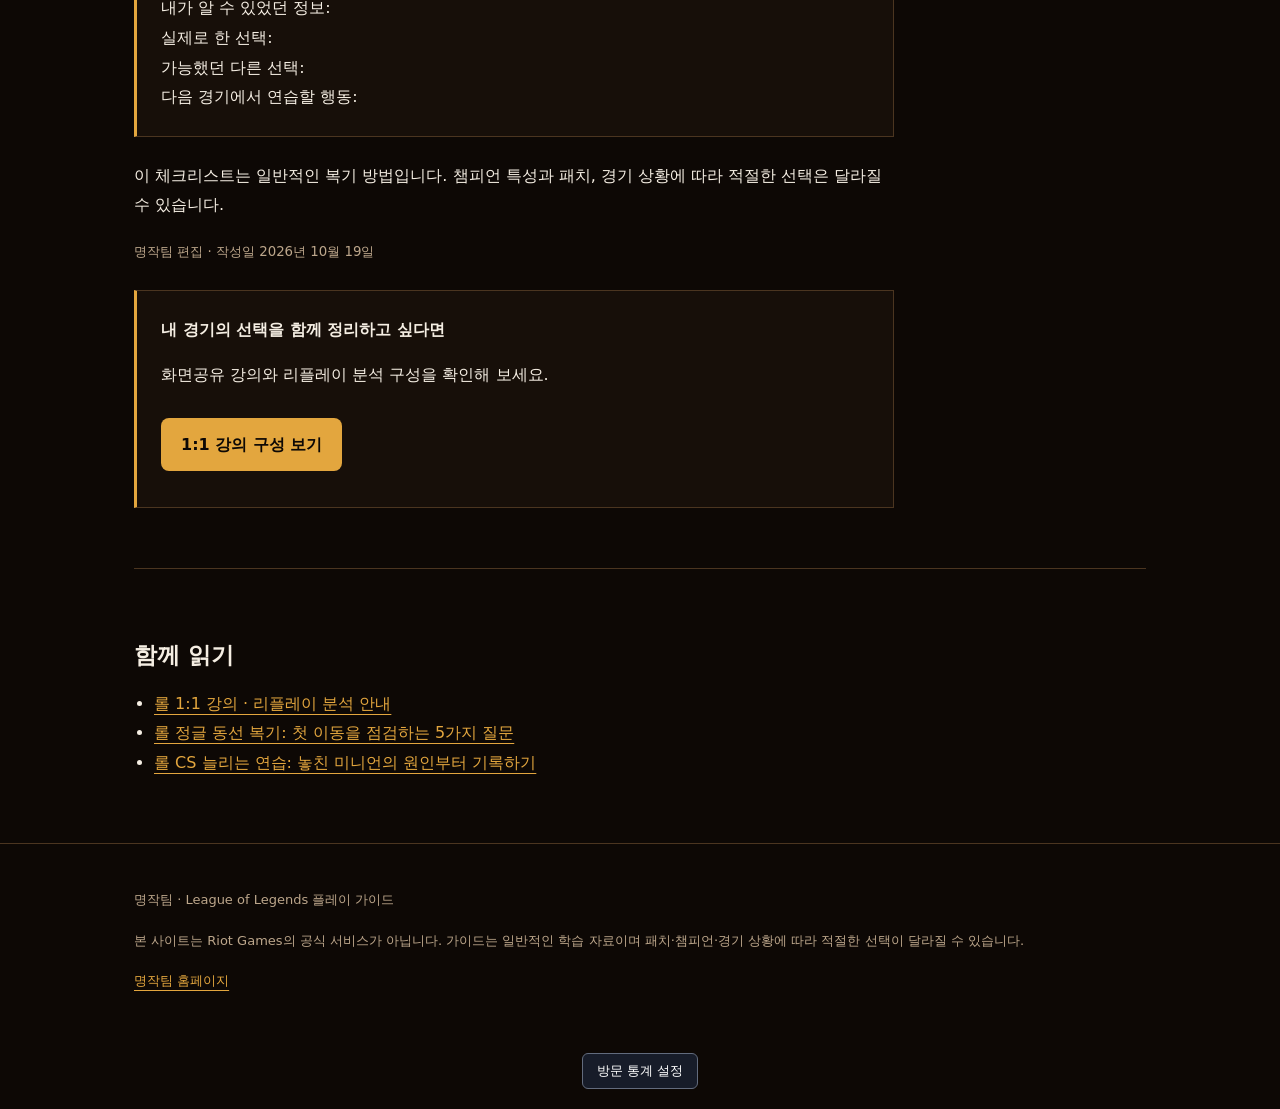
<file: guides/replay-review/index.html>
<!doctype html><html lang="ko"><head><meta charset="utf-8"><meta name="viewport" content="width=device-width,initial-scale=1"><title>롤 리플레이 복기 방법: 죽기 전 판단을 확인하는 체크리스트 | 명작팀</title><meta name="description" content="롤 리플레이에서 확인할 장면을 고르고, 죽기 전 정보와 선택을 기록한 뒤 다음 경기 연습으로 연결하는 방법입니다."><meta name="robots" content="index,follow,max-image-preview:large"><link rel="canonical" href="https://b38787-afk.github.io/lol-rank-landing/guides/replay-review/"><meta property="og:type" content="website"><meta property="og:locale" content="ko_KR"><meta property="og:site_name" content="명작팀"><meta property="og:title" content="롤 리플레이 복기 방법: 죽기 전 판단을 확인하는 체크리스트 | 명작팀"><meta property="og:description" content="롤 리플레이에서 확인할 장면을 고르고, 죽기 전 정보와 선택을 기록한 뒤 다음 경기 연습으로 연결하는 방법입니다."><meta property="og:url" content="https://b38787-afk.github.io/lol-rank-landing/guides/replay-review/"><meta property="og:image" content="https://b38787-afk.github.io/lol-rank-landing/assets/social-card.png"><meta property="og:image:width" content="1200"><meta property="og:image:height" content="630"><meta property="og:image:alt" content="명작팀 · 롤 랭크 서비스와 1:1 강의"><meta name="twitter:card" content="summary_large_image"><meta name="twitter:image" content="https://b38787-afk.github.io/lol-rank-landing/assets/social-card.png"><link rel="icon" href="https://b38787-afk.github.io/lol-rank-landing/assets/favicon.svg" type="image/svg+xml"><link rel="stylesheet" href="https://b38787-afk.github.io/lol-rank-landing/css/content.css"><script defer src="https://b38787-afk.github.io/lol-rank-landing/js/marketing-events.js"></script><script type="application/ld+json">{"@context":"https://schema.org","@type":"BreadcrumbList","itemListElement":[{"@type":"ListItem","position":1,"name":"명작팀","item":"https://b38787-afk.github.io/lol-rank-landing/"},{"@type":"ListItem","position":2,"name":"롤 리플레이 복기 방법: 죽기 전 판단을 확인하는 체크리스트","item":"https://b38787-afk.github.io/lol-rank-landing/guides/replay-review/"}]}</script><link rel="alternate" type="application/rss+xml" title="명작팀 플레이 가이드" href="https://b38787-afk.github.io/lol-rank-landing/feed.xml"><script defer src="../../js/analytics.js"></script>
</head><body><header><div class="wrap"><a class="brand" href="https://b38787-afk.github.io/lol-rank-landing/">명작팀</a><nav aria-label="주 메뉴"><a href="https://b38787-afk.github.io/lol-rank-landing/rank-services/">서비스 비교</a><a href="https://b38787-afk.github.io/lol-rank-landing/duo/">롤 듀오</a><a href="https://b38787-afk.github.io/lol-rank-landing/coaching/">롤 강의</a><a href="https://b38787-afk.github.io/lol-rank-landing/pricing/">가격 안내</a><a href="https://b38787-afk.github.io/lol-rank-landing/guides/">플레이 가이드</a></nav></div></header><main class="wrap"><p class="crumb"><a href="https://b38787-afk.github.io/lol-rank-landing/">홈</a> / <a href="https://b38787-afk.github.io/lol-rank-landing/guides/">플레이 가이드</a></p><article><p class="eyebrow">REPLAY REVIEW</p><h1>롤 리플레이 복기 방법: 죽기 전 판단을 확인하는 체크리스트</h1>
<p class="lead">리플레이를 처음부터 끝까지 다시 본다고 개선할 점이 저절로 정리되지는 않습니다. 한 번에 한 장면을 골라, 그때 알 수 있었던 정보와 선택지를 구분해 보세요.</p>
<h2>1. 결과가 아니라 질문으로 장면 고르기</h2><p>첫 사망, 큰 손해를 본 귀환, 오브젝트 직전의 이동처럼 판단이 어려웠던 장면을 하나 고릅니다. ‘왜 졌을까?’보다 ‘이 웨이브에서 전진해도 됐을까?’처럼 답할 수 있는 질문을 적으세요.</p>
<h2>2. 당시 내 화면에서 알 수 있었던 정보만 보기</h2><p>가능한 리플레이 시점 설정을 활용해 당시 시야를 확인하세요. 리플레이로 상대 정글 위치를 본 뒤 ‘당연히 피했어야 한다’고 결론 내리기보다, 미니맵·마지막 목격 위치·아군 위치 등 실제로 판단에 쓸 수 있었던 정보를 찾습니다.</p>
<h2>3. 죽기 전의 선택부터 확인하기</h2><p>사망 순간의 스킬 사용만 보지 말고, 직전 웨이브부터 되돌려 봅니다. 체력이 줄어든 교환, 시야 없이 전진한 이유, 귀환을 미룬 이유가 더 먼저 바꿀 행동일 수 있습니다. 상황마다 필요한 시간 범위는 다르므로 기계적으로 몇 초만 보지는 마세요.</p>
<h2>4. 대안을 두 개만 적기</h2><ul><li>그때 실제로 한 행동과 그 목적</li><li>조금 더 안전한 대안과 포기해야 할 이득</li><li>공격적인 대안이 성립하려면 필요했던 조건</li></ul><p>‘사리지 못했다’ 대신 ‘아군 정글이 반대편에 있고 상대 정글 위치를 모를 때, 추가 견제보다 웨이브 경험치를 우선한다’처럼 조건과 행동을 함께 씁니다.</p>
<h2>5. 다음 경기에서 한 가지 검증하기</h2><p>한 판에서 찾은 모든 실수를 동시에 고치려고 하지 마세요. 다음 몇 경기에서 확인할 행동 하나를 정하고, 실행 여부와 어려웠던 장면을 기록합니다. 같은 실수가 반복되면 챔피언 숙련도·시야 확인·자원 관리 중 무엇이 먼저 필요한지 다시 살펴봅니다.</p>
<h2>바로 사용할 복기 기록 양식</h2><div class="note">경기·시간:<br>당시 목표:<br>내가 알 수 있었던 정보:<br>실제로 한 선택:<br>가능했던 다른 선택:<br>다음 경기에서 연습할 행동:</div><p>이 체크리스트는 일반적인 복기 방법입니다. 챔피언 특성과 패치, 경기 상황에 따라 적절한 선택은 달라질 수 있습니다.</p><p><small>명작팀 편집 · 작성일 2026년 10월 19일</small></p><div class="note"><strong>내 경기의 선택을 함께 정리하고 싶다면</strong><p>화면공유 강의와 리플레이 분석 구성을 확인해 보세요.</p><a class="cta" href="https://b38787-afk.github.io/lol-rank-landing/coaching/">1:1 강의 구성 보기</a></div></article><aside class="related" aria-label="관련 가이드"><h2>함께 읽기</h2><ul><li><a href="https://b38787-afk.github.io/lol-rank-landing/coaching/">롤 1:1 강의 · 리플레이 분석 안내</a></li><li><a href="https://b38787-afk.github.io/lol-rank-landing/guides/jungle-pathing/">롤 정글 동선 복기: 첫 이동을 점검하는 5가지 질문</a></li><li><a href="https://b38787-afk.github.io/lol-rank-landing/guides/cs-practice/">롤 CS 늘리는 연습: 놓친 미니언의 원인부터 기록하기</a></li></ul></aside></main><footer><div class="wrap"><p>명작팀 · League of Legends 플레이 가이드</p><p>본 사이트는 Riot Games의 공식 서비스가 아닙니다. 가이드는 일반적인 학습 자료이며 패치·챔피언·경기 상황에 따라 적절한 선택이 달라질 수 있습니다.</p><a href="https://b38787-afk.github.io/lol-rank-landing/">명작팀 홈페이지</a></div></footer></body></html>
</file>
